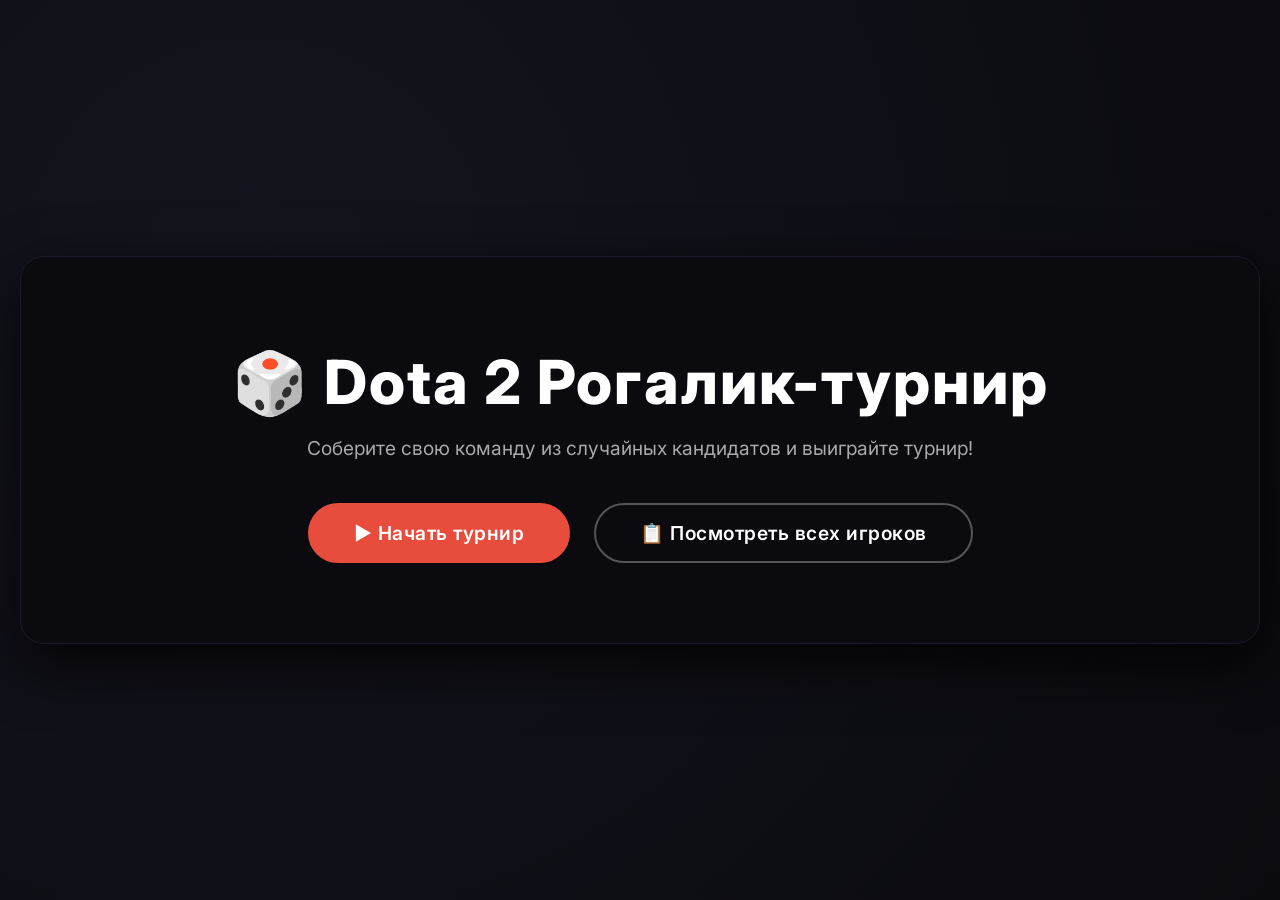
<file: index.html>
<!DOCTYPE html>
<html lang="ru">
<head>
    <meta charset="UTF-8">
    <meta name="viewport" content="width=device-width, initial-scale=1.0">
    <title>Dota 2 Рогалик-турнир</title>
    <link rel="stylesheet" href="css/style.css">
</head>
<body>
<div class="app">

    <!-- ===== ЗАГРУЗКА ===== -->
    <div id="loading">
        <h2>Загрузка данных...</h2>
        <div id="progress">0%</div>
    </div>

    <!-- ===== НАЧАЛЬНЫЙ ЭКРАН ===== -->
    <div id="start-screen" class="start-screen" style="display:none;">
        <h1>🎲 Dota 2 Рогалик-турнир</h1>
        <p>Соберите свою команду из случайных кандидатов и выиграйте турнир!</p>
        <div class="btn-group">
            <button class="btn-big" id="btn-start">▶ Начать турнир</button>
            <button class="btn-big secondary" id="btn-view-players">📋 Посмотреть всех игроков</button>


            
        </div>
    </div>

    <!-- ===== МОДАЛЬНОЕ ОКНО (список игроков) ===== -->
    <div class="modal-overlay" id="modal-players">
        <div class="modal">
            <button class="modal-close" id="modal-close">&times;</button>
            <h2>Все игроки по ролям</h2>
            <div id="modal-content"></div>
        </div>
    </div>

    <!-- ===== ОСНОВНОЙ ИНТЕРФЕЙС (пентагон + выбор) ===== -->
    <div id="main-interface" style="display:none;">
        <div class="main-layout">
            <div class="pentagon-container">
                <div class="pentagon">
                    <svg viewBox="0 0 200 200">
                        <polygon points="100,10 185,70 155,175 45,175 15,70" />
                        <circle cx="100" cy="10" r="4" />
                        <circle cx="185" cy="70" r="4" />
                        <circle cx="155" cy="175" r="4" />
                        <circle cx="45" cy="175" r="4" />
                        <circle cx="15" cy="70" r="4" />
                    </svg>
                    <div id="avg-rating">
                        <span id="avg-rating-value">—</span>
                        <div id="avg-rating-label">средний рейтинг</div>
                    </div>
                    <div class="vertex-player pos-carry empty" id="slot-carry">
                        <span class="player-name">—</span>
                        <span class="player-rating"></span>
                    </div>
                    <div class="vertex-player pos-mid empty" id="slot-mid">
                        <span class="player-name">—</span>
                        <span class="player-rating"></span>
                    </div>
                    <div class="vertex-player pos-offlane empty" id="slot-offlane">
                        <span class="player-name">—</span>
                        <span class="player-rating"></span>
                    </div>
                    <div class="vertex-player pos-semi empty" id="slot-semi">
                        <span class="player-name">—</span>
                        <span class="player-rating"></span>
                    </div>
                    <div class="vertex-player pos-full empty" id="slot-full">
                        <span class="player-name">—</span>
                        <span class="player-rating"></span>
                    </div>
                </div>
            </div>
            <div class="selection-area">
                <h3 id="step-title">Выберите <span id="role-name">Carry</span>
                    <span class="step-info" id="step-counter">1 / 5</span>
                </h3>
                <div class="cards-grid" id="cards-container"></div>
                <div class="action-row">
                    <button class="btn" id="reroll-btn">🔄 Реролл (1 раз)</button>
                    <span class="spacer"></span>
                    <button class="btn btn-cancel" id="btn-cancel-draft">❌ Рестарт</button>
                    <button class="btn btn-success" id="start-tournament-btn" disabled>🏆 Запустить турнир</button>
                    <button class="btn btn-random" id="btn-random-teams" disabled>🔀 Случайные команды</button>
                </div>
                <div class="status-text" id="status-text">Выберите игрока на позицию Carry</div>
                <div id="synergy-details">
                    <h4>Синергии команды</h4>
                    <div id="synergy-list"></div>
                </div>
            </div>
        </div>
    </div>

    <!-- ===== ТАБЛИЦА КОМАНД ===== -->
    <div id="team-table-container" style="display:none;">
        <h2>🏆 Команды турнира</h2>
        <p>Команда пользователя отмечена ⭐. Состав указан в порядке: Carry, Mid, Offlane, Semi-Support, Full-Support.</p>
        <div class="table-wrapper">
            <table>
                <thead>
                    <tr>
                        <th>#</th>
                        <th style="text-align:left;">Команда</th>
                    </tr>
                </thead>
                <tbody id="team-table-body"></tbody>
            </table>
        </div>
        <div class="action-center">
            <button class="btn btn-success btn-start-final" id="btn-start-tournament-final">🏆 Начать турнир</button>
        </div>
    </div>

    <!-- ===== ГРУППОВАЯ СТАДИЯ И МАТЧИ ===== -->
    <div id="group-stage-wrapper" style="display:none;">
        <div id="group-stage-container" class="group-table"></div>
        <div id="matches-container" class="matches-list">
            <div id="history-matches"></div>
            <div id="current-matches"></div>
        </div>
    </div>

    <!-- ===== ЭТАП НА ВЫБЫВАНИЕ ===== -->
    <div id="elimination-wrapper" style="display:none;">
        <div id="elimination-bracket" class="elimination-bracket">
            <h3>Этап на выбывание</h3>
            <div id="bracket-container"></div>
        </div>
        <div id="elimination-matches" class="elimination-matches">
            <div id="elim-history-matches"></div>
            <div id="elim-current-matches"></div>
        </div>
    </div>

    <!-- ===== ПЛЕЙ-ОФФ ===== -->
    <div id="playoff-wrapper" style="display:none;">
        <h3>Плей-офф</h3>
        <div id="playoff-bracket"></div>
    </div>

    <!-- ===== МОДАЛЬНОЕ ОКНО ДРАФТА ===== -->
    <div id="draft-modal" style="display:none;">
        <div class="draft-modal-content">
            <button id="draft-close">&times;</button>
            <h2>Драфт</h2>
            <div id="draft-stage-label"></div>
            <div id="draft-content"></div>
            <div id="draft-result" style="display:none;">
                <div class="draft-status">Игра симулируется...</div>
                <div class="draft-score">
                    <span id="draft-score-teamA">0</span>
                    <span class="dash">-</span>
                    <span id="draft-score-teamB">0</span>
                </div>
                <div id="draft-game-result"></div>
            </div>
        </div>
    </div>

    <!-- ===== ТУЛТИП ===== -->
    <div id="team-tooltip" style="display:none;"></div>

    <!-- ===== РЕЗУЛЬТАТЫ ТУРНИРА ===== -->
    <div class="tournament-results" id="tournament-results">
        <h2>Результаты турнира</h2>
        <div id="tournament-status"></div>
        <div id="results-grid">
            <div id="placements-container">
                <h3>Итоговые места</h3>
                <div id="placements-list"></div>
            </div>
            <div id="user-card-container">
                <h3>Ваша команда</h3>
                <div id="user-card"></div>
            </div>
        </div>
        <div class="action-center">
            <button class="btn btn-reset" id="btn-reset-tournament">🔄 Перезапустить турнир</button>
        </div>
    </div>

</div>

<script type="importmap">
{
    "imports": {
        "./js/": "./js/"
    }
}
</script>
<script type="module" src="js/app.js"></script>
</body>
</html>
</file>
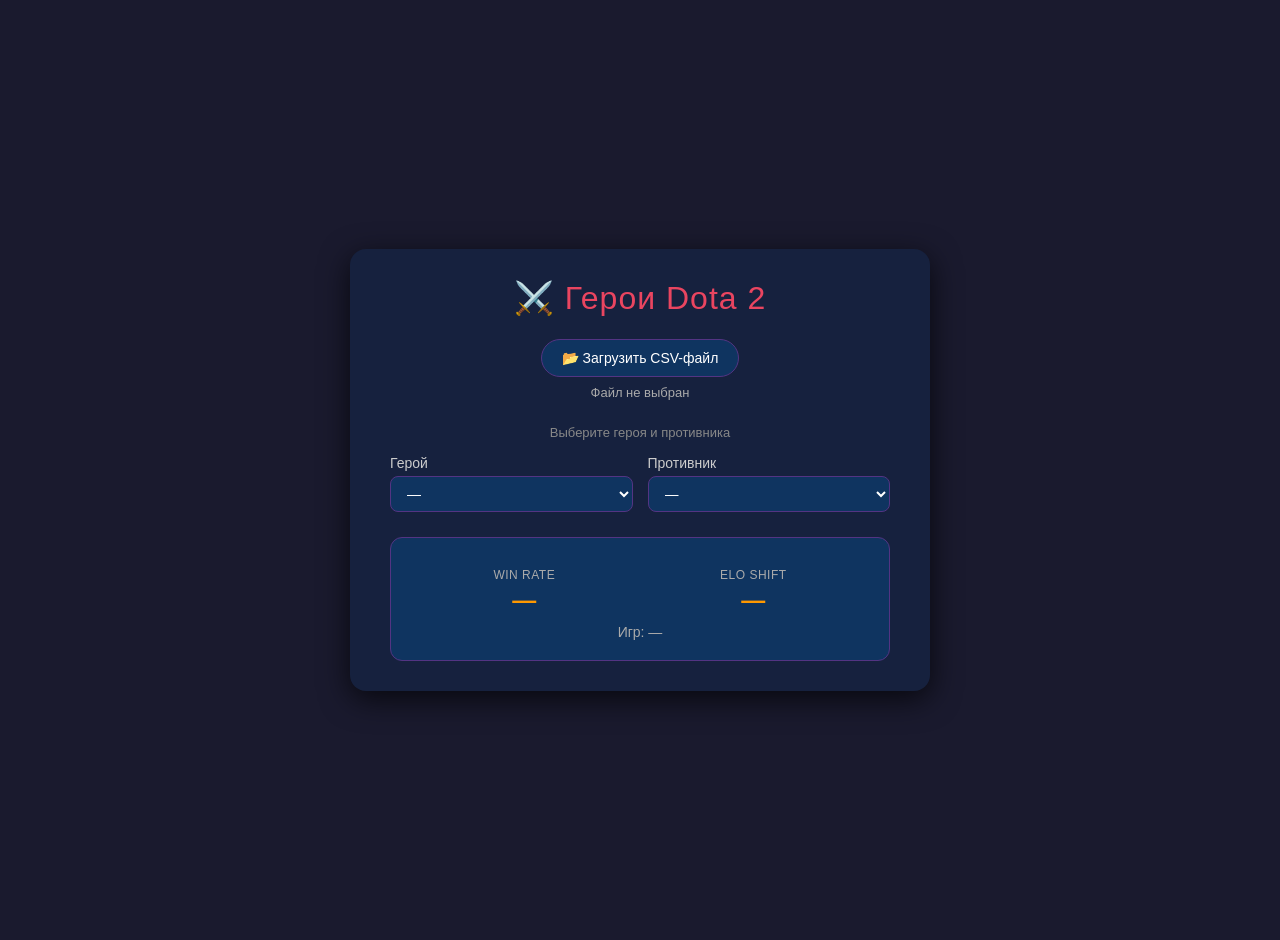
<file: всякое/1.html>
<!DOCTYPE html>
<html lang="ru">
<head>
    <meta charset="UTF-8">
    <meta name="viewport" content="width=device-width, initial-scale=1.0">
    <title>Winrate по героям Dota 2</title>
    <style>
        body {
            font-family: 'Segoe UI', Tahoma, Geneva, Verdana, sans-serif;
            background: #1a1a2e;
            color: #e0e0e0;
            padding: 20px;
            display: flex;
            justify-content: center;
            align-items: center;
            min-height: 100vh;
            margin: 0;
        }
        .container {
            background: #16213e;
            padding: 30px 40px;
            border-radius: 16px;
            box-shadow: 0 8px 30px rgba(0,0,0,0.7);
            width: 500px;
            max-width: 100%;
        }
        h1 {
            text-align: center;
            margin-top: 0;
            color: #e94560;
            font-weight: 300;
            letter-spacing: 1px;
        }
        .file-upload {
            display: flex;
            flex-direction: column;
            align-items: center;
            margin-bottom: 25px;
        }
        .file-upload label {
            background: #0f3460;
            padding: 10px 20px;
            border-radius: 30px;
            cursor: pointer;
            transition: 0.3s;
            border: 1px solid #533483;
            color: #fff;
            font-size: 14px;
        }
        .file-upload label:hover {
            background: #533483;
        }
        .file-upload input[type="file"] {
            display: none;
        }
        .file-upload .filename {
            margin-top: 8px;
            font-size: 13px;
            color: #aaa;
        }
        .select-group {
            display: flex;
            gap: 15px;
            flex-wrap: wrap;
            justify-content: center;
            margin-bottom: 25px;
        }
        .select-group label {
            display: flex;
            flex-direction: column;
            font-size: 14px;
            color: #ccc;
            flex: 1;
            min-width: 140px;
        }
        .select-group select {
            margin-top: 5px;
            padding: 8px 12px;
            border-radius: 8px;
            border: 1px solid #533483;
            background: #0f3460;
            color: #fff;
            font-size: 14px;
            outline: none;
            transition: 0.2s;
        }
        .select-group select:focus {
            border-color: #e94560;
        }
        .select-group select option {
            background: #16213e;
        }
        .result-box {
            background: #0f3460;
            border-radius: 12px;
            padding: 20px;
            text-align: center;
            border: 1px solid #533483;
        }
        .result-box .stat {
            display: flex;
            justify-content: space-around;
            margin: 10px 0;
        }
        .result-box .stat div {
            display: flex;
            flex-direction: column;
        }
        .result-box .stat .label {
            font-size: 12px;
            color: #aaa;
            text-transform: uppercase;
            letter-spacing: 0.5px;
        }
        .result-box .stat .value {
            font-size: 24px;
            font-weight: 600;
            margin-top: 4px;
        }
        .value.positive {
            color: #4caf50;
        }
        .value.negative {
            color: #f44336;
        }
        .value.neutral {
            color: #ff9800;
        }
        .no-data {
            color: #f44336;
            font-size: 18px;
            margin: 15px 0;
        }
        .games-info {
            font-size: 14px;
            color: #aaa;
            margin-top: 8px;
        }
        .hint {
            font-size: 13px;
            color: #888;
            text-align: center;
            margin-bottom: 15px;
        }
        hr {
            border: 0.5px solid #533483;
            margin: 20px 0;
        }
    </style>
</head>
<body>
<div class="container">
    <h1>⚔️ Герои Dota 2</h1>

    <div class="file-upload">
        <label for="csvFile">📂 Загрузить CSV-файл</label>
        <input type="file" id="csvFile" accept=".csv">
        <div class="filename" id="fileName">Файл не выбран</div>
    </div>

    <div class="hint">Выберите героя и противника</div>

    <div class="select-group">
        <label>
            Герой
            <select id="heroSelect">
                <option value="">—</option>
            </select>
        </label>
        <label>
            Противник
            <select id="vsSelect">
                <option value="">—</option>
            </select>
        </label>
    </div>

    <div class="result-box" id="resultBox">
        <div class="stat" id="statWinrate">
            <div>
                <span class="label">Win Rate</span>
                <span class="value neutral" id="winrateValue">—</span>
            </div>
            <div>
                <span class="label">Elo Shift</span>
                <span class="value neutral" id="eloValue">—</span>
            </div>
        </div>
        <div class="games-info" id="gamesInfo">Игр: —</div>
        <div id="noDataMessage" style="display:none;" class="no-data">❌ Данных для этой пары нет</div>
    </div>
</div>

<script>
    (function() {
        // DOM-элементы
        const fileInput = document.getElementById('csvFile');
        const fileNameDisplay = document.getElementById('fileName');
        const heroSelect = document.getElementById('heroSelect');
        const vsSelect = document.getElementById('vsSelect');
        const winrateValue = document.getElementById('winrateValue');
        const eloValue = document.getElementById('eloValue');
        const gamesInfo = document.getElementById('gamesInfo');
        const noDataMessage = document.getElementById('noDataMessage');

        let data = [];          // массив объектов с полями: Hero, Vs, Games, W, L, Win %, Elo Shift
        let heroes = [];        // уникальные имена героев

        // Парсер CSV с поддержкой кавычек
        function parseCSV(text) {
            const lines = text.split('\n').filter(line => line.trim() !== '');
            if (lines.length === 0) return [];

            // Заголовки
            const headerLine = lines[0];
            const headers = [];
            let cell = '';
            let inQuotes = false;
            for (let i = 0; i < headerLine.length; i++) {
                const ch = headerLine[i];
                if (ch === '"') {
                    if (inQuotes && headerLine[i+1] === '"') {
                        cell += '"';
                        i++;
                    } else {
                        inQuotes = !inQuotes;
                    }
                } else if (ch === ',' && !inQuotes) {
                    headers.push(cell.trim());
                    cell = '';
                } else {
                    cell += ch;
                }
            }
            headers.push(cell.trim());
            // Удаляем кавычки у заголовков
            const cleanHeaders = headers.map(h => h.replace(/^"|"$/g, '').trim());

            const result = [];
            for (let r = 1; r < lines.length; r++) {
                const line = lines[r];
                const cells = [];
                let c = '';
                let inQ = false;
                for (let i = 0; i < line.length; i++) {
                    const ch = line[i];
                    if (ch === '"') {
                        if (inQ && line[i+1] === '"') {
                            c += '"';
                            i++;
                        } else {
                            inQ = !inQ;
                        }
                    } else if (ch === ',' && !inQ) {
                        cells.push(c.trim());
                        c = '';
                    } else {
                        c += ch;
                    }
                }
                cells.push(c.trim());
                // Если ячеек меньше, чем заголовков – пропускаем (возможно, пустая строка)
                if (cells.length < cleanHeaders.length) continue;

                const entry = {};
                cleanHeaders.forEach((h, idx) => {
                    let val = cells[idx] || '';
                    val = val.replace(/^"|"$/g, '').trim();
                    // Преобразуем числовые поля
                    if (h === 'Games' || h === 'W' || h === 'L') {
                        entry[h] = parseInt(val, 10) || 0;
                    } else if (h === 'Win %' || h === 'Elo Shift') {
                        entry[h] = parseFloat(val) || 0;
                    } else {
                        entry[h] = val;
                    }
                });
                result.push(entry);
            }
            return result;
        }

        // Заполнение select'ов уникальными героями
        function populateSelects(heroesList) {
            // Очищаем
            heroSelect.innerHTML = '<option value="">—</option>';
            vsSelect.innerHTML = '<option value="">—</option>';

            // Сортируем по алфавиту
            const sorted = heroesList.slice().sort((a, b) => a.localeCompare(b));

            sorted.forEach(name => {
                const opt1 = document.createElement('option');
                opt1.value = name;
                opt1.textContent = name;
                heroSelect.appendChild(opt1);

                const opt2 = document.createElement('option');
                opt2.value = name;
                opt2.textContent = name;
                vsSelect.appendChild(opt2);
            });
        }

        // Обновление результата
        function updateResult() {
            const hero = heroSelect.value;
            const vs = vsSelect.value;
            const resultBox = document.getElementById('resultBox');

            // Если не выбраны оба
            if (!hero || !vs) {
                winrateValue.textContent = '—';
                winrateValue.className = 'value neutral';
                eloValue.textContent = '—';
                eloValue.className = 'value neutral';
                gamesInfo.textContent = 'Игр: —';
                noDataMessage.style.display = 'none';
                return;
            }

            // Поиск в данных
            const found = data.find(row => row.Hero === hero && row.Vs === vs);

            if (found) {
                const winRatePercent = (found['Win %'] * 100);
                const elo = found['Elo Shift'];
                const games = found['Games'];

                winrateValue.textContent = winRatePercent.toFixed(2) + '%';
                winrateValue.className = 'value ' + (winRatePercent >= 50 ? 'positive' : 'negative');

                eloValue.textContent = (elo >= 0 ? '+' : '') + elo.toFixed(2);
                eloValue.className = 'value ' + (elo >= 0 ? 'positive' : 'negative');

                gamesInfo.textContent = `Игр: ${games}`;
                noDataMessage.style.display = 'none';
            } else {
                winrateValue.textContent = '—';
                winrateValue.className = 'value neutral';
                eloValue.textContent = '—';
                eloValue.className = 'value neutral';
                gamesInfo.textContent = 'Игр: —';
                noDataMessage.style.display = 'block';
            }
        }

        // Обработка загрузки файла
        fileInput.addEventListener('change', function(e) {
            const file = this.files[0];
            if (!file) {
                fileNameDisplay.textContent = 'Файл не выбран';
                return;
            }
            fileNameDisplay.textContent = file.name;

            const reader = new FileReader();
            reader.onload = function(ev) {
                try {
                    const csvText = ev.target.result;
                    const parsed = parseCSV(csvText);
                    if (parsed.length === 0) {
                        alert('Не удалось распарсить CSV. Проверьте формат.');
                        return;
                    }
                    data = parsed;

                    // Собираем уникальные имена из Hero и Vs
                    const nameSet = new Set();
                    data.forEach(row => {
                        if (row.Hero) nameSet.add(row.Hero);
                        if (row.Vs) nameSet.add(row.Vs);
                    });
                    heroes = Array.from(nameSet);
                    populateSelects(heroes);

                    // Автоматически обновить результат (если что-то выбрано)
                    updateResult();
                } catch (err) {
                    alert('Ошибка при чтении файла: ' + err.message);
                }
            };
            reader.readAsText(file, 'UTF-8');
        });

        // События при изменении select'ов
        heroSelect.addEventListener('change', updateResult);
        vsSelect.addEventListener('change', updateResult);

        // Инициализация: select'ы пусты, пока нет данных
        // Можно добавить сообщение о необходимости загрузить CSV
        winrateValue.textContent = '—';
        eloValue.textContent = '—';
        gamesInfo.textContent = 'Игр: —';
        noDataMessage.style.display = 'none';

        // Если пользователь загрузит файл повторно, всё обновится
        // Также можно разрешить drag&drop, но для простоты оставим так.

        // Небольшая подсказка в консоли
        console.log('Загрузите CSV-файл с данными Hero_hth.csv');
    })();
</script>
</body>
</html>
</file>
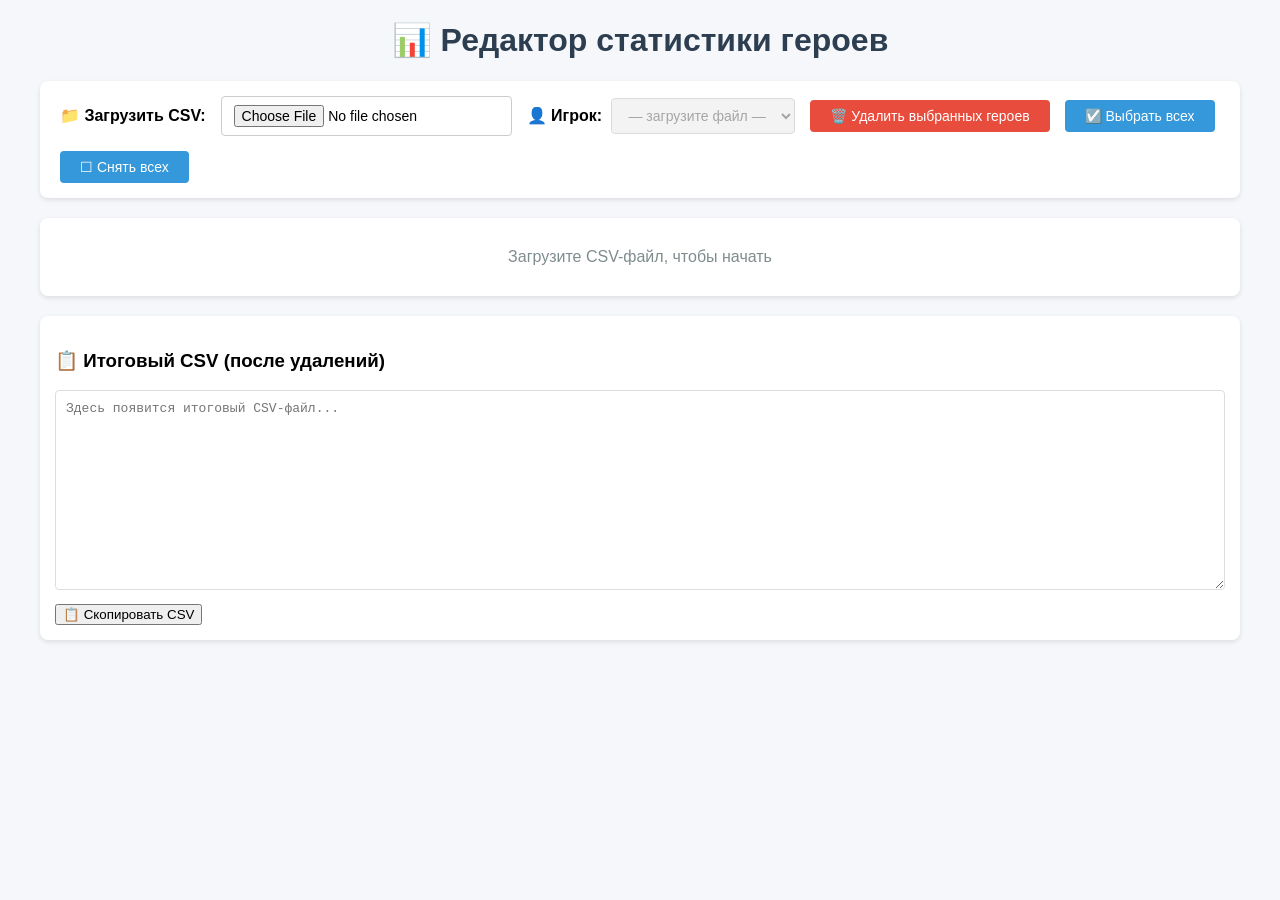
<file: всякое/123.html>
<!DOCTYPE html>
<html lang="ru">
<head>
    <meta charset="UTF-8">
    <meta name="viewport" content="width=device-width, initial-scale=1.0">
    <title>Редактор статистики героев</title>
    <style>
        body {
            font-family: 'Segoe UI', Tahoma, Geneva, Verdana, sans-serif;
            max-width: 1200px;
            margin: 20px auto;
            padding: 0 20px;
            background: #f5f7fa;
        }
        h1 {
            text-align: center;
            color: #2c3e50;
        }
        .controls {
            display: flex;
            flex-wrap: wrap;
            gap: 15px;
            align-items: center;
            margin: 20px 0;
            background: white;
            padding: 15px 20px;
            border-radius: 8px;
            box-shadow: 0 2px 5px rgba(0,0,0,0.1);
        }
        .controls label {
            font-weight: 600;
            margin-right: 5px;
        }
        .controls select, .controls input[type="file"] {
            padding: 8px 12px;
            border: 1px solid #ccc;
            border-radius: 4px;
            font-size: 14px;
        }
        .controls button {
            padding: 8px 20px;
            background: #3498db;
            color: white;
            border: none;
            border-radius: 4px;
            cursor: pointer;
            font-size: 14px;
            transition: background 0.2s;
        }
        .controls button:hover {
            background: #2980b9;
        }
        .controls button.danger {
            background: #e74c3c;
        }
        .controls button.danger:hover {
            background: #c0392b;
        }
        .controls button.success {
            background: #2ecc71;
        }
        .controls button.success:hover {
            background: #27ae60;
        }
        .table-container {
            overflow-x: auto;
            background: white;
            border-radius: 8px;
            box-shadow: 0 2px 5px rgba(0,0,0,0.1);
            margin-top: 20px;
        }
        table {
            width: 100%;
            border-collapse: collapse;
            font-size: 14px;
        }
        table th {
            background: #34495e;
            color: white;
            padding: 10px 12px;
            text-align: left;
            position: sticky;
            top: 0;
            z-index: 2;
        }
        table td {
            padding: 8px 12px;
            border-bottom: 1px solid #ecf0f1;
        }
        table tr:hover {
            background: #f1f9ff;
        }
        table th:first-child, table td:first-child {
            width: 40px;
            text-align: center;
        }
        .hero-name {
            font-weight: 500;
        }
        .no-data {
            text-align: center;
            padding: 30px;
            color: #7f8c8d;
        }
        .csv-output {
            margin-top: 20px;
            background: white;
            border-radius: 8px;
            box-shadow: 0 2px 5px rgba(0,0,0,0.1);
            padding: 15px;
        }
        .csv-output textarea {
            width: 100%;
            height: 200px;
            border: 1px solid #ddd;
            border-radius: 4px;
            padding: 10px;
            font-family: 'Courier New', monospace;
            font-size: 13px;
            resize: vertical;
            box-sizing: border-box;
        }
        .csv-output .copy-section {
            display: flex;
            gap: 10px;
            align-items: center;
            margin-top: 10px;
        }
        .checkbox-all {
            margin-left: 20px;
        }
        .stats-summary {
            margin: 5px 0 10px 0;
            font-size: 14px;
            color: #2c3e50;
        }
        .file-input-wrapper {
            display: flex;
            align-items: center;
            gap: 10px;
        }
        @media (max-width: 600px) {
            .controls {
                flex-direction: column;
                align-items: stretch;
            }
            .controls select, .controls button, .controls input[type="file"] {
                width: 100%;
            }
        }
    </style>
</head>
<body>

<h1>📊 Редактор статистики героев</h1>

<div class="controls">
    <div class="file-input-wrapper">
        <label for="csvFile">📁 Загрузить CSV:</label>
        <input type="file" id="csvFile" accept=".csv">
    </div>
    <div>
        <label for="playerSelect">👤 Игрок:</label>
        <select id="playerSelect" disabled>
            <option value="">— загрузите файл —</option>
        </select>
    </div>
    <button id="deleteBtn" class="danger" disabled>🗑️ Удалить выбранных героев</button>
    <button id="selectAllBtn">☑️ Выбрать всех</button>
    <button id="deselectAllBtn">☐ Снять всех</button>
</div>

<div class="table-container" id="tableContainer">
    <div class="no-data">Загрузите CSV-файл, чтобы начать</div>
</div>

<div class="csv-output">
    <h3>📋 Итоговый CSV (после удалений)</h3>
    <textarea id="csvResult" readonly placeholder="Здесь появится итоговый CSV-файл..."></textarea>
    <div class="copy-section">
        <button id="copyBtn" class="success">📋 Скопировать CSV</button>
        <span id="copyStatus" style="color: #27ae60;"></span>
    </div>
</div>

<script>
    (function() {
        // Глобальные данные
        let data = [];               // массив объектов { Hero, Player, TotalCount, Winrate, AvgKAL }
        let headers = [];
        let currentPlayer = '';
        let filteredData = [];       // данные для отображения (после фильтрации по игроку)

        // DOM элементы
        const fileInput = document.getElementById('csvFile');
        const playerSelect = document.getElementById('playerSelect');
        const tableContainer = document.getElementById('tableContainer');
        const deleteBtn = document.getElementById('deleteBtn');
        const selectAllBtn = document.getElementById('selectAllBtn');
        const deselectAllBtn = document.getElementById('deselectAllBtn');
        const csvResult = document.getElementById('csvResult');
        const copyBtn = document.getElementById('copyBtn');
        const copyStatus = document.getElementById('copyStatus');

        // Парсинг CSV с разделителем ;
        function parseCSV(text) {
            const lines = text.split(/\r?\n/).filter(line => line.trim() !== '');
            if (lines.length === 0) return { headers: [], rows: [] };

            // Определяем разделитель: первая строка содержит ; 
            const firstLine = lines[0];
            const delimiter = firstLine.includes(';') ? ';' : ','; 
            // Но у нас точно ';', но для универсальности оставим автоопределение.

            const headerLine = lines[0];
            const headers = headerLine.split(delimiter).map(h => h.trim());
            const rows = [];
            for (let i = 1; i < lines.length; i++) {
                const values = lines[i].split(delimiter);
                if (values.length !== headers.length) {
                    // Может быть случай с кавычками, но здесь нет, просто пропускаем
                    continue;
                }
                const row = {};
                headers.forEach((h, idx) => {
                    let val = values[idx] ? values[idx].trim() : '';
                    row[h] = val;
                });
                rows.push(row);
            }
            return { headers, rows };
        }

        // Преобразование данных в CSV строку
        function dataToCSV(dataArray, headers) {
            if (!dataArray || dataArray.length === 0) return headers.join(';') + '\n';
            const lines = [];
            lines.push(headers.join(';'));
            dataArray.forEach(row => {
                const vals = headers.map(h => row[h] !== undefined ? row[h] : '');
                lines.push(vals.join(';'));
            });
            return lines.join('\n');
        }

        // Обновить выпадающий список игроков
        function updatePlayerSelect(players) {
            playerSelect.innerHTML = '';
            if (players.length === 0) {
                playerSelect.innerHTML = '<option value="">— нет игроков —</option>';
                playerSelect.disabled = true;
                return;
            }
            players.sort();
            players.forEach(p => {
                const opt = document.createElement('option');
                opt.value = p;
                opt.textContent = p;
                playerSelect.appendChild(opt);
            });
            playerSelect.disabled = false;
            // Выбрать первого
            playerSelect.value = players[0];
            currentPlayer = players[0];
            filterAndRender(currentPlayer);
        }

        // Фильтрация по игроку и отрисовка таблицы
        function filterAndRender(player) {
            currentPlayer = player;
            filteredData = data.filter(row => row.Player === player);
            renderTable(filteredData);
            updateDeleteButtonState();
            updateCSVOutput();
        }

        // Отрисовка таблицы с чекбоксами
        function renderTable(rows) {
            if (!rows || rows.length === 0) {
                tableContainer.innerHTML = `<div class="no-data">Нет данных для выбранного игрока</div>`;
                return;
            }

            let html = `<table>
                <thead>
                    <tr>
                        <th><input type="checkbox" id="selectAllCheckbox"></th>
                        <th>Герой</th>
                        <th>Всего игр</th>
                        <th>Винрейт</th>
                        <th>Ср. KAL</th>
                    </tr>
                </thead>
                <tbody>`;
            rows.forEach((row, index) => {
                const hero = row.Hero;
                const total = row['Total Count'] || row['TotalCount'] || '';
                const winrate = row.Winrate || '';
                const kal = row['Avg. KAL'] || row['AvgKAL'] || '';
                html += `<tr>
                    <td><input type="checkbox" class="hero-checkbox" data-index="${index}" data-hero="${hero}"></td>
                    <td class="hero-name">${hero}</td>
                    <td>${total}</td>
                    <td>${winrate}</td>
                    <td>${kal}</td>
                </tr>`;
            });
            html += `</tbody></table>`;
            tableContainer.innerHTML = html;

            // Обработчик для чекбокса "выбрать все"
            const selectAll = document.getElementById('selectAllCheckbox');
            if (selectAll) {
                selectAll.addEventListener('change', function(e) {
                    const checkboxes = document.querySelectorAll('.hero-checkbox');
                    checkboxes.forEach(cb => cb.checked = this.checked);
                    updateDeleteButtonState();
                });
            }

            // При изменении любого чекбокса обновляем состояние кнопки удаления
            document.querySelectorAll('.hero-checkbox').forEach(cb => {
                cb.addEventListener('change', updateDeleteButtonState);
            });

            // Обновляем состояние кнопки удаления
            updateDeleteButtonState();
        }

        // Обновить активность кнопки удаления
        function updateDeleteButtonState() {
            const checked = document.querySelectorAll('.hero-checkbox:checked');
            deleteBtn.disabled = checked.length === 0;
        }

        // Обновить вывод итогового CSV
        function updateCSVOutput() {
            if (data.length === 0) {
                csvResult.value = '';
                return;
            }
            const csvString = dataToCSV(data, headers);
            csvResult.value = csvString;
        }

        // Обработка загрузки файла
        fileInput.addEventListener('change', function(e) {
            const file = this.files[0];
            if (!file) return;

            const reader = new FileReader();
            reader.onload = function(event) {
                const text = event.target.result;
                const parsed = parseCSV(text);
                if (parsed.rows.length === 0) {
                    alert('Не удалось распарсить CSV. Проверьте формат (разделитель ";").');
                    return;
                }
                data = parsed.rows;
                headers = parsed.headers;

                // Получаем уникальных игроков
                const players = [...new Set(data.map(row => row.Player))].filter(Boolean);
                if (players.length === 0) {
                    alert('В файле не найдены игроки (столбец Player).');
                    return;
                }

                // Обновляем выпадающий список
                updatePlayerSelect(players);

                // Активируем элементы
                deleteBtn.disabled = false;

                // Обновляем итоговый CSV
                updateCSVOutput();

                // Выводим сообщение
                console.log(`Загружено ${data.length} записей, игроков: ${players.length}`);
            };
            reader.readAsText(file);
        });

        // Удаление выбранных героев для текущего игрока
        deleteBtn.addEventListener('click', function() {
            const checkboxes = document.querySelectorAll('.hero-checkbox:checked');
            if (checkboxes.length === 0) return;

            const heroesToDelete = new Set();
            checkboxes.forEach(cb => {
                heroesToDelete.add(cb.dataset.hero);
            });

            // Подтверждение
            if (!confirm(`Удалить ${heroesToDelete.size} героев у игрока "${currentPlayer}"?`)) return;

            // Удаляем строки из data
            const newData = data.filter(row => {
                if (row.Player === currentPlayer && heroesToDelete.has(row.Hero)) {
                    return false; // удаляем
                }
                return true;
            });

            data = newData;

            // Обновить выпадающий список (возможно игроков стало меньше)
            const players = [...new Set(data.map(row => row.Player))].filter(Boolean);
            if (players.length === 0) {
                // Нет данных
                playerSelect.innerHTML = '<option value="">— нет игроков —</option>';
                playerSelect.disabled = true;
                tableContainer.innerHTML = `<div class="no-data">Нет данных</div>`;
                csvResult.value = '';
                deleteBtn.disabled = true;
                return;
            }

            // Обновить select, сохранив текущего игрока, если он ещё есть
            const currentPlayerExists = players.includes(currentPlayer);
            updatePlayerSelect(players);
            if (currentPlayerExists) {
                playerSelect.value = currentPlayer;
                filterAndRender(currentPlayer);
            } else {
                // выбрать первого
                playerSelect.value = players[0];
                filterAndRender(players[0]);
            }
            updateCSVOutput();
        });

        // Выбрать всех героев
        selectAllBtn.addEventListener('click', function() {
            document.querySelectorAll('.hero-checkbox').forEach(cb => cb.checked = true);
            updateDeleteButtonState();
        });

        // Снять всех героев
        deselectAllBtn.addEventListener('click', function() {
            document.querySelectorAll('.hero-checkbox').forEach(cb => cb.checked = false);
            updateDeleteButtonState();
        });

        // При смене игрока в select
        playerSelect.addEventListener('change', function() {
            const player = this.value;
            if (player) {
                filterAndRender(player);
            }
        });

        // Копирование CSV
        copyBtn.addEventListener('click', function() {
            const text = csvResult.value;
            if (!text) {
                copyStatus.textContent = 'Нет данных для копирования';
                return;
            }
            navigator.clipboard.writeText(text).then(() => {
                copyStatus.textContent = '✅ Скопировано!';
                setTimeout(() => copyStatus.textContent = '', 3000);
            }).catch(() => {
                // Fallback
                const textarea = document.createElement('textarea');
                textarea.value = text;
                document.body.appendChild(textarea);
                textarea.select();
                document.execCommand('copy');
                document.body.removeChild(textarea);
                copyStatus.textContent = '✅ Скопировано!';
                setTimeout(() => copyStatus.textContent = '', 3000);
            });
        });

        // Инициализация: по умолчанию ничего не загружено
        deleteBtn.disabled = true;

        // Обработка случая, когда пользователь загружает файл повторно — сбрасываем состояние
        // Уже реализовано через событие change.

        // Дополнительно: если пользователь захочет загрузить другой файл, старые данные очистятся автоматически.
    })();
</script>

</body>
</html>
</file>
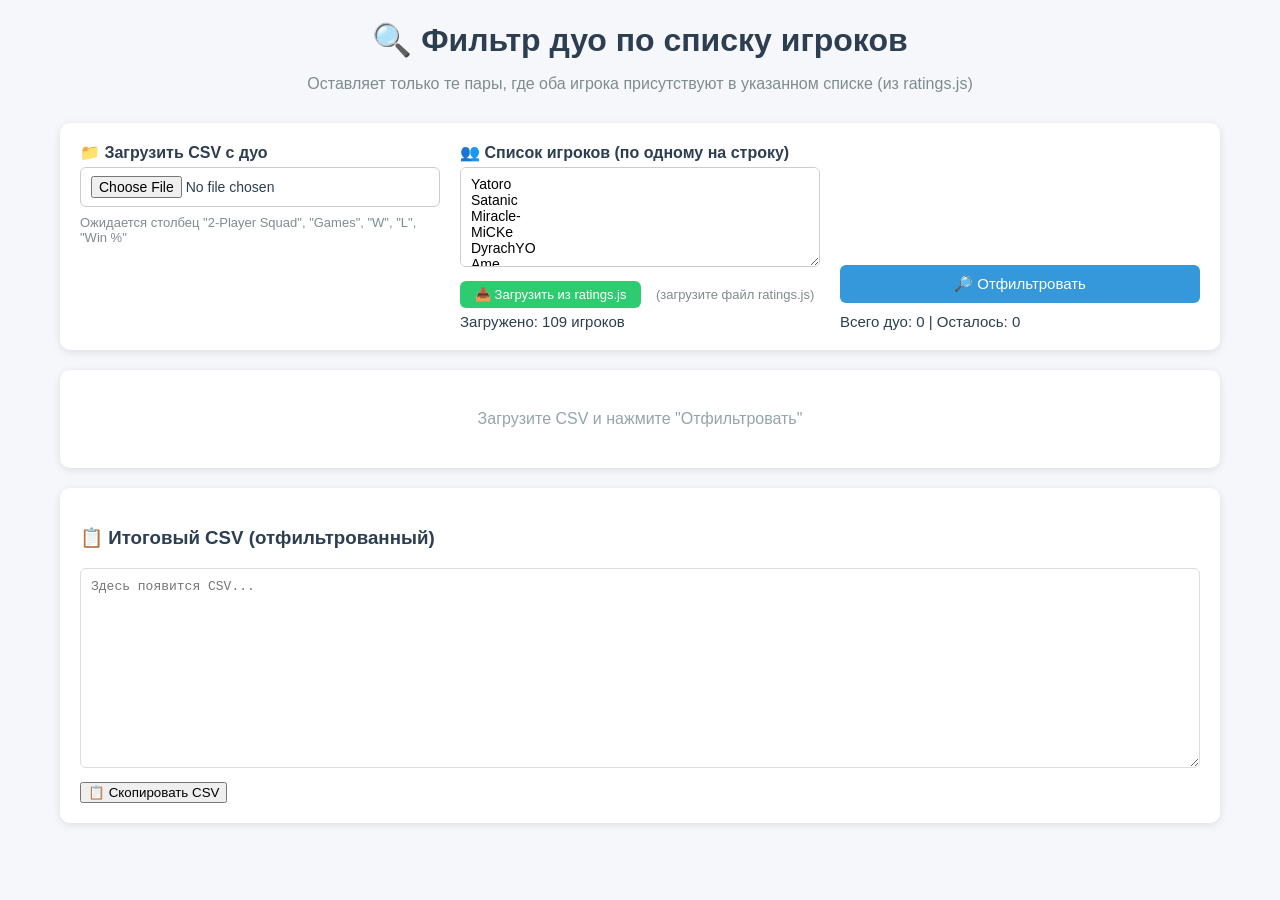
<file: всякое/2.html>
<!DOCTYPE html>
<html lang="ru">
<head>
    <meta charset="UTF-8">
    <meta name="viewport" content="width=device-width, initial-scale=1.0">
    <title>Фильтр дуо по списку игроков</title>
    <style>
        * { box-sizing: border-box; }
        body {
            font-family: 'Segoe UI', Tahoma, Geneva, Verdana, sans-serif;
            max-width: 1200px;
            margin: 20px auto;
            padding: 0 20px;
            background: #f5f7fa;
            color: #2c3e50;
        }
        h1 {
            text-align: center;
            margin-bottom: 10px;
        }
        .subtitle {
            text-align: center;
            color: #7f8c8d;
            margin-bottom: 30px;
        }
        .controls {
            display: flex;
            flex-wrap: wrap;
            gap: 20px;
            background: white;
            padding: 20px;
            border-radius: 10px;
            box-shadow: 0 2px 8px rgba(0,0,0,0.1);
            margin-bottom: 20px;
        }
        .controls > div {
            flex: 1 1 250px;
        }
        .controls label {
            display: block;
            font-weight: 600;
            margin-bottom: 5px;
        }
        .controls input[type="file"],
        .controls textarea {
            width: 100%;
            padding: 8px 10px;
            border: 1px solid #ccc;
            border-radius: 6px;
            font-size: 14px;
            font-family: inherit;
        }
        .controls textarea {
            height: 100px;
            resize: vertical;
        }
        .controls button {
            padding: 10px 25px;
            background: #3498db;
            color: white;
            border: none;
            border-radius: 6px;
            cursor: pointer;
            font-size: 15px;
            transition: background 0.2s;
            margin-top: 5px;
        }
        .controls button:hover {
            background: #2980b9;
        }
        .controls button.success {
            background: #2ecc71;
        }
        .controls button.success:hover {
            background: #27ae60;
        }
        .controls button.danger {
            background: #e74c3c;
        }
        .controls button.danger:hover {
            background: #c0392b;
        }
        .stats {
            font-size: 15px;
            margin-top: 10px;
            font-weight: 500;
        }
        .table-container {
            overflow-x: auto;
            background: white;
            border-radius: 10px;
            box-shadow: 0 2px 8px rgba(0,0,0,0.1);
            margin: 20px 0;
        }
        table {
            width: 100%;
            border-collapse: collapse;
            font-size: 14px;
        }
        table th {
            background: #34495e;
            color: white;
            padding: 12px 15px;
            text-align: left;
            position: sticky;
            top: 0;
            z-index: 2;
        }
        table td {
            padding: 10px 15px;
            border-bottom: 1px solid #ecf0f1;
        }
        table tr:hover {
            background: #f1f9ff;
        }
        .no-data {
            text-align: center;
            padding: 40px;
            color: #95a5a6;
        }
        .csv-output {
            background: white;
            border-radius: 10px;
            box-shadow: 0 2px 8px rgba(0,0,0,0.1);
            padding: 20px;
            margin-top: 20px;
        }
        .csv-output textarea {
            width: 100%;
            height: 200px;
            border: 1px solid #ddd;
            border-radius: 6px;
            padding: 10px;
            font-family: 'Courier New', monospace;
            font-size: 13px;
            resize: vertical;
            box-sizing: border-box;
        }
        .copy-section {
            display: flex;
            gap: 10px;
            align-items: center;
            margin-top: 10px;
        }
        .copy-status {
            color: #27ae60;
            font-weight: 500;
        }
        .player-count-badge {
            display: inline-block;
            background: #ecf0f1;
            padding: 2px 12px;
            border-radius: 20px;
            font-size: 13px;
            margin-left: 10px;
        }
        @media (max-width: 600px) {
            .controls > div {
                flex: 1 1 100%;
            }
        }
        .file-input-wrapper {
            display: flex;
            gap: 10px;
            align-items: center;
        }
        .file-input-wrapper input[type="file"] {
            flex: 1;
        }
        .file-input-wrapper button {
            flex-shrink: 0;
        }
        .badge {
            background: #3498db;
            color: white;
            border-radius: 20px;
            padding: 2px 12px;
            font-size: 13px;
            margin-left: 8px;
        }
        .badge-filtered {
            background: #2ecc71;
        }
    </style>
</head>
<body>

<h1>🔍 Фильтр дуо по списку игроков</h1>
<p class="subtitle">Оставляет только те пары, где оба игрока присутствуют в указанном списке (из ratings.js)</p>

<div class="controls">
    <div>
        <label for="csvFile">📁 Загрузить CSV с дуо</label>
        <input type="file" id="csvFile" accept=".csv">
        <div style="margin-top:8px; font-size:13px; color:#7f8c8d;">Ожидается столбец "2-Player Squad", "Games", "W", "L", "Win %"</div>
    </div>
    <div>
        <label for="playerList">👥 Список игроков (по одному на строку)</label>
        <textarea id="playerList" placeholder="Вставьте имена игроков из ratings.js...">Yatoro
Satanic
Miracle-
MiCKe
DyrachYO
Ame
Pure
RAMZES666
skiter
Nightfall
Watson
XBOCT
Arteezy
Crystallis
Parker
Timado
Monet
TA2000
23savage
MATUMBAMAN
Kiritych~
Smiling Knight
Shiro
gotthejuice
Pakazs
Nisha
Malr1ne
Gpk
bzm
Noone
Larl
SumaiL
NothingToSay
CHIRA JUNIOR
Quinn
kiyotaka
MidOne
Dendi
Abed
Lorenof
Yopaj
Darkmago
4nalog
Topson
Stormstormer
W33
ATF
Collapse
Zai
MinD ContRoL
S4
Faith bian
33
DM
Ace
Daxak
MieRo'
Resolut1on
TORONTOTOKYO
Funn1k
SabeRLight-
Noticed
Wisper
BOOM
No!ob
Jabz
Davai Lama
YapzOr
Save-
Nine
Cr1t-
9Class
tOfu
Boxi
XinQ
GH
Saksa
rue
Mira
RodjER
Zayac
Antares
Thiolicor
Tims
Scofield
OmaR
PlAnet
Puppey
KuroKy
Sneyking
Miposhka
Solo
INSaNiA
Y`
Ppd
Whitemon
Kataomi
Seleri
Dukalis
Kaori
Malady
Fly
SoNNeikO
Tobi
XNova
Matthew
Fng
pantomem
Jaunuel</textarea>
        <div style="margin-top:5px;">
            <button id="loadPlayersBtn" class="success" style="padding:6px 15px; font-size:13px;">📥 Загрузить из ratings.js</button>
            <span style="margin-left:10px; font-size:13px; color:#7f8c8d;">(загрузите файл ratings.js)</span>
        </div>
        <div id="playerCount" class="stats" style="margin-top:5px;">Загружено: <span id="playerCountNum">0</span> игроков</div>
    </div>
    <div style="display: flex; flex-direction: column; justify-content: flex-end;">
        <button id="filterBtn">🔎 Отфильтровать</button>
        <div id="filterStats" class="stats">Всего дуо: <span id="totalDuo">0</span> | Осталось: <span id="filteredDuo">0</span></div>
    </div>
</div>

<div class="table-container" id="tableContainer">
    <div class="no-data">Загрузите CSV и нажмите "Отфильтровать"</div>
</div>

<div class="csv-output">
    <h3>📋 Итоговый CSV (отфильтрованный)</h3>
    <textarea id="csvResult" readonly placeholder="Здесь появится CSV..."></textarea>
    <div class="copy-section">
        <button id="copyBtn" class="success">📋 Скопировать CSV</button>
        <span id="copyStatus" class="copy-status"></span>
    </div>
</div>

<script>
    (function() {
        // === DOM ===
        const csvFileInput = document.getElementById('csvFile');
        const playerListTextarea = document.getElementById('playerList');
        const playerCountSpan = document.getElementById('playerCountNum');
        const filterBtn = document.getElementById('filterBtn');
        const totalDuoSpan = document.getElementById('totalDuo');
        const filteredDuoSpan = document.getElementById('filteredDuo');
        const tableContainer = document.getElementById('tableContainer');
        const csvResult = document.getElementById('csvResult');
        const copyBtn = document.getElementById('copyBtn');
        const copyStatus = document.getElementById('copyStatus');
        const loadPlayersBtn = document.getElementById('loadPlayersBtn');

        // Данные
        let duoData = [];          // массив объектов { squad, games, w, l, winrate, player1, player2 }
        let playerSet = new Set(); // множество имён игроков (из списка)

        // === Парсер CSV с поддержкой кавычек ===
        function parseCSV(text) {
            const lines = text.split(/\r?\n/).filter(line => line.trim() !== '');
            if (lines.length === 0) return { headers: [], rows: [] };

            // Определяем разделитель (запятая или точка с запятой)
            const firstLine = lines[0];
            const delimiter = firstLine.includes(',') ? ',' : ';';

            function parseLine(line) {
                const result = [];
                let current = '';
                let inQuotes = false;
                for (let i = 0; i < line.length; i++) {
                    const ch = line[i];
                    if (inQuotes) {
                        if (ch === '"' && (i+1 < line.length && line[i+1] === '"')) {
                            current += '"';
                            i++;
                        } else if (ch === '"') {
                            inQuotes = false;
                        } else {
                            current += ch;
                        }
                    } else {
                        if (ch === '"') {
                            inQuotes = true;
                        } else if (ch === delimiter) {
                            result.push(current.trim());
                            current = '';
                        } else {
                            current += ch;
                        }
                    }
                }
                result.push(current.trim());
                return result;
            }

            const headers = parseLine(lines[0]);
            const rows = [];
            for (let i = 1; i < lines.length; i++) {
                const values = parseLine(lines[i]);
                while (values.length < headers.length) values.push('');
                const row = {};
                headers.forEach((h, idx) => {
                    row[h] = values[idx] || '';
                });
                rows.push(row);
            }
            return { headers, rows };
        }

        // === Загрузка CSV ===
        function loadCSV(file) {
            const reader = new FileReader();
            reader.onload = function(e) {
                const text = e.target.result;
                const parsed = parseCSV(text);
                if (parsed.rows.length === 0) {
                    alert('Не удалось распарсить CSV. Проверьте формат.');
                    return;
                }

                // Ищем нужные столбцы
                const headers = parsed.headers;
                const squadIdx = headers.findIndex(h => h.includes('2-Player Squad') || h.includes('Squad'));
                const gamesIdx = headers.findIndex(h => h.toLowerCase().includes('games'));
                const wIdx = headers.findIndex(h => h === 'W' || h.toLowerCase().includes('wins'));
                const lIdx = headers.findIndex(h => h === 'L' || h.toLowerCase().includes('losses'));
                const winrateIdx = headers.findIndex(h => h.includes('Win %') || h.includes('Winrate'));

                if (squadIdx === -1) {
                    alert('Не найден столбец "2-Player Squad".');
                    return;
                }

                duoData = parsed.rows.map(row => {
                    const squad = row[headers[squadIdx]] || '';
                    const games = row[headers[gamesIdx]] || '';
                    const w = row[headers[wIdx]] || '';
                    const l = row[headers[lIdx]] || '';
                    const winrate = row[headers[winrateIdx]] || '';

                    // Разбиваем squad на двух игроков (разделитель ", ")
                    let p1 = '', p2 = '';
                    if (squad) {
                        const parts = squad.split(',').map(s => s.trim());
                        if (parts.length >= 2) {
                            p1 = parts[0];
                            p2 = parts[1];
                        }
                    }

                    return { squad, games, w, l, winrate, player1: p1, player2: p2 };
                });

                // Обновляем статистику
                totalDuoSpan.textContent = duoData.length;
                filteredDuoSpan.textContent = '0';
                tableContainer.innerHTML = `<div class="no-data">Данные загружены. Нажмите "Отфильтровать".</div>`;
                csvResult.value = '';
                updateFilteredStats();
            };
            reader.readAsText(file);
        }

        // === Обновление количества игроков в списке ===
        function updatePlayerCount() {
            const text = playerListTextarea.value;
            const names = text.split(/\n/).map(s => s.trim()).filter(s => s.length > 0);
            playerSet = new Set(names);
            playerCountSpan.textContent = playerSet.size;
        }

        // === Фильтрация ===
        function filterDuo() {
            if (duoData.length === 0) {
                alert('Сначала загрузите CSV с дуо.');
                return;
            }
            if (playerSet.size === 0) {
                alert('Список игроков пуст. Заполните его.');
                return;
            }

            const filtered = duoData.filter(row => {
                return playerSet.has(row.player1) && playerSet.has(row.player2);
            });

            // Обновляем статистику
            filteredDuoSpan.textContent = filtered.length;

            // Отрисовываем таблицу
            renderTable(filtered);

            // Генерируем CSV
            generateCSV(filtered);
        }

        // === Отрисовка таблицы ===
        function renderTable(rows) {
            if (rows.length === 0) {
                tableContainer.innerHTML = `<div class="no-data">Нет дуо, удовлетворяющих фильтру</div>`;
                return;
            }

            let html = `<table>
                <thead>
                    <tr>
                        <th>2-Player Squad</th>
                        <th>Games</th>
                        <th>W</th>
                        <th>L</th>
                        <th>Win %</th>
                    </tr>
                </thead>
                <tbody>`;
            rows.forEach(row => {
                html += `<tr>
                    <td>${row.squad}</td>
                    <td>${row.games}</td>
                    <td>${row.w}</td>
                    <td>${row.l}</td>
                    <td>${row.winrate}</td>
                </tr>`;
            });
            html += `</tbody></table>`;
            tableContainer.innerHTML = html;
        }

        // === Генерация CSV ===
        function generateCSV(rows) {
            if (rows.length === 0) {
                csvResult.value = '2-Player Squad,Games,W,L,Win %\n';
                return;
            }
            const lines = ['2-Player Squad,Games,W,L,Win %'];
            rows.forEach(row => {
                // Экранируем кавычки в squad
                let squad = row.squad;
                if (squad.includes(',') || squad.includes('"')) {
                    squad = `"${squad.replace(/"/g, '""')}"`;
                }
                lines.push(`${squad},${row.games},${row.w},${row.l},${row.winrate}`);
            });
            csvResult.value = lines.join('\n');
        }

        // === Обновление статистики на UI ===
        function updateFilteredStats() {
            // ничего не делаем, значения обновляются в filterDuo
        }

        // === Загрузка списка игроков из файла ratings.js ===
        function loadRatingsJS(file) {
            const reader = new FileReader();
            reader.onload = function(e) {
                const text = e.target.value;
                // Пытаемся извлечь имена игроков из объекта ratings
                // Ищем все вхождения вида 'Имя': число
                // Упрощённо: ищем строки вида 'Имя':  (с кавычками)
                const regex = /['"]([^'"]+)['"]\s*:\s*\d+/g;
                const matches = text.matchAll(regex);
                const names = new Set();
                for (const match of matches) {
                    const name = match[1].trim();
                    if (name && name.length > 1) {
                        names.add(name);
                    }
                }
                if (names.size === 0) {
                    alert('Не удалось извлечь имена из ratings.js. Проверьте, что файл содержит записи вида "Имя": число.');
                    return;
                }
                // Заполняем textarea
                const sorted = Array.from(names).sort();
                playerListTextarea.value = sorted.join('\n');
                updatePlayerCount();
                // Автоматически запускаем фильтрацию?
                // Не будем автоматически, чтобы пользователь мог отредактировать список.
                alert(`Извлечено ${sorted.length} имён. Нажмите "Отфильтровать" для применения.`);
            };
            reader.readAsText(file);
        }

        // === События ===

        // Загрузка CSV
        csvFileInput.addEventListener('change', function(e) {
            const file = this.files[0];
            if (file) {
                loadCSV(file);
            }
        });

        // Обновление счётчика игроков при вводе
        playerListTextarea.addEventListener('input', updatePlayerCount);

        // Кнопка "Загрузить из ratings.js"
        loadPlayersBtn.addEventListener('click', function() {
            const input = document.createElement('input');
            input.type = 'file';
            input.accept = '.js,.txt';
            input.onchange = function(e) {
                const file = this.files[0];
                if (file) {
                    loadRatingsJS(file);
                }
                this.remove();
            };
            input.click();
        });

        // Кнопка фильтрации
        filterBtn.addEventListener('click', filterDuo);

        // Копирование CSV
        copyBtn.addEventListener('click', function() {
            const text = csvResult.value;
            if (!text || text.trim() === '') {
                copyStatus.textContent = 'Нет данных для копирования';
                setTimeout(() => copyStatus.textContent = '', 2000);
                return;
            }
            navigator.clipboard.writeText(text).then(() => {
                copyStatus.textContent = '✅ Скопировано!';
                setTimeout(() => copyStatus.textContent = '', 3000);
            }).catch(() => {
                const textarea = document.createElement('textarea');
                textarea.value = text;
                document.body.appendChild(textarea);
                textarea.select();
                document.execCommand('copy');
                document.body.removeChild(textarea);
                copyStatus.textContent = '✅ Скопировано!';
                setTimeout(() => copyStatus.textContent = '', 3000);
            });
        });

        // Инициализация: обновляем счётчик при загрузке
        updatePlayerCount();

        // Также можно добавить автоматическую фильтрацию после загрузки CSV и списка игроков,
        // но оставим на усмотрение пользователя.

        // Если пользователь хочет автоматически после загрузки обоих - можно добавить,
        // но в данном случае просто ждём нажатия кнопки.
    })();
</script>

</body>
</html>
</file>
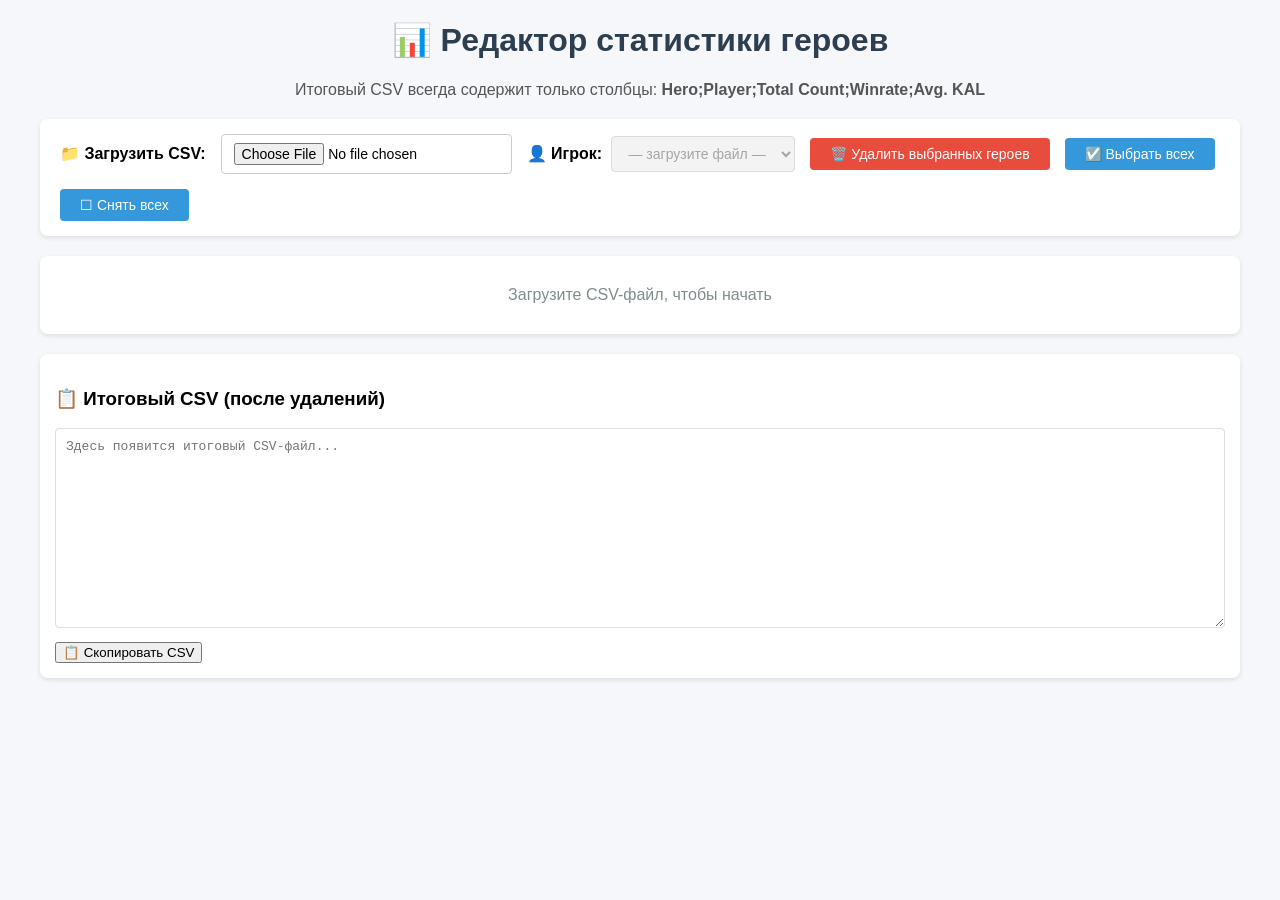
<file: всякое/4.html>
<!DOCTYPE html>
<html lang="ru">
<head>
    <meta charset="UTF-8">
    <meta name="viewport" content="width=device-width, initial-scale=1.0">
    <title>Редактор статистики героев</title>
    <style>
        body {
            font-family: 'Segoe UI', Tahoma, Geneva, Verdana, sans-serif;
            max-width: 1200px;
            margin: 20px auto;
            padding: 0 20px;
            background: #f5f7fa;
        }
        h1 {
            text-align: center;
            color: #2c3e50;
        }
        .controls {
            display: flex;
            flex-wrap: wrap;
            gap: 15px;
            align-items: center;
            margin: 20px 0;
            background: white;
            padding: 15px 20px;
            border-radius: 8px;
            box-shadow: 0 2px 5px rgba(0,0,0,0.1);
        }
        .controls label {
            font-weight: 600;
            margin-right: 5px;
        }
        .controls select, .controls input[type="file"] {
            padding: 8px 12px;
            border: 1px solid #ccc;
            border-radius: 4px;
            font-size: 14px;
        }
        .controls button {
            padding: 8px 20px;
            background: #3498db;
            color: white;
            border: none;
            border-radius: 4px;
            cursor: pointer;
            font-size: 14px;
            transition: background 0.2s;
        }
        .controls button:hover {
            background: #2980b9;
        }
        .controls button.danger {
            background: #e74c3c;
        }
        .controls button.danger:hover {
            background: #c0392b;
        }
        .controls button.success {
            background: #2ecc71;
        }
        .controls button.success:hover {
            background: #27ae60;
        }
        .table-container {
            overflow-x: auto;
            background: white;
            border-radius: 8px;
            box-shadow: 0 2px 5px rgba(0,0,0,0.1);
            margin-top: 20px;
        }
        table {
            width: 100%;
            border-collapse: collapse;
            font-size: 14px;
        }
        table th {
            background: #34495e;
            color: white;
            padding: 10px 12px;
            text-align: left;
            position: sticky;
            top: 0;
            z-index: 2;
        }
        table td {
            padding: 8px 12px;
            border-bottom: 1px solid #ecf0f1;
        }
        table tr:hover {
            background: #f1f9ff;
        }
        table th:first-child, table td:first-child {
            width: 40px;
            text-align: center;
        }
        .hero-name {
            font-weight: 500;
        }
        .no-data {
            text-align: center;
            padding: 30px;
            color: #7f8c8d;
        }
        .csv-output {
            margin-top: 20px;
            background: white;
            border-radius: 8px;
            box-shadow: 0 2px 5px rgba(0,0,0,0.1);
            padding: 15px;
        }
        .csv-output textarea {
            width: 100%;
            height: 200px;
            border: 1px solid #ddd;
            border-radius: 4px;
            padding: 10px;
            font-family: 'Courier New', monospace;
            font-size: 13px;
            resize: vertical;
            box-sizing: border-box;
        }
        .csv-output .copy-section {
            display: flex;
            gap: 10px;
            align-items: center;
            margin-top: 10px;
        }
        .stats-summary {
            margin: 5px 0 10px 0;
            font-size: 14px;
            color: #2c3e50;
        }
        .file-input-wrapper {
            display: flex;
            align-items: center;
            gap: 10px;
        }
        @media (max-width: 600px) {
            .controls {
                flex-direction: column;
                align-items: stretch;
            }
            .controls select, .controls button, .controls input[type="file"] {
                width: 100%;
            }
        }
        .warning {
            color: #e67e22;
            font-weight: 600;
            margin-left: 10px;
        }
    </style>
</head>
<body>

<h1>📊 Редактор статистики героев</h1>
<p style="text-align:center; color:#555;">Итоговый CSV всегда содержит только столбцы: <strong>Hero;Player;Total Count;Winrate;Avg. KAL</strong></p>

<div class="controls">
    <div class="file-input-wrapper">
        <label for="csvFile">📁 Загрузить CSV:</label>
        <input type="file" id="csvFile" accept=".csv">
    </div>
    <div>
        <label for="playerSelect">👤 Игрок:</label>
        <select id="playerSelect" disabled>
            <option value="">— загрузите файл —</option>
        </select>
    </div>
    <button id="deleteBtn" class="danger" disabled>🗑️ Удалить выбранных героев</button>
    <button id="selectAllBtn">☑️ Выбрать всех</button>
    <button id="deselectAllBtn">☐ Снять всех</button>
    <span id="warningMsg" class="warning"></span>
</div>

<div class="table-container" id="tableContainer">
    <div class="no-data">Загрузите CSV-файл, чтобы начать</div>
</div>

<div class="csv-output">
    <h3>📋 Итоговый CSV (после удалений)</h3>
    <textarea id="csvResult" readonly placeholder="Здесь появится итоговый CSV-файл..."></textarea>
    <div class="copy-section">
        <button id="copyBtn" class="success">📋 Скопировать CSV</button>
        <span id="copyStatus" style="color: #27ae60;"></span>
    </div>
</div>

<script>
    (function() {
        // Глобальные данные
        let data = [];               // массив объектов { Hero, Player, TotalCount, Winrate, AvgKAL }
        let currentPlayer = '';
        let filteredData = [];
        let warningMessage = '';

        // DOM элементы
        const fileInput = document.getElementById('csvFile');
        const playerSelect = document.getElementById('playerSelect');
        const tableContainer = document.getElementById('tableContainer');
        const deleteBtn = document.getElementById('deleteBtn');
        const selectAllBtn = document.getElementById('selectAllBtn');
        const deselectAllBtn = document.getElementById('deselectAllBtn');
        const csvResult = document.getElementById('csvResult');
        const copyBtn = document.getElementById('copyBtn');
        const copyStatus = document.getElementById('copyStatus');
        const warningMsg = document.getElementById('warningMsg');

        // === Улучшенный парсер CSV с поддержкой кавычек ===
        function parseCSV(text) {
            const lines = text.split(/\r?\n/).filter(line => line.trim() !== '');
            if (lines.length === 0) return { headers: [], rows: [] };

            const firstLine = lines[0];
            const delimiter = firstLine.includes(';') ? ';' : ',';

            function parseLine(line) {
                const result = [];
                let current = '';
                let inQuotes = false;
                for (let i = 0; i < line.length; i++) {
                    const ch = line[i];
                    if (inQuotes) {
                        if (ch === '"' && (i+1 < line.length && line[i+1] === '"')) {
                            current += '"';
                            i++;
                        } else if (ch === '"') {
                            inQuotes = false;
                        } else {
                            current += ch;
                        }
                    } else {
                        if (ch === '"') {
                            inQuotes = true;
                        } else if (ch === delimiter) {
                            result.push(current.trim());
                            current = '';
                        } else {
                            current += ch;
                        }
                    }
                }
                result.push(current.trim());
                return result;
            }

            const headers = parseLine(lines[0]);
            const rows = [];
            for (let i = 1; i < lines.length; i++) {
                const values = parseLine(lines[i]);
                while (values.length < headers.length) values.push('');
                const row = {};
                headers.forEach((h, idx) => {
                    row[h] = values[idx] || '';
                });
                rows.push(row);
            }
            return { headers, rows };
        }

        // === Поиск индексов нужных столбцов по заголовкам ===
        function findColumns(headers) {
            const map = {
                Hero: null,
                Player: null,
                TotalCount: null,
                Winrate: null,
                AvgKAL: null
            };
            const lowerHeaders = headers.map(h => h.toLowerCase().trim());

            lowerHeaders.forEach((h, idx) => {
                if (h.includes('hero')) map.Hero = idx;
                else if (h.includes('player')) map.Player = idx;
                else if (h.includes('total') || h.includes('games') || h.includes('count')) map.TotalCount = idx;
                else if (h.includes('win') || h.includes('winrate') || h.includes('win %')) map.Winrate = idx;
                else if (h.includes('kal') || h.includes('avg. kal') || h.includes('kda')) map.AvgKAL = idx;
            });

            if (map.TotalCount === null) {
                const idx = headers.findIndex(h => h.toLowerCase().includes('games'));
                if (idx !== -1) map.TotalCount = idx;
            }
            if (map.Winrate === null) {
                const idx = headers.findIndex(h => h.toLowerCase().includes('win %'));
                if (idx !== -1) map.Winrate = idx;
            }

            return map;
        }

        // === Преобразование данных в CSV с нужными столбцами ===
        function dataToCSV(dataArray) {
            if (!dataArray || dataArray.length === 0) {
                return 'Hero;Player;Total Count;Winrate;Avg. KAL\n';
            }
            const lines = ['Hero;Player;Total Count;Winrate;Avg. KAL'];
            dataArray.forEach(row => {
                const hero = row.Hero || '';
                const player = row.Player || '';
                const total = row.TotalCount || '';
                const winrate = row.Winrate || '';
                const avgKal = row.AvgKAL || '';
                lines.push(`${hero};${player};${total};${winrate};${avgKal}`);
            });
            return lines.join('\n');
        }

        // === Обновление выпадающего списка игроков с указанием количества героев ===
        function updatePlayerSelect() {
            if (data.length === 0) {
                playerSelect.innerHTML = '<option value="">— нет игроков —</option>';
                playerSelect.disabled = true;
                return;
            }

            // Получаем уникальных игроков и считаем для каждого количество записей
            const playerMap = new Map();
            data.forEach(row => {
                const p = row.Player;
                if (p) {
                    playerMap.set(p, (playerMap.get(p) || 0) + 1);
                }
            });

            // Сортируем по имени
            const sortedPlayers = Array.from(playerMap.keys()).sort();

            playerSelect.innerHTML = '';
            sortedPlayers.forEach(p => {
                const count = playerMap.get(p);
                const opt = document.createElement('option');
                opt.value = p;
                opt.textContent = `${p} (${count} героев)`;
                playerSelect.appendChild(opt);
            });
            playerSelect.disabled = false;

            // Если текущий игрок еще есть в списке, выбираем его, иначе первого
            if (currentPlayer && sortedPlayers.includes(currentPlayer)) {
                playerSelect.value = currentPlayer;
            } else {
                playerSelect.value = sortedPlayers[0];
                currentPlayer = sortedPlayers[0];
            }
            filterAndRender(currentPlayer);
        }

        // === Фильтрация и отрисовка ===
        function filterAndRender(player) {
            currentPlayer = player;
            filteredData = data.filter(row => row.Player === player);
            renderTable(filteredData);
            updateDeleteButtonState();
            updateCSVOutput();
        }

        // === Отрисовка таблицы ===
        function renderTable(rows) {
            if (!rows || rows.length === 0) {
                tableContainer.innerHTML = `<div class="no-data">Нет данных для выбранного игрока</div>`;
                return;
            }

            let html = `<table>
                <thead>
                    <tr>
                        <th><input type="checkbox" id="selectAllCheckbox"></th>
                        <th>Герой</th>
                        <th>Всего игр</th>
                        <th>Винрейт</th>
                        <th>Ср. KAL</th>
                    </tr>
                </thead>
                <tbody>`;
            rows.forEach((row, index) => {
                const hero = row.Hero || '';
                const total = row.TotalCount || '';
                const winrate = row.Winrate || '';
                const kal = row.AvgKAL || '';
                html += `<tr>
                    <td><input type="checkbox" class="hero-checkbox" data-index="${index}" data-hero="${hero}"></td>
                    <td class="hero-name">${hero}</td>
                    <td>${total}</td>
                    <td>${winrate}</td>
                    <td>${kal}</td>
                </tr>`;
            });
            html += `</tbody></table>`;
            tableContainer.innerHTML = html;

            const selectAll = document.getElementById('selectAllCheckbox');
            if (selectAll) {
                selectAll.addEventListener('change', function(e) {
                    document.querySelectorAll('.hero-checkbox').forEach(cb => cb.checked = this.checked);
                    updateDeleteButtonState();
                });
            }
            document.querySelectorAll('.hero-checkbox').forEach(cb => {
                cb.addEventListener('change', updateDeleteButtonState);
            });
            updateDeleteButtonState();
        }

        function updateDeleteButtonState() {
            const checked = document.querySelectorAll('.hero-checkbox:checked');
            deleteBtn.disabled = checked.length === 0;
        }

        function updateCSVOutput() {
            if (data.length === 0) {
                csvResult.value = '';
                return;
            }
            csvResult.value = dataToCSV(data);
        }

        // === Обработка загрузки файла ===
        fileInput.addEventListener('change', function(e) {
            const file = this.files[0];
            if (!file) return;

            const reader = new FileReader();
            reader.onload = function(event) {
                const text = event.target.result;
                const parsed = parseCSV(text);
                if (parsed.rows.length === 0) {
                    alert('Не удалось распарсить CSV. Проверьте формат.');
                    return;
                }

                const headers = parsed.headers;
                const colMap = findColumns(headers);
                let missing = [];
                if (colMap.Hero === null) missing.push('Hero');
                if (colMap.Player === null) missing.push('Player');
                if (colMap.TotalCount === null) missing.push('Total Count (или Games)');
                if (colMap.Winrate === null) missing.push('Winrate (или Win %)');

                if (colMap.AvgKAL === null) {
                    warningMsg.textContent = '⚠️ Столбец "Avg. KAL" не найден, будет пустым.';
                } else {
                    warningMsg.textContent = '';
                }

                if (missing.length > 0) {
                    alert(`Не найдены обязательные столбцы: ${missing.join(', ')}. Проверьте заголовки.`);
                    return;
                }

                const newData = parsed.rows.map(row => {
                    const hero = row[headers[colMap.Hero]] || '';
                    const player = row[headers[colMap.Player]] || '';
                    let total = row[headers[colMap.TotalCount]] || '';
                    let winrate = row[headers[colMap.Winrate]] || '';
                    let avgKal = '';
                    if (colMap.AvgKAL !== null) {
                        avgKal = row[headers[colMap.AvgKAL]] || '';
                    }
                    return { Hero: hero, Player: player, TotalCount: total, Winrate: winrate, AvgKAL: avgKal };
                });

                if (newData.length === 0) {
                    alert('Нет данных после парсинга.');
                    return;
                }

                data = newData;

                // Обновляем выпадающий список (с количеством героев)
                updatePlayerSelect();
                deleteBtn.disabled = false;
                updateCSVOutput();
                console.log(`Загружено ${data.length} записей, игроков: ${new Set(data.map(r => r.Player)).size}`);
            };
            reader.readAsText(file);
        });

        // === Удаление выбранных героев ===
        deleteBtn.addEventListener('click', function() {
            const checkboxes = document.querySelectorAll('.hero-checkbox:checked');
            if (checkboxes.length === 0) return;

            const heroesToDelete = new Set();
            checkboxes.forEach(cb => heroesToDelete.add(cb.dataset.hero));

            if (!confirm(`Удалить ${heroesToDelete.size} героев у игрока "${currentPlayer}"?`)) return;

            const newData = data.filter(row => {
                if (row.Player === currentPlayer && heroesToDelete.has(row.Hero)) {
                    return false;
                }
                return true;
            });

            data = newData;

            if (data.length === 0) {
                playerSelect.innerHTML = '<option value="">— нет игроков —</option>';
                playerSelect.disabled = true;
                tableContainer.innerHTML = `<div class="no-data">Нет данных</div>`;
                csvResult.value = '';
                deleteBtn.disabled = true;
                return;
            }

            // Обновляем список игроков (с пересчётом количества героев)
            updatePlayerSelect();
            // После обновления списка, currentPlayer может измениться, но filterAndRender вызывается внутри updatePlayerSelect
            // Дополнительно обновим вывод
            updateCSVOutput();
        });

        // === Выбрать / снять всех ===
        selectAllBtn.addEventListener('click', function() {
            document.querySelectorAll('.hero-checkbox').forEach(cb => cb.checked = true);
            updateDeleteButtonState();
        });
        deselectAllBtn.addEventListener('click', function() {
            document.querySelectorAll('.hero-checkbox').forEach(cb => cb.checked = false);
            updateDeleteButtonState();
        });

        // === Смена игрока ===
        playerSelect.addEventListener('change', function() {
            const player = this.value;
            if (player) filterAndRender(player);
        });

        // === Копирование CSV ===
        copyBtn.addEventListener('click', function() {
            const text = csvResult.value;
            if (!text) {
                copyStatus.textContent = 'Нет данных для копирования';
                return;
            }
            navigator.clipboard.writeText(text).then(() => {
                copyStatus.textContent = '✅ Скопировано!';
                setTimeout(() => copyStatus.textContent = '', 3000);
            }).catch(() => {
                const textarea = document.createElement('textarea');
                textarea.value = text;
                document.body.appendChild(textarea);
                textarea.select();
                document.execCommand('copy');
                document.body.removeChild(textarea);
                copyStatus.textContent = '✅ Скопировано!';
                setTimeout(() => copyStatus.textContent = '', 3000);
            });
        });

        // Инициализация
        deleteBtn.disabled = true;
    })();
</script>

</body>
</html>
</file>
<file: css/style.css>
/* ============================================================
   style.css – единый файл стилей
   Все блоки прозрачные, фон виден через них.
   ============================================================ */

@import url('https://fonts.googleapis.com/css2?family=Inter:opsz,wght@14..32,400;14..32,500;14..32,600;14..32,700;14..32,800&display=swap');

:root {
    --font-family: 'Inter', 'Segoe UI', sans-serif;
    --color-bg: #0a0a0f;
    --color-surface: #0a0a0f;
    --color-surface-light: #14141e;
    --color-surface-card: #1a1a2a;
    --color-border: #1a1a2a;
    --color-text: #eee;
    --color-text-secondary: #aaa;
    --color-text-muted: #888;
    --color-accent: #e74c3c;
    --color-accent-hover: #c0392b;
    --color-success: #4caf50;
    --color-warning: #ffd93d;
    --color-danger: #f44336;
}

* {
    box-sizing: border-box;
    margin: 0;
    padding: 0;
}

body {
    font-family: var(--font-family);
    background: #0a0a0f;
    color: var(--color-text);
    min-height: 100vh;
    display: flex;
    justify-content: center;
    align-items: center;
    padding: 20px;
    background-image: radial-gradient(circle at 20% 30%, #14141e 0%, #0a0a0f 100%);
    font-weight: 400;
    font-size: 16px;
    line-height: 1.5;
}

.app {
    max-width: 1400px;
    width: 100%;
}

/* ===== БАЗОВАЯ ТИПОГРАФИКА ===== */
h1 {
    font-size: 3.8em;
    font-weight: 800;
    letter-spacing: 2px;
    color: #fff;
    margin-bottom: 6px;
}
h2 {
    font-size: 1.8em;
    font-weight: 700;
    letter-spacing: -0.5px;
    color: var(--color-text);
    margin-bottom: 16px;
}
h3 {
    font-size: 1.4em;
    font-weight: 600;
    letter-spacing: 0.5px;
    color: var(--color-text);
    margin-bottom: 12px;
}
h4 {
    font-size: 1.1em;
    font-weight: 600;
    letter-spacing: 0.5px;
    color: var(--color-text-secondary);
    margin-bottom: 8px;
}
p {
    font-size: 1em;
    font-weight: 400;
    color: var(--color-text-secondary);
    margin-bottom: 16px;
}
small, .small {
    font-size: 0.8em;
    font-weight: 400;
    color: var(--color-text-muted);
}
strong, .strong {
    font-weight: 700;
}
.uppercase {
    text-transform: uppercase;
    letter-spacing: 1px;
}

/* ===== АНИМАЦИИ ===== */
@keyframes fadeIn {
    from { opacity: 0; transform: translateY(10px); }
    to   { opacity: 1; transform: translateY(0); }
}
@keyframes slideUp {
    from { opacity: 0; transform: translateY(30px); }
    to   { opacity: 1; transform: translateY(0); }
}
@keyframes pulse {
    0%   { box-shadow: 0 0 0 0 rgba(231, 76, 60, 0.4); }
    70%  { box-shadow: 0 0 0 10px rgba(231, 76, 60, 0); }
    100% { box-shadow: 0 0 0 0 rgba(231, 76, 60, 0); }
}
@keyframes scaleIn {
    from { transform: scale(0.9); opacity: 0; }
    to   { transform: scale(1); opacity: 1; }
}

/* ===== ЗАГРУЗКА ===== */
#loading {
    text-align: center;
    padding: 60px 20px;
    animation: fadeIn 0.6s ease;
}
#loading h2 {
    font-weight: 600;
    color: #fff;
    letter-spacing: 1px;
}
#progress {
    font-size: 1.4em;
    font-weight: 700;
    margin-top: 16px;
    color: var(--color-accent);
    background: var(--color-surface-light);
    display: inline-block;
    padding: 8px 30px;
    border-radius: 40px;
    border: 1px solid var(--color-accent);
    min-width: 80px;
    font-variant-numeric: tabular-nums;
}

/* ===== НАЧАЛЬНЫЙ ЭКРАН ===== */
.start-screen {
    text-align: center;
    padding: 80px 30px;
    background: var(--color-surface);
    border-radius: 24px;
    box-shadow: 0 20px 60px rgba(0, 0, 0, 0.8);
    border: 1px solid var(--color-border);
    animation: fadeIn 0.8s ease;
}
.start-screen h1 {
    font-size: 3.8em;
    font-weight: 800;
    color: #fff;
    margin-bottom: 6px;
    letter-spacing: 2px;
}
.start-screen h1 span { color: var(--color-accent); }
.start-screen p {
    font-size: 1.2em;
    font-weight: 400;
    color: var(--color-text-secondary);
    margin-bottom: 40px;
}
.btn-group {
    display: flex;
    gap: 24px;
    justify-content: center;
    flex-wrap: wrap;
}
.btn-big {
    font-family: var(--font-family);
    font-size: 1.2em;
    font-weight: 600;
    letter-spacing: 0.5px;
    background: var(--color-accent);
    border: 2px solid var(--color-accent);
    color: #fff;
    padding: 16px 44px;
    border-radius: 60px;
    cursor: pointer;
    transition: all 0.25s ease;
    min-width: 200px;
}
.btn-big:hover {
    transform: translateY(-3px) scale(1.02);
    box-shadow: 0 12px 30px rgba(231, 76, 60, 0.4);
    background: var(--color-accent-hover);
    border-color: var(--color-accent-hover);
}
.btn-big.secondary {
    background: transparent;
    color: #fff;
    border-color: #555;
}
.btn-big.secondary:hover {
    background: var(--color-surface-light);
    border-color: var(--color-text-secondary);
    box-shadow: 0 8px 20px rgba(255, 255, 255, 0.05);
}

/* ===== МОДАЛЬНЫЕ ОКНА ===== */
.modal-overlay {
    display: none;
    position: fixed;
    top: 0; left: 0;
    width: 100%; height: 100%;
    background: rgba(0, 0, 0, 0.85);
    z-index: 1000;
    justify-content: center;
    align-items: center;
    padding: 20px;
    backdrop-filter: blur(4px);
}
.modal-overlay.active,
.modal-overlay[style*="display: flex"] {
    display: flex !important;
}
.modal {
    background: #0a0a0f;
    max-width: 1200px;
    width: 100%;
    max-height: 90vh;
    border-radius: 20px;
    padding: 30px;
    overflow-y: auto;
    position: relative;
    box-shadow: 0 30px 80px rgba(0, 0, 0, 0.9);
    border: 1px solid var(--color-border);
}
.modal-close {
    position: absolute;
    top: 16px; right: 24px;
    background: none;
    border: none;
    color: var(--color-text-secondary);
    font-size: 32px;
    cursor: pointer;
    transition: color 0.2s;
}
.modal-close:hover { color: var(--color-accent); }
.modal h2 {
    font-size: 1.8em;
    font-weight: 700;
    color: var(--color-accent);
    letter-spacing: -0.5px;
    margin-top: 0;
    margin-bottom: 16px;
}
.modal table {
    width: 100%;
    border-collapse: collapse;
    font-size: 14px;
    color: var(--color-text);
}
.modal table th {
    font-weight: 600;
    color: var(--color-accent);
    border-bottom: 2px solid var(--color-accent);
    padding: 8px 6px;
    text-align: left;
}
.modal table td {
    padding: 6px 6px;
    border-bottom: 1px solid var(--color-border);
}
.modal table tr:hover td {
    background: var(--color-surface-light);
}
.modal table .player-name {
    font-weight: 500;
    color: #fff;
}
.modal table .role {
    color: var(--color-text-secondary);
}
.modal table .player-rating {
    text-align: right;
    font-weight: 600;
    color: var(--color-accent);
}
.teammates-modal-content {
    max-width: 600px;
    max-height: 80vh;
}
#modal-players .players-table-wrapper {
    display: flex;
    flex-wrap: nowrap;
    gap: 14px;
    justify-content: flex-start;
    overflow-x: auto;
    padding: 4px 0;
}
#modal-players .players-table-block {
    flex: 1 1 auto;
    min-width: 180px;
    background: var(--color-surface-card);
    padding: 12px 14px;
    border-radius: 12px;
    border: 1px solid var(--color-border);
}
#modal-players .players-table-block h4 {
    font-size: 1.1em;
    font-weight: 600;
    letter-spacing: 0.5px;
    color: var(--color-accent);
    margin: 0 0 10px 0;
    text-align: center;
    border-bottom: 1px solid var(--color-border);
    padding-bottom: 6px;
}
#modal-players .players-table-block table {
    font-size: 0.95em;
}
#modal-players .players-table-block table th {
    font-weight: 500;
    color: var(--color-text-secondary);
    border-bottom: 1px solid var(--color-border);
}

/* ===== МОДАЛЬНОЕ ОКНО ДРАФТА ===== */
#draft-modal {
    display: none;
    position: fixed;
    top: 0; left: 0;
    width: 100%; height: 100%;
    background: rgba(0, 0, 0, 0.85);
    z-index: 9999;
    justify-content: center;
    align-items: center;
    padding: 20px;
    overflow-y: auto;
}
.draft-modal-content {
    background: #0a0a0f;
    max-width: 1200px;
    width: 100%;
    border-radius: 20px;
    padding: 20px;
    box-shadow: 0 0 50px rgba(0, 0, 0, 0.9);
    position: relative;
}
#draft-close {
    position: absolute;
    top: 10px; right: 20px;
    background: none;
    border: none;
    color: #fff;
    font-size: 30px;
    cursor: pointer;
    display: none;
}
#draft-modal h2 {
    font-size: 1.8em;
    font-weight: 700;
    color: var(--color-accent);
    text-align: center;
    margin: 0 0 10px 0;
}
#draft-stage-label {
    font-size: 1.1em;
    font-weight: 400;
    color: var(--color-text-secondary);
    text-align: center;
    margin-bottom: 10px;
}
#draft-content {
    display: flex;
    flex-direction: column;
    gap: 20px;
}
#draft-result {
    display: none;
    text-align: center;
    margin-top: 10px;
}
#draft-result .draft-status {
    font-size: 1.2em;
    font-weight: 600;
    color: var(--color-accent);
}
#draft-result .draft-score {
    display: flex;
    justify-content: center;
    gap: 30px;
    margin: 10px 0;
    font-size: 1.2em;
    font-weight: 600;
}
#draft-score-teamA, #draft-score-teamB {
    color: var(--color-text);
}
.dash { color: var(--color-text-secondary); }
#draft-game-result {
    font-weight: 700;
    font-size: 1.1em;
    color: var(--color-success);
}

/* ===== ТУЛТИП ===== */
#team-tooltip {
    display: none;
    position: fixed;
    background: var(--color-surface-light);
    border: 1px solid var(--color-accent);
    border-radius: 10px;
    padding: 12px 16px;
    box-shadow: 0 8px 24px rgba(0, 0, 0, 0.8);
    z-index: 10001;
    max-width: 280px;
    pointer-events: none;
    color: var(--color-text);
    font-size: 14px;
    font-weight: 400;
}

/* ===== ОСНОВНОЙ ИНТЕРФЕЙС ===== */
.main-layout {
    display: flex;
    flex-wrap: wrap;
    gap: 40px;
    align-items: center;
    justify-content: center;
    background: var(--color-surface);
    padding: 30px;
    border-radius: 24px;
    border: 1px solid var(--color-border);
    box-shadow: 0 20px 60px rgba(0, 0, 0, 0.6);
    animation: fadeIn 0.6s ease;
}

.pentagon-container {
    flex: 0 0 380px;
    min-width: 320px;
    position: relative;
    height: 380px;
    display: flex;
    justify-content: center;
    align-items: center;
}
.pentagon {
    position: relative;
    width: 100%;
    height: 100%;
    max-width: 380px;
    max-height: 380px;
}
.pentagon svg {
    width: 100%;
    height: 100%;
    display: block;
    filter: drop-shadow(0 0 8px rgba(231, 76, 60, 0.2));
}
.pentagon polygon {
    stroke: var(--color-accent);
    stroke-width: 3;
    fill: none;
}
.pentagon circle {
    fill: var(--color-accent);
    opacity: 0.6;
}

#avg-rating {
    position: absolute;
    top: 50%;
    left: 50%;
    transform: translate(-50%, -50%);
    font-size: 28px;
    font-weight: 700;
    color: #fff;
    text-shadow: 0 0 30px rgba(231, 76, 60, 0.3);
    pointer-events: none;
    text-align: center;
    line-height: 1.2;
    background: rgba(10, 10, 15, 0.8);
    padding: 10px 20px;
    border-radius: 16px;
    border: 1px solid var(--color-accent);
    transition: all 0.3s ease;
    backdrop-filter: blur(4px);
}
#avg-rating-value {
    display: block;
    font-size: 34px;
    font-weight: 700;
    color: var(--color-accent);
    font-variant-numeric: tabular-nums;
}
#avg-rating-label {
    font-size: 11px;
    font-weight: 400;
    text-transform: uppercase;
    letter-spacing: 1px;
    color: var(--color-text-secondary);
}

.vertex-player {
    position: absolute;
    display: flex;
    flex-direction: column;
    align-items: center;
    justify-content: center;
    background: rgba(20, 20, 30, 0.9);
    border: 2px solid #444;
    border-radius: 20px;
    padding: 6px 14px;
    min-width: 80px;
    max-width: 120px;
    box-shadow: 0 4px 20px rgba(0, 0, 0, 0.6);
    text-align: center;
    transform: translate(-50%, -50%);
    white-space: nowrap;
    overflow: hidden;
    text-overflow: ellipsis;
    pointer-events: auto !important;
    cursor: pointer;
    transition: border-color 0.3s, border-width 0.3s, transform 0.3s, box-shadow 0.3s;
    backdrop-filter: blur(4px);
}
.vertex-player .player-name {
    font-size: 16px;
    font-weight: 600;
    color: #fff;
    text-shadow: 0 2px 8px rgba(0, 0, 0, 0.8);
    line-height: 1.2;
}
.vertex-player .player-rating {
    font-size: 12px;
    font-weight: 600;
    color: var(--color-accent);
    line-height: 1.2;
    margin-top: -2px;
}
.vertex-player.empty .player-name { color: #666; }
.vertex-player.empty .player-rating { display: none; }
.vertex-player:not(.empty) {
    border-color: var(--color-accent);
    border-width: 3px;
    animation: pulse 2s infinite;
}
.vertex-player:not(.empty):hover {
    transform: translate(-50%, -50%) scale(1.05);
    box-shadow: 0 0 30px rgba(231, 76, 60, 0.3);
}
.pos-carry   { left: 92.5%; top: 35%; }
.pos-mid     { left: 50%;   top: 5%;  }
.pos-offlane { left: 7.5%;  top: 35%; }
.pos-semi    { left: 22.5%; top: 87.5%; }
.pos-full    { left: 77.5%; top: 87.5%; }

.pentagon line.synergy-line {
    stroke-width: 4;
    stroke-linecap: round;
    opacity: 0.8;
    transition: stroke 0.3s;
}
.pentagon line.synergy-line.inactive {
    stroke: #444;
    stroke-dasharray: 6 6;
    opacity: 0.3;
}
.pentagon line.synergy-line.active {
    stroke: var(--color-accent);
    stroke-width: 4;
    opacity: 0.9;
}

.selection-area {
    flex: 1 1 400px;
    min-width: 280px;
    background: var(--color-surface-light);
    padding: 24px;
    border-radius: 20px;
    border: 1px solid var(--color-border);
    animation: slideUp 0.5s ease;
}
.selection-area h3 {
    font-size: 1.2em;
    font-weight: 600;
    color: #fff;
    border-bottom: 1px solid var(--color-border);
    padding-bottom: 12px;
    display: flex;
    justify-content: space-between;
    align-items: center;
}
.selection-area h3 #role-name { color: var(--color-accent); }
.selection-area h3 .step-info {
    font-size: 0.8em;
    font-weight: 400;
    color: var(--color-text-muted);
}
.spacer { flex: 1; }

.cards-grid {
    display: grid;
    grid-template-columns: repeat(5, 1fr);
    gap: 12px;
    margin: 16px 0;
}
.card {
    background: var(--color-surface-card);
    padding: 16px 8px;
    border-radius: 12px;
    cursor: pointer;
    border: 2px solid transparent;
    transition: all 0.2s ease;
    text-align: center;
    font-weight: 500;
    font-size: 1em;
    color: var(--color-text-secondary);
    position: relative;
    animation: scaleIn 0.3s ease;
    display: flex;
    flex-direction: column;
    align-items: center;
    justify-content: center;
    min-height: 80px;
}
.card:hover {
    background: #2a2a40;
    border-color: var(--color-accent);
    transform: translateY(-2px);
    box-shadow: 0 8px 25px rgba(231, 76, 60, 0.15);
}
.card.selected {
    border-color: var(--color-accent);
    background: #2a1a1a;
}
.card .role-label {
    font-size: 0.85em;
    font-weight: 400;
    color: var(--color-text-secondary);
    margin-top: 2px;
}
.card .rating-label {
    font-size: 0.9em;
    font-weight: 600;
    color: var(--color-warning);
    margin-top: 2px;
}
.card .winrate {
    font-size: 0.8em;
    font-weight: 400;
    color: var(--color-text-muted);
    display: block;
    margin-top: 4px;
}
.card .source-tag {
    font-size: 0.7em;
    font-weight: 400;
    color: #666;
}
.card.disabled {
    opacity: 0.4;
    cursor: not-allowed;
}
.no-candidates {
    font-weight: 400;
    color: var(--color-danger);
    text-align: center;
    padding: 20px;
}

.action-row {
    display: flex;
    gap: 12px;
    flex-wrap: wrap;
    align-items: center;
    margin-top: 12px;
}
.btn {
    font-family: var(--font-family);
    font-size: 0.95em;
    font-weight: 600;
    background: transparent;
    border: 2px solid #555;
    color: var(--color-text);
    padding: 10px 20px;
    border-radius: 40px;
    cursor: pointer;
    transition: all 0.2s ease;
}
.btn:hover {
    background: var(--color-surface-light);
    border-color: var(--color-text-secondary);
    transform: translateY(-2px);
}
.btn:disabled {
    opacity: 0.4;
    cursor: not-allowed;
    transform: none !important;
}
.btn-success {
    background: var(--color-accent);
    border-color: var(--color-accent);
    color: #fff;
}
.btn-success:hover {
    background: var(--color-accent-hover);
    border-color: var(--color-accent-hover);
    box-shadow: 0 8px 25px rgba(231, 76, 60, 0.3);
}
.btn-success:disabled {
    background: #444;
    border-color: #444;
    box-shadow: none;
}
.btn-cancel {
    background: transparent;
    border-color: #555;
    color: var(--color-text-secondary);
}
.btn-cancel:hover {
    background: var(--color-surface-light);
    border-color: var(--color-text-secondary);
    color: #fff;
}
.btn-random {
    background: transparent;
    border-color: #555;
    color: var(--color-text);
    margin-left: 10px;
}
.btn-random:hover {
    background: var(--color-surface-light);
    border-color: var(--color-text-secondary);
}
.btn-reset {
    background: var(--color-accent);
    border-color: var(--color-accent);
    color: #fff;
    font-size: 1.1em;
    font-weight: 600;
    padding: 12px 30px;
}
.btn-reset:hover {
    background: var(--color-accent-hover);
    border-color: var(--color-accent-hover);
}
.btn-start-final {
    font-size: 1.2em;
    font-weight: 600;
    padding: 14px 40px;
}
.action-center {
    text-align: center;
    margin-top: 20px;
}

.status-text {
    margin-top: 16px;
    padding: 12px 16px;
    background: var(--color-surface-light);
    border-radius: 12px;
    font-size: 0.95em;
    font-weight: 400;
    min-height: 50px;
    border-left: 4px solid var(--color-accent);
    color: var(--color-text-secondary);
}
#synergy-details {
    margin-top: 16px;
    padding: 12px 16px;
    background: var(--color-surface-light);
    border-radius: 12px;
    max-height: 200px;
    overflow-y: auto;
    border: 1px solid var(--color-border);
}
#synergy-details h4 {
    font-size: 1em;
    font-weight: 600;
    letter-spacing: 0.5px;
    color: var(--color-accent);
    margin: 0 0 10px 0;
}
#synergy-list {
    font-size: 0.9em;
    font-weight: 400;
    color: var(--color-text-secondary);
}
#synergy-list table {
    width: 100%;
    border-collapse: collapse;
}
#synergy-list table td {
    padding: 4px 4px;
    border-bottom: 1px solid #1a2a3e;
}
#synergy-list .synergy-players {
    color: var(--color-text-secondary);
}
#synergy-list .synergy-bonus {
    font-weight: 600;
    color: var(--color-warning);
    text-align: right;
}
#synergy-list .synergy-bonus.negative {
    color: var(--color-danger);
}
#synergy-list .synergy-separator td {
    padding: 6px 0 4px 0;
    border-bottom: 1px solid #2a4a6e;
}
#synergy-list .synergy-player-negative {
    color: var(--color-text);
}
.synergy-empty {
    color: var(--color-text-muted);
}

.match-card {
    background: var(--color-surface-light);
    padding: 6px 12px;
    border-radius: 6px;
    margin: 4px 0;
    border-left: 3px solid var(--color-accent);
    animation: slideUp 0.3s ease;
    display: flex;
    justify-content: space-between;
    align-items: center;
    font-size: 0.85em;
    font-weight: 400;
}
.match-card .winner {
    color: var(--color-accent);
    font-weight: 700;
}
.match-card .score {
    font-weight: 600;
    color: #fff;
    font-variant-numeric: tabular-nums;
}
.match-card .team-name {
    color: var(--color-text);
    font-weight: 500;
}
.match-card .team-name.winner {
    color: var(--color-accent);
    font-weight: 700;
}
.matches-list-inner {
    display: flex;
    flex-direction: column;
    gap: 4px;
}
.no-matches {
    color: var(--color-text-muted);
    font-style: italic;
    font-weight: 400;
}

.table-wrapper {
    overflow-x: auto;
}
table {
    width: 100%;
    border-collapse: collapse;
    color: var(--color-text);
    font-size: 14px;
}
th {
    font-weight: 600;
    color: var(--color-accent);
    border-bottom: 2px solid var(--color-accent);
    padding: 8px 6px;
    text-align: center;
    letter-spacing: 0.5px;
}
td {
    padding: 6px 4px;
    border-bottom: 1px solid var(--color-border);
    font-weight: 400;
}
tr:hover td {
    background: var(--color-surface-light);
}

.group-table table tr {
    background: transparent;
}
.group-table table td.highlight-green {
    background: #1a2a1a;
}
.group-table table td.highlight-yellow {
    background: #2a2a1a;
}
.group-table table td.highlight-red {
    background: #2a1a1a;
}
.group-table table tr:hover td {
    background: var(--color-surface-light);
}
.group-table table tr:hover td.highlight-green {
    background: #1a3a1a;
}
.group-table table tr:hover td.highlight-yellow {
    background: #3a3a1a;
}
.group-table table tr:hover td.highlight-red {
    background: #3a1a1a;
}

#group-stage-wrapper,
#elimination-wrapper {
    display: none;
    flex-wrap: wrap;
    gap: 20px;
    margin-top: 30px;
    align-items: flex-start;
    animation: fadeIn 0.5s ease;
}
.group-table,
.elimination-bracket,
.matches-list,
.elimination-matches,
#team-table-container,
#playoff-wrapper,
.tournament-results {
    padding: 16px;
    border-radius: 16px;
    border: 1px solid #1a1a2a;
    box-shadow: 0 10px 40px rgba(0, 0, 0, 0.5);
    background: transparent;
}
.group-table {
    flex: 2;
    min-width: 300px;
}
.matches-list {
    flex: 1;
    min-width: 250px;
    max-height: 1450px;
    overflow-y: auto;
}
.elimination-bracket {
    flex: 2;
    min-width: 300px;
}
.elimination-matches {
    flex: 1;
    min-width: 250px;
    max-height: 560px;
    overflow-y: auto;
}
#team-table-container {
    margin-top: 30px;
}
#team-table-container h2 {
    font-weight: 700;
    color: var(--color-accent);
}
#team-table-container p {
    font-weight: 400;
    color: var(--color-text-secondary);
}

.elimination-grid {
    display: flex;
    flex-direction: column;
    gap: 8px;
    width: 100%;
    max-width: 700px;
    margin: 0 auto;
}
.elimination-header {
    display: flex;
    justify-content: space-between;
    align-items: center;
    padding: 6px 12px;
    background: var(--color-surface-light);
    border-radius: 8px;
    font-weight: 600;
    color: var(--color-accent);
    border-bottom: 2px solid var(--color-accent);
    margin-bottom: 4px;
    font-size: 0.9em;
}
.elimination-match-label {
    flex: 3;
    text-align: left;
}
.elimination-winner-label {
    flex: 1;
    text-align: center;
    font-size: 0.85em;
}
.elimination-match {
    display: flex;
    justify-content: space-between;
    align-items: center;
    background: var(--color-surface-light);
    padding: 8px 14px;
    border-radius: 8px;
    border-left: 4px solid var(--color-accent);
    gap: 12px;
    animation: slideUp 0.3s ease;
}
.elimination-teams {
    flex: 3;
    display: flex;
    flex-direction: column;
    gap: 4px;
}
.elimination-team {
    display: flex;
    align-items: center;
    gap: 8px;
    padding: 4px 8px;
    border-radius: 4px;
    font-size: 0.9em;
    font-weight: 400;
}
.elimination-team .team-logo--large {
    width: 55px;
    height: 55px;
    object-fit: contain;
    flex-shrink: 0;
}
.elimination-team-name {
    flex: 1;
    text-align: left;
    font-weight: 500;
}
.elimination-team.winner {
    background: #1a2a1a;
    color: var(--color-accent);
    font-weight: 600;
}
.elimination-team.winner .elimination-team-name {
    color: var(--color-accent);
    font-weight: 700;
}
.elimination-score {
    font-weight: 700;
    color: var(--color-accent);
    min-width: 28px;
    text-align: center;
    font-variant-numeric: tabular-nums;
    margin-left: auto;
}
.elimination-winner {
    flex: 1;
    text-align: center;
    font-weight: 600;
    font-size: 0.9em;
    color: var(--color-accent);
    background: var(--color-surface-light);
    padding: 4px 10px;
    border-radius: 12px;
    min-width: 60px;
    border: 1px solid var(--color-accent);
}
.elimination-empty {
    color: var(--color-text-muted);
    font-style: italic;
    padding: 20px;
    text-align: center;
}
.match-card .team-logo--large {
    width: 55px;
    height: 55px;
    object-fit: contain;
    flex-shrink: 0;
}

#playoff-wrapper {
    display: none;
    margin-top: 30px;
    animation: fadeIn 0.5s ease;
}
.playoff-main {
    display: flex;
    flex-direction: row;
    gap: 40px;
    align-items: stretch;
    justify-content: flex-start;
}
.playoff-left {
    flex: 1 1 auto;
    display: flex;
    flex-direction: column;
    justify-content: center;
    gap: 20px;
}
.playoff-right {
    flex: 0 0 auto;
    display: flex;
    align-items: center;
}
.playoff-section { width: 100%; }
.playoff-section-grid {
    display: flex;
    flex-wrap: nowrap;
    gap: 30px;
    justify-content: center;
    align-items: stretch;
    overflow-x: auto;
    padding: 10px 0;
}
.playoff-col {
    flex: 1 1 0;
    min-width: 200px;
    display: flex;
    flex-direction: column;
    justify-content: center;
    align-items: stretch;
    gap: 8px;
}
.playoff-stage-label {
    font-size: 0.85em;
    font-weight: 600;
    color: var(--color-text-secondary);
    text-align: center;
    border-bottom: 1px solid var(--color-border);
    padding-bottom: 4px;
    margin-bottom: 4px;
    flex-shrink: 0;
    letter-spacing: 0.5px;
}
.playoff-match {
    background: var(--color-surface-light);
    padding: 4px 8px;
    border-radius: 8px;
    border-left: 3px solid var(--color-accent);
    width: 200px;
    flex-shrink: 0;
    animation: slideUp 0.3s ease;
    transition: background 0.2s;
    display: flex;
    flex-direction: column;
    align-items: stretch;
    justify-content: center;
    min-height: 50px;
}
.playoff-match .teams {
    display: flex;
    flex-direction: column;
    gap: 2px;
    width: 100%;
}
.playoff-match .team {
    display: flex;
    justify-content: space-between;
    align-items: center;
    padding: 2px 4px;
    border-radius: 4px;
    font-size: 0.85em;
    font-weight: 400;
    transition: background 0.2s, color 0.2s;
    gap: 4px;
}
.playoff-match .team .team-logo-wrapper {
    display: flex;
    align-items: center;
    flex-shrink: 0;
}
.playoff-match .team .team-logo-wrapper .team-logo--large {
    width: 32px;
    height: 32px;
    object-fit: contain;
}
.playoff-match .team .team-name {
    flex: 1;
    text-align: center;
    font-weight: 500;
    white-space: nowrap;
}
.playoff-match .team .score {
    font-weight: 700;
    color: var(--color-accent);
    min-width: 20px;
    text-align: center;
    font-variant-numeric: tabular-nums;
    flex-shrink: 0;
}
.playoff-match .team.winner {
    background: #1a2a1a;
    color: var(--color-accent);
    font-weight: 600;
}
.playoff-match .team.winner .team-name {
    color: var(--color-accent);
    font-weight: 700;
}
.playoff-grand {
    display: flex;
    flex-direction: column;
    align-items: center;
    justify-content: center;
}

.tournament-results {
    margin-top: 30px;
    display: none;
    animation: fadeIn 0.6s ease;
}
.tournament-results.visible { display: block; }
#results-grid {
    display: flex;
    flex-wrap: wrap;
    gap: 30px;
    margin-top: 16px;
}
#placements-container {
    flex: 2;
    min-width: 350px;
}
#placements-container h3 {
    font-weight: 600;
    color: var(--color-accent);
    margin: 0 0 12px 0;
}
#placements-list {
    font-size: 1.05em;
    display: grid;
    grid-template-columns: 1fr 1fr;
    gap: 2px 15px;
}
#placements-list .placement-item {
    display: flex;
    justify-content: space-between;
    padding: 5px 8px;
    border-bottom: 1px solid #1a1a2a;
    font-size: 1em;
    font-weight: 400;
    background: transparent;
}
#placements-list .placement-item .place {
    font-weight: 700;
    color: var(--color-accent);
    min-width: 50px;
}
#placements-list .placement-item .team-name {
    color: var(--color-text);
}
#placements-list .placement-item.user-team .team-name {
    color: var(--color-accent);
    font-weight: 600;
}
#placements-list .placement-item.user-team {
    background: transparent;
    border-radius: 0;
}
#placements-list .placement-item.empty {
    visibility: hidden;
}
.placement-grid {
    display: grid;
    grid-template-columns: 1fr 1fr;
    gap: 2px 15px;
}
#user-card-container {
    flex: 1;
    min-width: 320px;
}
#user-card-container h3 {
    font-weight: 600;
    color: var(--color-accent);
    margin: 0 0 12px 0;
}
#user-card {
    background: var(--color-surface-light);
    padding: 20px;
    border-radius: 16px;
    border: 2px solid var(--color-accent);
    box-shadow: 0 8px 30px rgba(231, 76, 60, 0.1);
}
#user-card .user-team-name {
    font-size: 1.3em;
    font-weight: 700;
    color: var(--color-accent);
    text-align: center;
    margin-bottom: 14px;
    letter-spacing: 0.5px;
}
.user-players-grid {
    display: grid;
    grid-template-columns: 1.5fr 2.5fr 1fr;
    gap: 6px 12px;
    margin-bottom: 12px;
    font-size: 0.95em;
}
.user-player-row { display: contents; }
.user-player-row .role {
    font-weight: 500;
    color: var(--color-text-secondary);
    text-align: left;
    white-space: nowrap;
}
.user-player-row .name {
    font-weight: 500;
    color: #fff;
    text-align: left;
}
.user-player-row .rating {
    font-weight: 700;
    color: var(--color-accent);
    text-align: right;
}
#user-card .user-stats {
    margin-top: 12px;
    padding-top: 10px;
    border-top: 2px solid var(--color-border);
    display: flex;
    flex-direction: column;
    gap: 4px;
    font-size: 0.95em;
}
#user-card .user-stats .stat {
    display: flex;
    justify-content: space-between;
}
#user-card .user-stats .stat .label {
    font-weight: 400;
    color: var(--color-text-secondary);
}
#user-card .user-stats .stat .value {
    font-weight: 600;
    color: #fff;
}
#user-card .user-stats .stat .value.bonus {
    color: var(--color-accent);
}
#user-card .user-stats .stat .value.total {
    color: var(--color-accent);
    font-size: 1.1em;
}
#user-card .error {
    font-weight: 400;
    color: var(--color-danger);
    text-align: center;
}

#team-table-container table td {
    padding: 8px 12px;
    background: transparent;
}
#team-table-container table th {
    background: transparent;
}
#team-table-container .team-logo--large {
    width: 55px;
    height: 55px;
    object-fit: contain;
    display: inline-block;
}
.team-name-cell {
    display: flex;
    justify-content: space-between;
    align-items: center;
    font-weight: 600;
    font-size: 1.1em;
    color: var(--color-text);
}
.team-name-cell.user-team {
    color: var(--color-warning);
}
.team-rating-cell {
    font-weight: 500;
    color: var(--color-text-muted);
    font-size: 0.9em;
}
.team-rating-cell.high {
    color: var(--color-success);
}
.team-players-cell {
    font-weight: 400;
    font-size: 0.9em;
    color: var(--color-text-secondary);
    margin-top: 6px;
    padding-left: 4px;
    border-top: 1px dashed #1a1a2a;
    padding-top: 6px;
}

.team-logo {
    display: inline-block;
    vertical-align: middle;
    flex-shrink: 0;
    object-fit: contain;
    background: transparent;
}
.team-logo--small,
.team-logo--medium,
.team-logo--large {
    width: 55px;
    height: 55px;
}
.team-logo--unknown {
    background-color: #2a2a3a;
    border: 1px solid #555;
    border-radius: 4px;
}
.team-logo-wrapper {
    display: flex;
    align-items: center;
    justify-content: center;
    gap: 8px;
}

.round-cell {
    display: flex;
    flex-direction: column;
    align-items: center;
    justify-content: center;
    gap: 2px;
    min-width: 50px;
}
.round-cell .round-score {
    font-weight: 600;
    font-size: 0.8em;
    line-height: 1.2;
}
.round-cell .team-logo--large {
    width: 55px;
    height: 55px;
    object-fit: contain;
}

/* ===== АДАПТИВНОСТЬ ===== */
@media (max-width: 900px) {
    .playoff-main { flex-direction: column; align-items: center; }
    .playoff-left { width: 100%; }
    .playoff-right { width: 100%; justify-content: center; }
    .playoff-section-grid { flex-wrap: wrap; justify-content: flex-start; }
    .playoff-col { flex: 0 0 160px; }
    #group-stage-wrapper,
    #elimination-wrapper { flex-direction: column; align-items: stretch; }
    .group-table,
    .elimination-bracket { flex: none; width: 100%; }
    .matches-list,
    .elimination-matches { flex: none; width: 100%; max-height: 400px; }
    #results-grid { flex-direction: column; }
    #placements-list { font-size: 1em; }
    .user-players-grid { grid-template-columns: 1.2fr 2.2fr 1fr; gap: 4px 8px; }
    .modal { max-width: 95%; padding: 20px; }
    #modal-players .players-table-wrapper { flex-wrap: wrap; }
    #modal-players .players-table-block { min-width: 150px; flex: 1 1 45%; }
}
@media (max-width: 800px) {
    .main-layout { flex-direction: column; align-items: center; }
    .pentagon-container { flex: 0 0 300px; height: 300px; }
    .cards-grid { grid-template-columns: 1fr; }
    .btn-big { min-width: 150px; padding: 14px 25px; }
    #modal-players .players-table-block { min-width: 100%; flex: 1 1 100%; }
}
@media (max-width: 600px) {
    .playoff-col { flex: 0 0 100%; }
    .playoff-match { min-width: auto; }
    .modal { max-width: 100%; padding: 15px; }
    #modal-players .players-table-block table { font-size: 13px; }
    #user-card-container { min-width: 100%; }
    .user-players-grid { grid-template-columns: 1.2fr 2fr 1fr; gap: 4px 6px; font-size: 0.9em; }
    .user-player-row .role { white-space: normal; word-break: break-word; }
    #placements-list { grid-template-columns: 1fr; gap: 2px; }
    #placements-list .placement-item { gap: 8px; }
}

.placement-item.user-team .team-logo--large {
    width: 64px;
    height: 64px;
    object-fit: contain;
}
.placement-item.user-team {
    display: flex;
    align-items: center;
    gap: 8px;
    background: transparent;
    border-radius: 0;
    justify-content: center;
}
.placement-item.user-team .place {
    font-weight: 700;
    color: var(--color-accent);
    min-width: 50px;
    font-size: 1.1em;
}
.placement-item.user-team .team-name {
    color: var(--color-accent);
    font-weight: 700;
    font-size: 1.1em;
    text-align: center;
}
.placement-item {
    display: flex;
    align-items: center;
    gap: 8px;
    justify-content: center;
}
.placement-item .place {
    font-weight: 700;
    color: var(--color-accent);
    min-width: 50px;
}
.placement-item .team-name {
    color: var(--color-text);
    text-align: center;
}
.user-team-header {
    display: flex;
    align-items: center;
    justify-content: center;
    gap: 12px;
    margin-bottom: 14px;
}
.user-team-header .team-logo--large {
    width: 64px;
    height: 64px;
    object-fit: contain;
    flex-shrink: 0;
}
.user-team-name {
    font-size: 1.3em;
    font-weight: 700;
    color: var(--color-accent);
    text-align: center;
    letter-spacing: 0.5px;
}

.placement-item {
    display: flex;
    align-items: center;
    gap: 8px;
    justify-content: flex-start;
    white-space: nowrap;
}
.placement-item .place {
    font-weight: 700;
    color: var(--color-accent);
    min-width: 50px;
}
.placement-item .team-name {
    color: var(--color-text);
    text-align: left;
}
#placements-list {
    width: 100%;
    max-width: 800px;
    margin: 0 auto;
}
.placement-grid {
    display: grid;
    grid-template-columns: 1fr 1fr;
    gap: 2px 15px;
    width: 100%;
    margin: 0 auto;
}
.placement-item {
    display: flex;
    justify-content: space-between;
    align-items: center;
    padding: 5px 8px;
    border-bottom: 1px solid #1a1a2a;
    font-size: 1em;
    font-weight: 400;
    background: transparent;
    width: 100%;
}
.placement-item .place {
    font-weight: 700;
    color: var(--color-accent);
    min-width: 50px;
    text-align: left;
}
.placement-item .team-name {
    color: var(--color-text);
    text-align: right;
    flex: 1;
    margin-left: 8px;
}
.placement-item.user-team .team-logo--large {
    width: 64px;
    height: 64px;
    object-fit: contain;
}
.placement-item.user-team .team-name {
    color: var(--color-accent);
    font-weight: 700;
}
.placement-item.empty {
    visibility: hidden;
}
.group-table td:nth-child(3) {
    text-align: center;
}
.group-table th:nth-child(3) {
    text-align: center;
}
.group-table td {
    text-align: center;
    vertical-align: middle;
}
.group-table td:nth-child(2) {
    text-align: left;
}
.group-table th {
    text-align: center;
}
#placements-list {
    width: 100%;
    max-width: 800px;
    margin: 0 auto;
}
.placement-grid {
    display: grid;
    grid-template-columns: 1fr 1fr;
    gap: 2px 15px;
    width: 100%;
    margin: 0 auto;
}
.placement-item {
    display: flex;
    align-items: center;
    padding: 4px 8px;
    border-bottom: 1px solid #1a1a2a;
    font-size: 1em;
    font-weight: 400;
    background: transparent;
    width: 100%;
    gap: 8px;
}
.placement-item .place {
    font-weight: 700;
    color: var(--color-accent);
    min-width: 50px;
    text-align: left;
    flex-shrink: 0;
}
.placement-item .team-logo {
    width: 55px !important;
    height: 55px !important;
    object-fit: contain;
    flex-shrink: 0;
}
.placement-item .team-name {
    color: var(--color-text);
    text-align: left;
    flex: 1;
    margin-left: 4px;
}
.placement-item.user-team .team-name {
    color: var(--color-accent);
    font-weight: 600;
}
.placement-item.user-team .team-logo {
    width: 55px !important;
    height: 55px !important;
}
.placement-item.empty {
    visibility: hidden;
}

/* ============================================================
   СТИЛИ ДЛЯ ДРАФТА (draft-wrapper)
   ============================================================ */

.draft-wrapper {
    display: block;
    font-family: 'Segoe UI', 'Arial', sans-serif;
    color: #e8edf5;
    background: transparent;
}

.draft-wrapper .draft-container {
    max-width: 1400px;
    width: 100%;
    background: #131a24;
    border-radius: 28px;
    padding: 24px 28px 28px;
    box-shadow: 0 20px 60px rgba(0, 0, 0, 0.85);
    border: 1px solid #2a3a4e;
    box-sizing: border-box;
}

.draft-wrapper .draft-title {
    font-size: 20px;
    font-weight: 700;
    letter-spacing: 1.5px;
    text-transform: uppercase;
    color: #f5c842;
    text-align: center;
    margin-bottom: 16px;
    display: flex;
    align-items: center;
    justify-content: center;
    gap: 14px;
    flex-wrap: wrap;
}

.draft-wrapper .draft-title .badge {
    background: #1f2d3d;
    padding: 2px 16px;
    border-radius: 30px;
    font-size: 13px;
    color: #b0c4de;
    font-weight: 400;
}

.draft-wrapper .series-control {
    display: flex;
    justify-content: center;
    align-items: center;
    gap: 20px;
    margin-bottom: 16px;
    padding: 10px 20px;
    background: #0f1822;
    border-radius: 12px;
    border: 1px solid #253244;
    flex-wrap: wrap;
}

.draft-wrapper .series-control label {
    font-size: 14px;
    font-weight: 600;
    color: #b0c4de;
}

.draft-wrapper .series-control select {
    background: #1a2532;
    color: #d0dcec;
    border: 1px solid #2e4058;
    padding: 6px 14px;
    border-radius: 8px;
    font-size: 14px;
    cursor: pointer;
}

.draft-wrapper .series-control select:hover {
    border-color: #f5c842;
}

.draft-wrapper .series-score {
    display: flex;
    align-items: center;
    gap: 16px;
    font-size: 16px;
    font-weight: 700;
}

.draft-wrapper .series-score .score-team {
    display: flex;
    align-items: center;
    gap: 6px;
}

.draft-wrapper .series-score .score-team.dire {
    color: #e74c3c;
}

.draft-wrapper .series-score .score-team.radiant {
    color: #4caf50;
}

.draft-wrapper .series-score .score-slots {
    display: flex;
    gap: 4px;
}

.draft-wrapper .series-score .score-slot {
    width: 14px;
    height: 14px;
    border-radius: 4px;
    border: 2px solid #2e4058;
    background: transparent;
    transition: all 0.3s;
}

.draft-wrapper .series-score .score-slot.won {
    background: #f5c842;
    border-color: #f5c842;
    box-shadow: 0 0 10px rgba(245, 200, 66, 0.3);
}

.draft-wrapper .series-score .score-slot.dire-won {
    background: #e74c3c;
    border-color: #e74c3c;
    box-shadow: 0 0 10px rgba(231, 76, 60, 0.3);
}

.draft-wrapper .series-score .score-slot.radiant-won {
    background: #4caf50;
    border-color: #4caf50;
    box-shadow: 0 0 10px rgba(76, 175, 80, 0.3);
}

.draft-wrapper .series-score .vs {
    color: #4a637f;
    font-weight: 400;
}

.draft-wrapper .game-counter {
    font-size: 13px;
    color: #7a8aa0;
    background: #1a2532;
    padding: 2px 14px;
    border-radius: 20px;
}

.draft-wrapper .progress-bar {
    display: flex;
    justify-content: space-between;
    align-items: center;
    background: #0f1822;
    padding: 6px 16px;
    border-radius: 40px;
    margin-bottom: 18px;
    border: 1px solid #253244;
    flex-wrap: wrap;
    gap: 6px;
}

.draft-wrapper .progress-step {
    font-size: 13px;
    font-weight: 600;
    color: #7a8aa0;
}

.draft-wrapper .progress-step .highlight {
    color: #f5c842;
}

.draft-wrapper .progress-indicator {
    display: flex;
    gap: 4px;
    align-items: center;
    flex-wrap: wrap;
}

.draft-wrapper .progress-dot {
    width: 16px;
    height: 16px;
    border-radius: 4px;
    transition: all 0.3s ease;
    border: 1px solid transparent;
    position: relative;
    flex-shrink: 0;
}

.draft-wrapper .progress-dot .dot-label {
    position: absolute;
    top: -14px;
    left: 50%;
    transform: translateX(-50%);
    font-size: 7px;
    color: #4a637f;
    font-weight: 700;
    opacity: 0;
    transition: opacity 0.2s;
    white-space: nowrap;
}

.draft-wrapper .progress-dot:hover .dot-label {
    opacity: 1;
}

.draft-wrapper .progress-dot.ban {
    background: #c0392b;
    border-color: #c0392b;
}

.draft-wrapper .progress-dot.pick {
    background: #d0dcec;
    border-color: #d0dcec;
}

.draft-wrapper .progress-dot.done {
    opacity: 1;
    box-shadow: 0 0 8px rgba(255, 255, 255, 0.15);
}

.draft-wrapper .progress-dot.done.ban {
    background: #e74c3c;
    border-color: #ff6b6b;
    box-shadow: 0 0 12px rgba(231, 76, 60, 0.4);
}

.draft-wrapper .progress-dot.done.pick {
    background: #ffffff;
    border-color: #ffffff;
    box-shadow: 0 0 12px rgba(255, 255, 255, 0.3);
}

.draft-wrapper .progress-dot.future {
    opacity: 0.25;
    filter: saturate(0.5);
}

.draft-wrapper .progress-dot.future.ban {
    background: #7a2a2a;
    border-color: #5a1a1a;
}

.draft-wrapper .progress-dot.future.pick {
    background: #4a4a5a;
    border-color: #3a3a4a;
}

.draft-wrapper .progress-dot.active {
    opacity: 1;
    transform: scale(1.2);
    box-shadow: 0 0 16px rgba(245, 200, 66, 0.5);
    border-color: #f5c842;
    animation: pulse-dot 1.2s ease-in-out infinite;
}

.draft-wrapper .progress-dot.active.ban {
    background: #ff4444;
    border-color: #ff6666;
}

.draft-wrapper .progress-dot.active.pick {
    background: #ffffff;
    border-color: #ffffff;
}

@keyframes pulse-dot {
    0%, 100% { transform: scale(1.2); box-shadow: 0 0 16px rgba(245, 200, 66, 0.5); }
    50% { transform: scale(1); box-shadow: 0 0 8px rgba(245, 200, 66, 0.2); }
}

.draft-wrapper .progress-labels {
    display: flex;
    gap: 12px;
    font-size: 9px;
    color: #6a7f9a;
    justify-content: center;
    padding-top: 4px;
}

.draft-wrapper .progress-labels .label-item {
    display: flex;
    align-items: center;
    gap: 4px;
}

.draft-wrapper .progress-labels .label-color {
    width: 10px;
    height: 10px;
    border-radius: 2px;
    display: inline-block;
}

.draft-wrapper .progress-labels .label-color.ban {
    background: #e74c3c;
}

.draft-wrapper .progress-labels .label-color.pick {
    background: #ffffff;
}

.draft-wrapper .team-row {
    display: flex;
    align-items: stretch;
    gap: 14px;
    margin-top: 6px;
    padding: 12px 16px;
    border-radius: 18px;
    background: #101820;
    border: 1px solid #253244;
    min-height: 140px;
}

.draft-wrapper .team-row.top-team {
    border-bottom: 2px solid #3f5a7a;
}

.draft-wrapper .team-row.bottom-team {
    border-top: 2px solid #3f5a7a;
    margin-top: 10px;
}

.draft-wrapper .team-row.user-team {
    border-color: #f5c842;
    box-shadow: 0 0 0 1px #f5c84255;
}

.draft-wrapper .bans-section {
    flex: 0 0 100px;
    display: flex;
    flex-direction: column;
    gap: 4px;
    padding-right: 10px;
    border-right: 1px solid #253244;
}

.draft-wrapper .bans-label {
    font-size: 10px;
    text-transform: uppercase;
    letter-spacing: 1px;
    color: #6a7f9a;
    font-weight: 600;
}

.draft-wrapper .ban-slots {
    display: flex;
    flex-direction: column;
    gap: 3px;
}

.draft-wrapper .ban-slot {
    width: 100%;
    height: 26px;
    background: #1a2532;
    border-radius: 6px;
    border: 1px dashed #2e4058;
    display: flex;
    align-items: center;
    padding: 0 6px;
    font-size: 10px;
    color: #4e647e;
    transition: all 0.15s;
    position: relative;
}

.draft-wrapper .ban-slot.filled {
    border-style: solid;
    border-color: #c0392b;
    background: #1e2a38;
    color: #e8b4b4;
    font-weight: 500;
}

.draft-wrapper .ban-slot .ban-order {
    font-size: 8px;
    color: #4a637f;
    font-weight: 700;
    margin-right: 4px;
}

.draft-wrapper .ban-slot .ban-name {
    font-size: 10px;
    white-space: nowrap;
    overflow: hidden;
    text-overflow: ellipsis;
}

.draft-wrapper .picks-section {
    flex: 1;
    display: flex;
    flex-direction: column;
    gap: 4px;
    padding: 0 6px;
    min-width: 0;
}

.draft-wrapper .picks-label {
    font-size: 10px;
    text-transform: uppercase;
    letter-spacing: 1px;
    color: #6a7f9a;
    font-weight: 600;
}

.draft-wrapper .picks-slots {
    display: flex;
    flex-wrap: nowrap;
    gap: 6px;
    width: 100%;
}

.draft-wrapper .pick-wrapper {
    flex: 1 1 0;
    min-width: 80px;
    max-width: 170px;
    display: flex;
    flex-direction: column;
    align-items: stretch;
}

.draft-wrapper .pick-slot {
    display: flex;
    flex-direction: column;
    align-items: center;
    background: rgba(0, 0, 0, 0.4);
    border: 1px solid #2a3a5a;
    border-radius: 6px;
    padding: 4px 6px;
    min-height: 65px;
    max-height: 65px;
    height: 65px;
    overflow: hidden;
    box-sizing: border-box;
    width: 100%;
    transition: all 0.2s;
    justify-content: center;
}

.draft-wrapper .pick-slot.filled {
    border-color: #f5c842;
    background: rgba(245, 200, 66, 0.08);
    height: 65px !important;
}

.draft-wrapper .pick-hero-name {
    font-weight: bold;
    color: #ffffff;
    white-space: nowrap;
    overflow: hidden;
    text-overflow: ellipsis;
    display: block;
    max-width: 100%;
    text-align: center;
    line-height: 1.2;
    font-size: 10px; /* базовый, но переопределяется JS */
}

.draft-wrapper .pick-order,
.draft-wrapper .pick-player,
.draft-wrapper .pick-games,
.draft-wrapper .pick-stage {
    font-size: 8px;
    color: #b0c4de;
    line-height: 1.3;
    text-align: center;
}

.draft-wrapper .pick-player {
    color: #7ec8e3;
}

.draft-wrapper .pick-stage.Early { color: #4caf50; }
.draft-wrapper .pick-stage.Mid { color: #ff9800; }
.draft-wrapper .pick-stage.Late { color: #e74c3c; }
.draft-wrapper .pick-stage.Balanced { color: #f5c842; }

.draft-wrapper .pick-strong-enemies {
    font-size: 9px;
    color: #b0c4de;
    margin-top: 2px;
    padding: 1px 4px;
    background: rgba(0, 20, 40, 0.7);
    border-radius: 4px;
    border-left: 2px solid #f5c842;
    white-space: normal;
    word-break: break-word;
    line-height: 1.2;
    width: 100%;
    box-sizing: border-box;
}

.draft-wrapper .pick-strong-enemies .enemy-list {
    color: #7ec8e3;
    font-weight: 500;
}

.draft-wrapper .team-info {
    flex: 0 0 200px;
    padding-left: 12px;
    border-left: 1px solid #253244;
    display: flex;
    flex-direction: column;
    justify-content: center;
    gap: 1px;
}

.draft-wrapper .team-name {
    font-size: 16px;
    font-weight: 800;
    color: #f5c842;
    display: flex;
    align-items: center;
    gap: 8px;
    flex-wrap: wrap;
}

.draft-wrapper .team-name .tag {
    font-size: 10px;
    font-weight: 400;
    color: #7a8aa0;
    background: #1f2d3d;
    padding: 0 10px;
    border-radius: 12px;
}

.draft-wrapper .team-name .user-badge {
    font-size: 9px;
    background: #f5c842;
    color: #0b0e14;
    padding: 0 10px;
    border-radius: 12px;
    font-weight: 700;
}

.draft-wrapper .team-rating {
    font-size: 13px;
    font-weight: 600;
    color: #b0c4de;
    margin-left: auto;
    background: #1a2532;
    padding: 2px 12px;
    border-radius: 20px;
    border: 1px solid #2e4058;
    display: flex;
    flex-direction: column;
    align-items: center;
    line-height: 1.3;
    min-width: 60px;
}

.draft-wrapper .team-rating .rating-value {
    font-size: 18px;
    color: #f5c842;
}

.draft-wrapper .team-rating .rating-label {
    font-size: 9px;
    color: #6a7f9a;
    text-transform: uppercase;
    letter-spacing: 0.5px;
}

.draft-wrapper .team-direction {
    font-size: 11px;
    color: #b0c4de;
    background: #1a2532;
    padding: 2px 10px;
    border-radius: 12px;
    border: 1px solid #2e4058;
    display: inline-block;
    margin-top: 2px;
}

.draft-wrapper .team-direction .dir-label {
    color: #6a7f9a;
    margin-right: 4px;
}

.draft-wrapper .team-direction .dir-value {
    font-weight: 600;
}
.draft-wrapper .team-direction .dir-value.Early { color: #f5c842; }
.draft-wrapper .team-direction .dir-value.Mid { color: #6bcbff; }
.draft-wrapper .team-direction .dir-value.Late { color: #ff6b6b; }
.draft-wrapper .team-direction .dir-value.Balanced { color: #a29bfe; }

.draft-wrapper .player-list {
    display: flex;
    flex-direction: column;
    gap: 1px;
}

.draft-wrapper .player-item {
    display: flex;
    align-items: center;
    gap: 6px;
    font-size: 12px;
    padding: 2px 0;
    border-bottom: 1px solid #1a2633;
    flex-wrap: wrap;
}

.draft-wrapper .player-item:last-child {
    border-bottom: none;
}

.draft-wrapper .player-role {
    font-size: 9px;
    color: #7a8aa0;
    width: 60px;
    flex-shrink: 0;
    font-weight: 500;
    letter-spacing: 0.3px;
}

.draft-wrapper .player-name {
    font-weight: 500;
    color: #d0dcec;
    font-size: 12px;
}

.draft-wrapper .player-name.highlight {
    color: #f5c842;
}

.draft-wrapper .player-hero-pool {
    font-size: 8px;
    color: #6a7f9a;
    margin-left: auto;
    opacity: 0.7;
}

.draft-wrapper .player-item.picked {
    opacity: 0.5;
    text-decoration: line-through;
}
.draft-wrapper .player-item.picked .player-name {
    color: #6a7f9a;
}

.draft-wrapper .action-area {
    margin: 12px 0 8px;
    padding: 12px 18px;
    background: #0f1822;
    border-radius: 16px;
    border: 1px solid #2a3f55;
    display: flex;
    flex-direction: column;
    gap: 10px;
}

.draft-wrapper .action-header {
    display: flex;
    align-items: center;
    gap: 16px;
    flex-wrap: wrap;
}

.draft-wrapper .action-header .turn {
    font-size: 14px;
    font-weight: 700;
    color: #f5c842;
}

.draft-wrapper .action-header .action-type {
    font-size: 13px;
    background: #1f2d3d;
    padding: 2px 14px;
    border-radius: 30px;
    color: #b0c4de;
}

.draft-wrapper .action-header .action-desc {
    font-size: 12px;
    color: #8aa0bc;
}

.draft-wrapper .candidates {
    display: flex;
    gap: 10px;
    flex-wrap: wrap;
    justify-content: center;
}

.draft-wrapper .candidate-card {
    background: #1a2532;
    border: 2px solid #2e4058;
    border-radius: 10px;
    padding: 6px 12px;
    cursor: pointer;
    transition: all 0.15s;
    display: flex;
    flex-direction: column;
    align-items: center;
    min-width: 70px;
    font-size: 12px;
    color: #d0dcec;
    position: relative;
}

.draft-wrapper .candidate-card:hover {
    border-color: #f5c842;
    background: #1f2d3d;
    transform: scale(1.04);
}

.draft-wrapper .candidate-card .hero-name {
    font-weight: 600;
}

.draft-wrapper .candidate-card .hero-pool-info {
    font-size: 9px;
    color: #7a8aa0;
    margin-top: 2px;
}

.draft-wrapper .candidate-card.disabled {
    opacity: 0.4;
    cursor: not-allowed;
    pointer-events: none;
}

.draft-wrapper .player-select {
    display: flex;
    flex-wrap: wrap;
    gap: 8px;
    justify-content: center;
    margin-top: 4px;
}

.draft-wrapper .player-option {
    background: #1a2532;
    border: 1px solid #2e4058;
    border-radius: 8px;
    padding: 4px 12px;
    cursor: pointer;
    transition: all 0.15s;
    font-size: 12px;
    display: flex;
    align-items: center;
    gap: 6px;
}

.draft-wrapper .player-option:hover {
    border-color: #f5c842;
    background: #1f2d3d;
}

.draft-wrapper .player-option .games {
    font-size: 10px;
    color: #7ac47a;
}

.draft-wrapper .hero-tooltip {
    position: fixed;
    background: #0f1822;
    border: 1px solid #3f5a7a;
    border-radius: 10px;
    padding: 10px 14px;
    box-shadow: 0 8px 30px rgba(0, 0, 0, 0.9);
    z-index: 9999;
    min-width: 200px;
    max-width: 350px;
    pointer-events: none;
    display: none;
}

.draft-wrapper .hero-tooltip table {
    width: 100%;
    border-collapse: collapse;
    font-size: 12px;
    color: #d0dcec;
}

.draft-wrapper .hero-tooltip th {
    text-align: left;
    color: #f5c842;
    font-weight: 600;
    padding: 3px 4px;
    border-bottom: 1px solid #253244;
}

.draft-wrapper .hero-tooltip td {
    padding: 3px 4px;
    border-bottom: 1px solid #1a2633;
}

.draft-wrapper .hero-tooltip .winrate {
    font-weight: 500;
}
.draft-wrapper .hero-tooltip .winrate.good { color: #4caf50; }
.draft-wrapper .hero-tooltip .winrate.bad { color: #e74c3c; }
.draft-wrapper .hero-tooltip .player-falcons {
    font-weight: 700;
    color: #f5c842;
}

.draft-wrapper .controls {
    display: flex;
    justify-content: center;
    gap: 12px;
    margin-top: 14px;
    flex-wrap: wrap;
}

.draft-wrapper .btn {
    background: #1f2d3d;
    border: none;
    color: #d0dcec;
    padding: 8px 22px;
    border-radius: 30px;
    font-weight: 600;
    font-size: 13px;
    cursor: pointer;
    transition: all 0.2s;
    border: 1px solid #2e4058;
    letter-spacing: 0.3px;
}

.draft-wrapper .btn:hover {
    background: #2a3f55;
    border-color: #4a6a8a;
    transform: translateY(-1px);
}

.draft-wrapper .btn-primary {
    background: #f5c842;
    color: #0b0e14;
    border-color: #f5c842;
}

.draft-wrapper .btn-primary:hover {
    background: #ffd95e;
    border-color: #ffd95e;
}

.draft-wrapper .btn-danger {
    background: #c0392b;
    color: #fff;
    border-color: #c0392b;
}

.draft-wrapper .btn-danger:hover {
    background: #e74c3c;
    border-color: #e74c3c;
}

.draft-wrapper .btn:disabled {
    opacity: 0.4;
    cursor: not-allowed;
    transform: none;
}

.draft-wrapper .lanes-results {
    margin-top: 10px;
    padding: 8px 10px;
    background: #0a121c;
    border-radius: 12px;
    border: 1px solid #1f2d3d;
    display: none;
    width: 100%;
}

.draft-wrapper .lanes-results.visible {
    display: flex;
    flex-wrap: wrap;
    align-items: stretch;
    gap: 10px;
}

.draft-wrapper .lanes-list {
    flex: 2;
    min-width: 200px;
}

.draft-wrapper .lanes-summary {
    flex: 0 0 auto;
    min-width: 140px;
    display: flex;
    flex-direction: column;
    justify-content: center;
    align-items: flex-start;
    padding-left: 12px;
    border-left: 1px solid #1a2633;
    background: #0f1822;
    border-radius: 8px;
    padding: 8px 14px;
}

.draft-wrapper .lanes-summary .summary-label {
    font-size: 11px;
    color: #7a8aa0;
    text-transform: uppercase;
    letter-spacing: 0.5px;
}

.draft-wrapper .lanes-summary .summary-result {
    font-size: 16px;
    font-weight: 700;
}
.draft-wrapper .lanes-summary .summary-result.win { color: #4caf50; }
.draft-wrapper .lanes-summary .summary-result.loss { color: #e74c3c; }
.draft-wrapper .lanes-summary .summary-result.draw { color: #f5c842; }
.draft-wrapper .lanes-summary .summary-score {
    font-size: 13px;
    color: #b0c4de;
}

.draft-wrapper .lanes-results .result-row {
    display: flex;
    justify-content: space-between;
    align-items: center;
    padding: 3px 0;
    border-bottom: 1px solid #1a2633;
    font-size: 11px;
    flex-wrap: wrap;
    gap: 4px;
}
.draft-wrapper .lanes-results .result-row:last-child { border-bottom: none; }
.draft-wrapper .lanes-results .lane-name {
    color: #7a8aa0;
    font-weight: 500;
    min-width: 80px;
    font-size: 11px;
}
.draft-wrapper .lanes-results .lane-players {
    color: #b0c4de;
    font-size: 10px;
    flex: 1;
    min-width: 100px;
}
.draft-wrapper .lanes-results .lane-players .dire { color: #e74c3c; }
.draft-wrapper .lanes-results .lane-players .radiant { color: #4caf50; }
.draft-wrapper .lanes-results .lane-result {
    font-weight: 600;
    white-space: nowrap;
    font-size: 11px;
}
.draft-wrapper .lanes-results .lane-result.win { color: #4caf50; }
.draft-wrapper .lanes-results .lane-result.loss { color: #e74c3c; }
.draft-wrapper .lanes-results .lane-result.draw { color: #f5c842; }
.draft-wrapper .lanes-results .lane-result.crush { color: #ff6b6b; }
.draft-wrapper .lanes-results .lane-diff {
    color: #7a8aa0;
    font-size: 10px;
    margin-left: 4px;
}

.draft-wrapper .game-result {
    margin-top: 8px;
    padding: 10px 14px;
    background: #0f1822;
    border-radius: 10px;
    border: 2px solid #2a3f55;
    display: flex;
    justify-content: space-between;
    align-items: center;
    flex-wrap: wrap;
    gap: 10px;
}

.draft-wrapper .game-result .winner {
    font-size: 16px;
    font-weight: 700;
}
.draft-wrapper .game-result .winner.dire { color: #e74c3c; }
.draft-wrapper .game-result .winner.radiant { color: #4caf50; }
.draft-wrapper .game-result .time {
    font-size: 14px;
    color: #b0c4de;
}
.draft-wrapper .game-result .stage {
    font-size: 13px;
    color: #f5c842;
    background: #1a2532;
    padding: 2px 12px;
    border-radius: 12px;
}
.draft-wrapper .game-result .prob {
    font-size: 11px;
    color: #7a8aa0;
}

.draft-wrapper .game-result .next-btn {
    background: #f5c842;
    color: #0b0e14;
    border: none;
    padding: 6px 18px;
    border-radius: 20px;
    font-weight: 600;
    font-size: 13px;
    cursor: pointer;
    transition: all 0.2s;
}
.draft-wrapper .game-result .next-btn:hover {
    background: #ffd95e;
    transform: scale(1.05);
}
.draft-wrapper .game-result .next-btn.finish-btn {
    background: #c0392b;
    color: #fff;
}
.draft-wrapper .game-result .next-btn.finish-btn:hover {
    background: #e74c3c;
}

.draft-wrapper .series-final {
    display: none;
    text-align: center;
    padding: 20px;
    margin-top: 10px;
    background: #0f1822;
    border-radius: 16px;
    border: 2px solid #f5c842;
}
.draft-wrapper .series-final.visible { display: block; }
.draft-wrapper .series-final .final-title {
    font-size: 28px;
    font-weight: 800;
    color: #f5c842;
    margin-bottom: 8px;
}
.draft-wrapper .series-final .final-score {
    font-size: 48px;
    font-weight: 900;
    margin: 12px 0;
}
.draft-wrapper .series-final .final-score .dire { color: #e74c3c; }
.draft-wrapper .series-final .final-score .radiant { color: #4caf50; }
.draft-wrapper .series-final .final-score .vs {
    color: #4a637f;
    font-weight: 400;
}
.draft-wrapper .series-final .final-winner {
    font-size: 22px;
    font-weight: 700;
}
.draft-wrapper .series-final .final-winner.dire { color: #e74c3c; }
.draft-wrapper .series-final .final-winner.radiant { color: #4caf50; }

/* Блок итогов карты (game-summary-block) */
.game-summary-block {
    margin-top: 20px;
    padding: 12px 20px;
    background: rgba(0, 0, 0, 0.7);
    border-radius: 8px;
    border: 1px solid #f5c842;
    display: flex;
    flex-direction: column;
    gap: 4px;
}
.summary-item {
    font-size: 14px;
    color: #b0c4de;
}
.summary-item .label {
    font-weight: bold;
    color: #f5c842;
}
.summary-item .dire { color: #e74c3c; }
.summary-item .radiant { color: #3498db; }
.summary-item .tie { color: #f5c842; }

/* ============================================================
   АДАПТИВНОСТЬ ДЛЯ ДРАФТА
   ============================================================ */

@media (max-width: 860px) {
    .draft-wrapper .draft-container { padding: 12px; }
    .draft-wrapper .team-row { flex-wrap: wrap; gap: 8px; padding: 8px; }
    .draft-wrapper .bans-section { flex: 0 0 70px; padding-right: 4px; }
    .draft-wrapper .ban-slot { height: 20px; font-size: 8px; }
    .draft-wrapper .team-info { flex: 1 1 100%; border-left: none; padding-left: 0; border-top: 1px solid #253244; padding-top: 8px; }
    .draft-wrapper .picks-section { flex: 1 1 100%; }
    .draft-wrapper .pick-slot { min-height: 50px; max-height: 50px; height: 50px; }
    .draft-wrapper .pick-hero-name { font-size: 9px; }
    .draft-wrapper .pick-order, .pick-player, .pick-games, .pick-stage { font-size: 7px; }
    .draft-wrapper .candidate-card { min-width: 56px; font-size: 10px; padding: 4px 8px; }
    .draft-wrapper .action-header .turn { font-size: 12px; }
    .draft-wrapper .player-role { width: 44px; font-size: 8px; }
    .draft-wrapper .player-name { font-size: 10px; }
    .draft-wrapper .team-name { font-size: 14px; }
    .draft-wrapper .team-rating { font-size: 11px; min-width: 50px; }
    .draft-wrapper .team-rating .rating-value { font-size: 15px; }
    .draft-wrapper .progress-step { font-size: 11px; }
    .draft-wrapper .hero-tooltip { max-width: 260px; font-size: 11px; }
    .draft-wrapper .lanes-results .result-row { font-size: 10px; }
    .draft-wrapper .lanes-results .lane-name { min-width: 60px; }
    .draft-wrapper .lanes-results .lane-players { min-width: 60px; font-size: 9px; }
    .draft-wrapper .lanes-summary { min-width: 100px; padding: 6px 10px; }
    .draft-wrapper .lanes-summary .summary-result { font-size: 14px; }
    .draft-wrapper .game-result { flex-direction: column; align-items: flex-start; }
    .draft-wrapper .progress-dot { width: 12px; height: 12px; }
    .draft-wrapper .progress-dot .dot-label { display: none; }
    .draft-wrapper .series-score { font-size: 14px; gap: 10px; }
    .draft-wrapper .series-score .score-slot { width: 12px; height: 12px; }
    .draft-wrapper .series-final .final-title { font-size: 22px; }
    .draft-wrapper .series-final .final-score { font-size: 36px; }
}

@media (max-width: 500px) {
    .draft-wrapper .lanes-results .result-row { flex-direction: column; align-items: flex-start; }
    .draft-wrapper .lanes-results .lane-name { min-width: auto; }
    .draft-wrapper .lanes-results .lane-players { min-width: auto; }
    .draft-wrapper .lanes-results.visible { flex-direction: column; }
    .draft-wrapper .lanes-summary { border-left: none; border-top: 1px solid #1a2633; padding-left: 0; padding-top: 8px; width: 100%; align-items: center; }
    .draft-wrapper .progress-indicator { gap: 2px; }
    .draft-wrapper .progress-dot { width: 10px; height: 10px; border-radius: 2px; }
    .draft-wrapper .series-score { font-size: 12px; gap: 6px; }
    .draft-wrapper .series-score .score-slot { width: 10px; height: 10px; }
    .draft-wrapper .series-final .final-title { font-size: 18px; }
    .draft-wrapper .series-final .final-score { font-size: 28px; }
    .draft-wrapper .pick-wrapper { min-width: 60px; max-width: 120px; }
    .draft-wrapper .pick-slot { min-height: 45px; max-height: 45px; height: 45px; }
    .draft-wrapper .pick-hero-name { font-size: 8px; }
}

.rating-detail {
    font-size: 9px;
    color: #6a7f9a;
    display: block;
    text-align: center;
    line-height: 1.2;
    margin-top: 2px;
}


.game-result-container {
    margin-top: 20px;
    padding: 12px 20px;
    background: rgba(0, 0, 0, 0.7);
    border-radius: 12px;
    border: 2px solid #f5c842;
}

.game-result-block {
    display: flex;
    flex-direction: column;
    gap: 8px;
}

.game-result-header {
    font-size: 18px;
    font-weight: 700;
    color: #f5c842;
    text-align: center;
}

.game-result-body {
    display: flex;
    justify-content: center;
    gap: 24px;
    flex-wrap: wrap;
    font-size: 16px;
    font-weight: 500;
    color: #b0c4de;
}

.game-result-body .winner {
    font-weight: 700;
}
.game-result-body .winner.dire { color: #e74c3c; }
.game-result-body .winner.radiant { color: #4caf50; }

.game-result-body .time,
.game-result-body .stage {
    color: #b0c4de;
}

.game-result-actions {
    display: flex;
    justify-content: center;
    margin-top: 6px;
}
.game-result-actions .next-btn {
    background: #f5c842;
    color: #0b0e14;
    border: none;
    padding: 6px 18px;
    border-radius: 20px;
    font-weight: 600;
    font-size: 13px;
    cursor: pointer;
    transition: all 0.2s;
}
.game-result-actions .next-btn:hover {
    background: #ffd95e;
    transform: scale(1.05);
}
.game-result-actions .next-btn.finish-btn {
    background: #c0392b;
    color: #fff;
}
.game-result-actions .next-btn.finish-btn:hover {
    background: #e74c3c;
}

/* Центрированный блок итога карты в action-area */
.game-summary-center {
    display: flex;
    flex-direction: column;
    align-items: center;
    justify-content: center;
    padding: 12px 20px;
    background: rgba(0, 0, 0, 0.5);
    border-radius: 12px;
    border: 1px solid #f5c842;
    width: 100%;
    text-align: center;
    gap: 6px;
}

.game-summary-center .summary-header {
    font-size: 18px;
    font-weight: 700;
    color: #f5c842;
    letter-spacing: 0.5px;
}

.game-summary-center .summary-winner {
    font-size: 24px;
    font-weight: 800;
}

.game-summary-center .summary-winner.dire {
    color: #e74c3c;
}

.game-summary-center .summary-winner.radiant {
    color: #4caf50;
}

.game-summary-center .summary-details {
    display: flex;
    gap: 20px;
    font-size: 16px;
    color: #b0c4de;
    margin: 4px 0;
}

.game-summary-center .summary-details .time {
    color: #b0c4de;
}

.game-summary-center .summary-details .stage {
    color: #f5c842;
    font-weight: 600;
}

.game-summary-center .next-btn {
    margin-top: 6px;
    background: #f5c842;
    color: #0b0e14;
    border: none;
    padding: 8px 28px;
    border-radius: 30px;
    font-weight: 600;
    font-size: 15px;
    cursor: pointer;
    transition: all 0.2s;
}

.game-summary-center .next-btn:hover {
    background: #ffd95e;
    transform: scale(1.04);
}

.game-summary-center .next-btn.finish-btn {
    background: #c0392b;
    color: #fff;
}

.game-summary-center .next-btn.finish-btn:hover {
    background: #e74c3c;
}

/* Центрированный блок итога карты */
.game-summary-center {
    display: flex;
    flex-direction: column;
    align-items: center;
    justify-content: center;
    padding: 16px 24px;
    background: rgba(0, 0, 0, 0.6);
    border-radius: 16px;
    border: 2px solid #f5c842;
    width: 100%;
    text-align: center;
    gap: 8px;
    box-shadow: 0 8px 30px rgba(0,0,0,0.5);
}
.game-summary-center .summary-header {
    font-size: 20px;
    font-weight: 700;
    color: #f5c842;
    letter-spacing: 0.5px;
}
.game-summary-center .summary-winner {
    font-size: 28px;
    font-weight: 800;
}
.game-summary-center .summary-winner.dire { color: #e74c3c; }
.game-summary-center .summary-winner.radiant { color: #4caf50; }
.game-summary-center .summary-details {
    display: flex;
    gap: 24px;
    font-size: 16px;
    color: #b0c4de;
    margin: 4px 0;
}
.game-summary-center .summary-details .time { color: #b0c4de; }
.game-summary-center .summary-details .stage { color: #f5c842; font-weight: 600; }

.game-summary-center .summary-extra {
    width: 100%;
    display: flex;
    flex-direction: column;
    gap: 6px;
    margin-top: 6px;
    padding-top: 10px;
    border-top: 1px solid #2a3f55;
}
.game-summary-center .extra-item {
    font-size: 14px;
    color: #b0c4de;
    display: flex;
    justify-content: center;
    align-items: center;
    gap: 6px;
    flex-wrap: wrap;
}
.game-summary-center .extra-item .label {
    font-weight: 600;
    color: #f5c842;
}
.game-summary-center .extra-item .dire { color: #e74c3c; font-weight: 700; }
.game-summary-center .extra-item .radiant { color: #4caf50; font-weight: 700; }
.game-summary-center .extra-item .tie { color: #f5c842; font-weight: 700; }
.game-summary-center .extra-item .vs {
    color: #6a7f9a;
    font-weight: 400;
    margin: 0 4px;
}

.game-summary-center .ratings-detail {
    display: flex;
    gap: 30px;
    justify-content: center;
    flex-wrap: wrap;
    margin-top: 4px;
    padding: 8px 12px;
    background: rgba(0, 0, 0, 0.4);
    border-radius: 8px;
}
.game-summary-center .team-rating-detail {
    display: flex;
    align-items: center;
    gap: 6px;
    font-size: 13px;
}
.game-summary-center .team-rating-detail .team-name {
    font-weight: 600;
    color: #b0c4de;
}
.game-summary-center .team-rating-detail .rating-value {
    font-weight: 700;
    font-size: 16px;
}
.game-summary-center .team-rating-detail.dire .rating-value { color: #e74c3c; }
.game-summary-center .team-rating-detail.radiant .rating-value { color: #4caf50; }
.game-summary-center .team-rating-detail .rating-components {
    color: #6a7f9a;
    font-size: 12px;
}

.game-summary-center .next-btn {
    margin-top: 8px;
    background: #f5c842;
    color: #0b0e14;
    border: none;
    padding: 8px 32px;
    border-radius: 30px;
    font-weight: 600;
    font-size: 15px;
    cursor: pointer;
    transition: all 0.2s;
}
.game-summary-center .next-btn:hover {
    background: #ffd95e;
    transform: scale(1.04);
}
.game-summary-center .next-btn.finish-btn {
    background: #c0392b;
    color: #fff;
}
.game-summary-center .next-btn.finish-btn:hover {
    background: #e74c3c;
}

/* ============================================================
   Слоты пиков — жёсткое выравнивание (без переносов)
   ============================================================ */

.draft-wrapper .picks-section {
    flex: 1 1 auto;
    min-width: 0;
}

.draft-wrapper .picks-slots {
    display: flex;
    flex-direction: row;
    flex-wrap: nowrap;
    justify-content: space-evenly;
    gap: 6px;
    width: 100%;
}

.draft-wrapper .pick-wrapper {
    flex: 1 1 0;
    min-width: 80px;
    max-width: 160px;
    display: flex;
    flex-direction: column;
    align-items: stretch;
}

.draft-wrapper .pick-slot {
    display: flex;
    flex-direction: column;
    align-items: center;
    background: rgba(0, 0, 0, 0.4);
    border: 1px solid #2a3a5a;
    border-radius: 6px;
    padding: 4px 6px;
    min-height: 65px;
    max-height: 65px;
    height: 65px;
    overflow: hidden;
    box-sizing: border-box;
    width: 100%;
    justify-content: center;
}

.draft-wrapper .pick-slot.filled {
    border-color: #f5c842;
    background: rgba(245, 200, 66, 0.08);
}

.draft-wrapper .pick-strong-enemies {
    font-size: 9px;
    color: #b0c4de;
    margin-top: 2px;
    padding: 1px 4px;
    background: rgba(0, 20, 40, 0.7);
    border-radius: 4px;
    border-left: 2px solid #f5c842;
    white-space: normal;
    word-break: break-word;
    line-height: 1.2;
    width: 100%;
    box-sizing: border-box;
    text-align: center;
}


/* Дополнительные стили для компонентов шанса */
.game-summary-center .components {
    font-size: 13px;
    gap: 8px;
}
.game-summary-center .components .positive {
    color: #4caf50;
}
.game-summary-center .components .negative {
    color: #e74c3c;
}
.game-summary-center .components span {
    background: rgba(0, 0, 0, 0.3);
    padding: 0 8px;
    border-radius: 4px;
}


/* ============================================================
   Модальное окно выбора "Пропустить / Драфтить"
   ============================================================ */
.draft-choice-overlay {
    position: fixed;
    top: 0; left: 0;
    width: 100%; height: 100%;
    background: rgba(0, 0, 0, 0.75);
    z-index: 100000;
    display: flex;
    align-items: center;
    justify-content: center;
    backdrop-filter: blur(6px);
    animation: draftFadeIn 0.3s ease;
}

.draft-choice-modal {
    background: #131a24;
    border-radius: 28px;
    padding: 40px 50px;
    max-width: 520px;
    width: 100%;
    border: 2px solid #f5c842;
    box-shadow: 0 30px 80px rgba(0, 0, 0, 0.9);
    text-align: center;
    animation: draftSlideUp 0.4s ease;
}

.draft-choice-title {
    font-size: 28px;
    font-weight: 800;
    color: #f5c842;
    letter-spacing: 1px;
    margin-bottom: 12px;
}

.draft-choice-teams {
    font-size: 22px;
    font-weight: 700;
    color: #b0c4de;
    display: flex;
    justify-content: center;
    align-items: center;
    gap: 16px;
    margin: 20px 0 30px;
}
.draft-choice-teams .team-a { color: #e74c3c; }
.draft-choice-teams .team-b { color: #4caf50; }
.draft-choice-teams .vs {
    color: #4a637f;
    font-weight: 400;
}

.draft-choice-buttons {
    display: flex;
    gap: 16px;
    justify-content: center;
    flex-wrap: wrap;
}
.draft-choice-buttons .btn-choice {
    font-family: 'Inter', 'Segoe UI', sans-serif;
    font-size: 18px;
    font-weight: 700;
    padding: 14px 32px;
    border: none;
    border-radius: 60px;
    cursor: pointer;
    transition: all 0.25s;
    min-width: 180px;
    letter-spacing: 0.5px;
}
.draft-choice-buttons .btn-choice.skip {
    background: transparent;
    color: #b0c4de;
    border: 2px solid #4a637f;
}
.draft-choice-buttons .btn-choice.skip:hover {
    background: #1a2532;
    border-color: #b0c4de;
    transform: translateY(-3px);
}
.draft-choice-buttons .btn-choice.draft {
    background: #f5c842;
    color: #0b0e14;
    border: 2px solid #f5c842;
}
.draft-choice-buttons .btn-choice.draft:hover {
    background: #ffd95e;
    border-color: #ffd95e;
    transform: translateY(-3px);
    box-shadow: 0 12px 30px rgba(245, 200, 66, 0.3);
}
.draft-choice-hint {
    margin-top: 18px;
    font-size: 14px;
    color: #6a7f9a;
}

/* ============================================================
   Анимации для драфта
   ============================================================ */
@keyframes draftFadeIn {
    from { opacity: 0; }
    to { opacity: 1; }
}
@keyframes draftSlideUp {
    from { opacity: 0; transform: translateY(40px); }
    to { opacity: 1; transform: translateY(0); }
}
@keyframes scaleIn {
    from { transform: scale(0.9); opacity: 0; }
    to { transform: scale(1); opacity: 1; }
}

/* Кнопка "Перейти к турниру" */
.btn-go-tournament {
    margin-top: 20px;
    background: linear-gradient(135deg, #f5c842, #e6b800);
    color: #0b0e14;
    border: none;
    padding: 14px 44px;
    border-radius: 60px;
    font-weight: 700;
    font-size: 20px;
    cursor: pointer;
    transition: all 0.25s;
    box-shadow: 0 4px 20px rgba(245, 200, 66, 0.3);
    animation: scaleIn 0.4s ease;
}
.btn-go-tournament:hover {
    transform: scale(1.05);
    box-shadow: 0 8px 30px rgba(245, 200, 66, 0.6);
}

/* Улучшенный вид карточек кандидатов */
.draft-wrapper .candidate-card {
    background: #1a2532;
    border: 2px solid #2e4058;
    border-radius: 12px;
    padding: 10px 16px;
    cursor: pointer;
    transition: all 0.2s ease;
    display: flex;
    flex-direction: column;
    align-items: center;
    min-width: 80px;
    font-size: 14px;
    color: #d0dcec;
    box-shadow: 0 4px 12px rgba(0,0,0,0.3);
}
.draft-wrapper .candidate-card:hover {
    border-color: #f5c842;
    background: #1f2d3d;
    transform: scale(1.05) translateY(-4px);
    box-shadow: 0 8px 25px rgba(245, 200, 66, 0.15);
}
.draft-wrapper .candidate-card .hero-name {
    font-weight: 700;
    font-size: 16px;
    color: #fff;
}
.draft-wrapper .candidate-card .hero-pool-info {
    font-size: 11px;
    color: #7a8aa0;
    margin-top: 4px;
}

/* Слоты пиков — плавное появление */
.draft-wrapper .pick-slot.filled {
    animation: scaleIn 0.3s ease;
}

/* Стили для серии финал */
.draft-wrapper .series-final {
    display: none;
    text-align: center;
    padding: 30px 20px;
    margin-top: 10px;
    background: rgba(0, 0, 0, 0.7);
    border-radius: 20px;
    border: 2px solid #f5c842;
    backdrop-filter: blur(4px);
}
.draft-wrapper .series-final.visible {
    display: block;
    animation: draftSlideUp 0.5s ease;
}
.draft-wrapper .series-final .final-title {
    font-size: 28px;
    font-weight: 800;
    color: #f5c842;
    margin-bottom: 8px;
}
.draft-wrapper .series-final .final-score {
    font-size: 48px;
    font-weight: 900;
    margin: 12px 0;
}
.draft-wrapper .series-final .final-score .dire { color: #e74c3c; }
.draft-wrapper .series-final .final-score .radiant { color: #4caf50; }
.draft-wrapper .series-final .final-score .vs {
    color: #4a637f;
    font-weight: 400;
}
.draft-wrapper .series-final .final-winner {
    font-size: 22px;
    font-weight: 700;
}
.draft-wrapper .series-final .final-winner.dire { color: #e74c3c; }
.draft-wrapper .series-final .final-winner.radiant { color: #4caf50; }

/* Затемнение для тултипа */
.hero-tooltip {
    z-index: 100001 !important;
}

/* ============================================================
   Модальное окно выбора "Пропустить / Драфтить"
   ============================================================ */
.draft-choice-overlay {
    position: fixed;
    top: 0; left: 0;
    width: 100%; height: 100%;
    background: rgba(0, 0, 0, 0.75);
    z-index: 100000;
    display: flex;
    align-items: center;
    justify-content: center;
    backdrop-filter: blur(6px);
    animation: draftFadeIn 0.3s ease;
}

.draft-choice-modal {
    background: linear-gradient(145deg, #131a24, #1a2532);
    border-radius: 28px;
    padding: 40px 50px;
    max-width: 520px;
    width: 100%;
    border: 2px solid #f5c842;
    box-shadow: 0 30px 80px rgba(0, 0, 0, 0.9);
    text-align: center;
    animation: draftSlideUp 0.4s ease;
}

.draft-choice-title {
    font-size: 28px;
    font-weight: 800;
    color: #f5c842;
    letter-spacing: 1px;
    margin-bottom: 12px;
}

.draft-choice-teams {
    font-size: 22px;
    font-weight: 700;
    color: #b0c4de;
    display: flex;
    justify-content: center;
    align-items: center;
    gap: 16px;
    margin: 20px 0 30px;
}
.draft-choice-teams .team-a { color: #e74c3c; }
.draft-choice-teams .team-b { color: #4caf50; }
.draft-choice-teams .vs {
    color: #4a637f;
    font-weight: 400;
}

.draft-choice-buttons {
    display: flex;
    gap: 16px;
    justify-content: center;
    flex-wrap: wrap;
}
.draft-choice-buttons .btn-choice {
    font-family: 'Inter', 'Segoe UI', sans-serif;
    font-size: 18px;
    font-weight: 700;
    padding: 14px 32px;
    border: none;
    border-radius: 60px;
    cursor: pointer;
    transition: all 0.25s;
    min-width: 180px;
    letter-spacing: 0.5px;
}
.draft-choice-buttons .btn-choice.skip {
    background: transparent;
    color: #b0c4de;
    border: 2px solid #4a637f;
}
.draft-choice-buttons .btn-choice.skip:hover {
    background: #1a2532;
    border-color: #b0c4de;
    transform: translateY(-3px);
}
.draft-choice-buttons .btn-choice.draft {
    background: #f5c842;
    color: #0b0e14;
    border: 2px solid #f5c842;
}
.draft-choice-buttons .btn-choice.draft:hover {
    background: #ffd95e;
    border-color: #ffd95e;
    transform: translateY(-3px);
    box-shadow: 0 12px 30px rgba(245, 200, 66, 0.3);
}
.draft-choice-hint {
    margin-top: 18px;
    font-size: 14px;
    color: #6a7f9a;
}

/* ============================================================
   Блок завершения драфта (кнопка "Вернуться к турниру")
   ============================================================ */
.draft-finish-block {
    margin-top: 20px;
    padding: 20px;
    background: rgba(0, 0, 0, 0.6);
    border-radius: 16px;
    border: 2px solid #f5c842;
    text-align: center;
    animation: draftSlideUp 0.4s ease;
}
.finish-content {
    display: flex;
    flex-direction: column;
    align-items: center;
    gap: 12px;
}
.finish-title {
    font-size: 24px;
    font-weight: 800;
    color: #f5c842;
}
.finish-result {
    font-size: 20px;
    font-weight: 700;
    color: #b0c4de;
}
.finish-result .winner {
    color: #4caf50;
}
.finish-result .score {
    color: #f5c842;
    margin-left: 10px;
}
.btn-finish-tournament {
    font-family: 'Inter', 'Segoe UI', sans-serif;
    font-size: 18px;
    font-weight: 700;
    padding: 12px 40px;
    border: none;
    border-radius: 60px;
    cursor: pointer;
    background: linear-gradient(135deg, #4caf50, #2e7d32);
    color: #fff;
    transition: all 0.25s;
    margin-top: 8px;
}
.btn-finish-tournament:hover {
    transform: scale(1.05);
    box-shadow: 0 8px 30px rgba(76, 175, 80, 0.4);
}

/* ============================================================
   Анимации для драфта
   ============================================================ */
@keyframes draftFadeIn {
    from { opacity: 0; }
    to { opacity: 1; }
}
@keyframes draftSlideUp {
    from { opacity: 0; transform: translateY(40px); }
    to { opacity: 1; transform: translateY(0); }
}

.game-summary-center .next-btn.finish-btn {
    background: linear-gradient(135deg, #4caf50, #2e7d32);
    color: #fff;
}
.game-summary-center .next-btn.finish-btn:hover {
    box-shadow: 0 8px 30px rgba(76, 175, 80, 0.4);
}

/* ============================================================
   Этап на выбывание — таблица
   ============================================================ */
.elimination-table {
    width: 100%;
    border-collapse: collapse;
}
.elimination-table th {
    text-align: left;
    padding: 8px 12px;
    color: #f5c842;
    border-bottom: 2px solid #f5c842;
}
.elimination-table td {
    padding: 8px 12px;
    border-bottom: 1px solid #1a2633;
    vertical-align: middle;
}
.elimination-match-cell {
    display: flex;
    flex-direction: column;
    gap: 4px;
}
.elimination-team {
    display: flex;
    align-items: center;
    gap: 8px;
    padding: 4px 8px;
    border-radius: 4px;
}
.elimination-team .team-logo {
    font-size: 18px;
}
.elimination-team .team-name {
    font-weight: 500;
}
.elimination-team.winner {
    background: rgba(245, 200, 66, 0.1);
    color: #f5c842;
    font-weight: 600;
}
.elimination-score-cell {
    text-align: center;
    font-weight: 600;
}
.elimination-winner-cell {
    font-weight: 600;
    color: #4caf50;
}

/* ============================================================
   Плей-офф — сетка
   ============================================================ */
.playoff-upper-wrapper,
.playoff-lower-wrapper,
.playoff-grand-wrapper {
    margin-top: 20px;
}
.playoff-upper-wrapper h3,
.playoff-lower-wrapper h3,
.playoff-grand-wrapper h3 {
    color: #f5c842;
    font-weight: 700;
    font-size: 18px;
    margin-bottom: 12px;
    text-align: center;
}
.playoff-grid {
    display: flex;
    flex-wrap: nowrap;
    gap: 20px;
    overflow-x: auto;
    padding: 10px 0;
}
.playoff-col {
    flex: 1 1 0;
    min-width: 150px;
    display: flex;
    flex-direction: column;
    gap: 8px;
}
.playoff-stage-label {
    font-size: 13px;
    font-weight: 600;
    color: #b0c4de;
    text-align: center;
    border-bottom: 1px solid #2a3f55;
    padding-bottom: 4px;
    margin-bottom: 4px;
}
.playoff-match {
    background: rgba(15, 24, 34, 0.8);
    border-radius: 8px;
    border: 1px solid #2a3f55;
    padding: 8px 12px;
    display: flex;
    flex-direction: column;
    gap: 4px;
}
.playoff-match .team {
    display: flex;
    align-items: center;
    justify-content: space-between;
    padding: 4px 6px;
    border-radius: 4px;
    font-size: 14px;
}
.playoff-match .team .team-logo-wrapper {
    display: flex;
    align-items: center;
    gap: 6px;
}
.playoff-match .team .team-logo--large {
    font-size: 20px;
}
.playoff-match .team .team-name {
    flex: 1;
    font-weight: 500;
}
.playoff-match .team .score {
    font-weight: 700;
    color: #f5c842;
}
.playoff-match .team.winner {
    background: rgba(245, 200, 66, 0.08);
    border-left: 3px solid #f5c842;
}
.playoff-match .team.winner .team-name {
    color: #f5c842;
    font-weight: 600;
}
.playoff-winner {
    text-align: center;
    font-size: 14px;
    font-weight: 600;
    color: #4caf50;
    margin-top: 4px;
    padding-top: 4px;
    border-top: 1px solid #2a3f55;
}

.draft-choice-overlay {
    position: fixed;
    top: 0; left: 0;
    width: 100%; height: 100%;
    background: rgba(0,0,0,0.75);
    z-index: 100000;
    display: flex;
    align-items: center;
    justify-content: center;
    backdrop-filter: blur(6px);
}
.draft-choice-modal {
    background: #131a24;
    border-radius: 28px;
    padding: 40px 50px;
    max-width: 520px;
    width: 100%;
    border: 2px solid #f5c842;
    box-shadow: 0 30px 80px rgba(0,0,0,0.9);
    text-align: center;
}
.draft-choice-title {
    font-size: 28px;
    font-weight: 800;
    color: #f5c842;
}
.draft-choice-teams {
    font-size: 22px;
    font-weight: 700;
    color: #b0c4de;
    display: flex;
    justify-content: center;
    gap: 16px;
    margin: 20px 0 30px;
}
.draft-choice-teams .team-a { color: #e74c3c; }
.draft-choice-teams .team-b { color: #4caf50; }
.draft-choice-teams .vs { color: #4a637f; }
.draft-choice-buttons {
    display: flex;
    gap: 16px;
    justify-content: center;
}
.draft-choice-buttons .btn-choice {
    font-family: 'Inter', sans-serif;
    font-size: 18px;
    font-weight: 700;
    padding: 14px 32px;
    border: none;
    border-radius: 60px;
    cursor: pointer;
    min-width: 180px;
}
.draft-choice-buttons .btn-choice.skip {
    background: transparent;
    color: #b0c4de;
    border: 2px solid #4a637f;
}
.draft-choice-buttons .btn-choice.skip:hover {
    background: #1a2532;
    border-color: #b0c4de;
}
.draft-choice-buttons .btn-choice.draft {
    background: #f5c842;
    color: #0b0e14;
    border: 2px solid #f5c842;
}
.draft-choice-buttons .btn-choice.draft:hover {
    background: #ffd95e;
    box-shadow: 0 12px 30px rgba(245,200,66,0.3);
}
.draft-choice-hint {
    margin-top: 18px;
    font-size: 14px;
    color: #6a7f9a;
}

/* ===== МОДАЛЬНОЕ ОКНО СО СПИСКОМ ИГРОКОВ – АВТО-ШИРИНА ===== */
#modal-players .players-table-wrapper {
    display: flex;
    flex-wrap: wrap;          /* если блоки не помещаются – перенос */
    gap: 16px;
    justify-content: flex-start;
    align-items: flex-start;
}

#modal-players .players-table-block {
    flex: 0 0 auto;          /* ширина по содержимому */
    min-width: 160px;        /* минимальная для читаемости */
    max-width: 100%;
    width: auto;
    padding: 12px 16px;
    background: var(--color-surface-card);
    border-radius: 12px;
    border: 1px solid var(--color-border);
}

#modal-players .players-table-block h4 {
    text-align: center;
    font-size: 1em;
    font-weight: 600;
    color: var(--color-accent);
    margin: 0 0 8px 0;
    border-bottom: 1px solid var(--color-border);
    padding-bottom: 4px;
}

#modal-players .players-table-block table {
    width: auto;              /* таблица занимает только нужную ширину */
    table-layout: auto;       /* ширина колонок по содержимому */
    border-collapse: collapse;
    font-size: 0.95em;
}

#modal-players .players-table-block th,
#modal-players .players-table-block td {
    white-space: nowrap;      /* текст не переносится */
    padding: 4px 8px;
    text-align: left;
}

#modal-players .players-table-block th:first-child,
#modal-players .players-table-block td:first-child {
    text-align: center;
    min-width: 30px;
}

#modal-players .players-table-block th:nth-child(2),
#modal-players .players-table-block td:nth-child(2) {
    padding-right: 20px;      /* отступ между именем и рейтингом */
}

#modal-players .players-table-block th:last-child,
#modal-players .players-table-block td:last-child {
    text-align: right;
    padding-left: 8px;
}

/* Если нужно, чтобы блоки были в одной строке без переноса – раскомментируйте */

#modal-players .players-table-wrapper {
    flex-wrap: nowrap;
    overflow-x: auto;
}

/* ===== МОДАЛЬНОЕ ОКНО – РАСШИРЕННОЕ ===== */
.modal-overlay .modal {
    max-width: 1400px;       /* увеличиваем максимальную ширину */
    padding: 20px 30px;
    overflow-x: hidden;      /* отключаем горизонтальный скролл у модалки */
}

/* Контейнер с блоками ролей – занимает всю ширину */
#modal-players .players-table-wrapper {
    display: flex;
    flex-wrap: wrap;
    gap: 12px;
    justify-content: flex-start;
    align-items: stretch;
    width: 100%;
}

/* Каждый блок с ролью – адаптивная ширина */
#modal-players .players-table-block {
    flex: 1 1 auto;          /* занимает доступное место, но не меньше min-width */
    min-width: 140px;
    max-width: 100%;
    background: var(--color-surface-card);
    border-radius: 12px;
    border: 1px solid var(--color-border);
    padding: 10px 14px;
    box-sizing: border-box;
}

/* Заголовок роли */
#modal-players .players-table-block h4 {
    font-size: 1em;
    font-weight: 600;
    color: var(--color-accent);
    text-align: center;
    margin: 0 0 6px 0;
    border-bottom: 1px solid var(--color-border);
    padding-bottom: 4px;
}

/* Таблица внутри блока – подстраивается под ширину блока */
#modal-players .players-table-block table {
    width: 100%;
    border-collapse: collapse;
    font-size: 0.9em;
}

#modal-players .players-table-block th,
#modal-players .players-table-block td {
    white-space: nowrap;      /* текст в одной строке */
    padding: 3px 6px;
    text-align: left;
}

#modal-players .players-table-block th:first-child,
#modal-players .players-table-block td:first-child {
    text-align: center;
    min-width: 28px;
}

#modal-players .players-table-block th:last-child,
#modal-players .players-table-block td:last-child {
    text-align: right;
    padding-left: 10px;
}

/* Имя игрока – может быть длинным, но без переноса */
#modal-players .players-table-block .player-name {
    font-weight: 500;
    color: #fff;
}

/* Рейтинг – красный акцент */
#modal-players .players-table-block .player-rating {
    font-weight: 600;
    color: var(--color-accent);
}

/* Если блоки не помещаются в одну строку, они переносятся на следующую */
/* Модальное окно – на всю ширину */
.modal-overlay .modal {
    max-width: 100%;
    width: 100%;
    padding: 20px 30px;
    overflow-x: hidden;
    box-sizing: border-box;
}

/* Контейнер блоков – без переноса, с прокруткой при необходимости */
#modal-players .players-table-wrapper {
    display: flex;
    flex-wrap: nowrap;           /* не переносим */
    gap: 12px;
    overflow-x: auto;           /* скролл внутри, если не хватает */
    padding-bottom: 4px;        /* чтобы скролл не перекрывал */
    width: 100%;
    box-sizing: border-box;
}

/* Каждый блок – подстраивается по содержимому, но не меньше */
#modal-players .players-table-block {
    flex: 0 0 auto;            /* ширина по содержимому */
    min-width: 130px;
    background: var(--color-surface-card);
    border-radius: 12px;
    border: 1px solid var(--color-border);
    padding: 8px 12px;
    box-sizing: border-box;
}

/* Остальные стили как раньше */
#modal-players .players-table-block h4 {
    font-size: 0.9em;
    font-weight: 600;
    color: var(--color-accent);
    text-align: center;
    margin: 0 0 4px 0;
    border-bottom: 1px solid var(--color-border);
    padding-bottom: 3px;
}

#modal-players .players-table-block table {
    width: 100%;
    border-collapse: collapse;
    font-size: 0.85em;
}

#modal-players .players-table-block th,
#modal-players .players-table-block td {
    white-space: nowrap;
    padding: 2px 4px;
    text-align: left;
}

#modal-players .players-table-block th:first-child,
#modal-players .players-table-block td:first-child {
    text-align: center;
    min-width: 24px;
}

#modal-players .players-table-block th:last-child,
#modal-players .players-table-block td:last-child {
    text-align: right;
    padding-left: 8px;
}

#modal-players .players-table-block .player-name {
    font-weight: 500;
    color: #fff;
}

#modal-players .players-table-block .player-rating {
    font-weight: 600;
    color: var(--color-accent);
}

#modal-players .modal {
    width: 1300px;
    max-width: 96vw;
}


/* ============================================================
   ПЛЕЙ-ОФФ – единая цветовая гамма (чёрный + красный)
   ============================================================ */

/* Общий контейнер плей-офф */
#playoff-wrapper {
    background: transparent;
    padding: 10px 0;
}

#playoff-wrapper h3 {
    color: var(--color-accent);
    font-weight: 700;
    text-align: center;
    text-transform: uppercase;
    letter-spacing: 1px;
    border-bottom: 2px solid var(--color-accent);
    padding-bottom: 8px;
    margin-bottom: 16px;
}

#playoff-wrapper h4 {
    color: var(--color-accent);
    font-weight: 600;
    border-bottom: 2px solid var(--color-accent);
    padding-bottom: 4px;
    margin-bottom: 10px;
    display: inline-block;
}

.playoff-main {
    background: rgba(10, 10, 15, 0.6);
    border: 1px solid var(--color-border);
    border-radius: 16px;
    padding: 20px;
    backdrop-filter: blur(4px);
}

.playoff-stage-label {
    color: var(--color-text-secondary);
    border-bottom: 2px solid var(--color-accent);
    font-weight: 600;
    letter-spacing: 0.5px;
}

.playoff-match {
    background: rgba(15, 24, 34, 0.85);
    border: 1px solid var(--color-border);
    border-radius: 10px;
    transition: border-color 0.3s, transform 0.3s, box-shadow 0.3s;
}

.playoff-match:hover {
    border-color: var(--color-accent);
    box-shadow: 0 8px 24px rgba(231, 76, 60, 0.15);
}

.playoff-match .team .team-name {
    color: var(--color-text);
}

.playoff-match .team .score {
    color: var(--color-accent);
    font-weight: 700;
}

.playoff-match .team.winner {
    background: rgba(231, 76, 60, 0.12);
    border-left: 3px solid var(--color-accent);
}

.playoff-match .team.winner .team-name {
    color: var(--color-accent);
    font-weight: 700;
}

.playoff-grand {
    background: rgba(15, 24, 34, 0.7);
    border: 1px solid var(--color-accent);
    border-radius: 12px;
}

.playoff-grand h4 {
    color: var(--color-accent);
    border-bottom: 2px solid var(--color-accent);
}

/* Окно выбора драфта */
.draft-choice-modal {
    background: rgba(10, 10, 15, 0.92) !important;
    border: 1px solid var(--color-accent) !important;
    border-radius: 16px !important;
    box-shadow: 0 8px 32px rgba(0,0,0,0.7) !important;
    backdrop-filter: blur(4px) !important;
}

.draft-choice-modal .draft-choice-title {
    color: var(--color-accent);
}

.draft-choice-modal .draft-choice-teams .team-a {
    color: var(--color-accent);
}

.draft-choice-modal .draft-choice-teams .team-b {
    color: #4caf50; /* зелёный для второй команды, можно оставить или заменить на другой акцент */
}

.draft-choice-modal .btn-choice.skip {
    border-color: #555;
    color: var(--color-text-secondary);
}

.draft-choice-modal .btn-choice.skip:hover {
    border-color: var(--color-text);
    background: rgba(255,255,255,0.05);
    color: #fff;
}

.draft-choice-modal .btn-choice.draft {
    border-color: var(--color-accent);
    background: var(--color-accent);
    color: #fff;
}

.draft-choice-modal .btn-choice.draft:hover {
    background: var(--color-accent-hover);
    border-color: var(--color-accent-hover);
    box-shadow: 0 4px 16px rgba(231, 76, 60, 0.3);
}

.draft-choice-modal .draft-choice-hint {
    color: var(--color-text-muted);
}

/* ============================================================
   ПЛЕЙ-ОФФ И РЕЗУЛЬТАТЫ – единый стиль с групповым этапом
   ============================================================ */

/* Контейнеры плей-офф и результатов */
#playoff-wrapper,
.tournament-results {
    background: transparent;
    padding: 16px;
    border-radius: 16px;
    border: 1px solid var(--color-border);
    box-shadow: 0 10px 40px rgba(0, 0, 0, 0.5);
}

/* Заголовки – красный акцент, как в групповом этапе */
#playoff-wrapper h3,
.tournament-results h2 {
    color: var(--color-accent);
    font-weight: 700;
    text-align: center;
    text-transform: uppercase;
    letter-spacing: 1px;
    border-bottom: 2px solid var(--color-accent);
    padding-bottom: 8px;
    margin-bottom: 16px;
}

#playoff-wrapper h4,
#playoff-wrapper .playoff-section h4 {
    color: var(--color-accent);
    font-weight: 600;
    border-bottom: 2px solid var(--color-accent);
    padding-bottom: 4px;
    margin-bottom: 10px;
    display: inline-block;
}

/* Основной контейнер плей-офф – прозрачный, как групповой этап */
.playoff-main {
    background: transparent;
    border: none;
    padding: 0;
    backdrop-filter: none;
}

/* Секции плей-офф */
.playoff-section {
    background: transparent;
    padding: 0;
    margin-bottom: 20px;
}

/* Сетка плей-офф */
.playoff-section-grid {
    display: flex;
    flex-wrap: nowrap;
    gap: 20px;
    justify-content: flex-start;
    overflow-x: auto;
    padding: 55px 0;
}

.playoff-col {
    flex: 0 0 auto;
    min-width: 200px;
    max-width: 220px;
    display: flex;
    flex-direction: column;
    gap: 6px;
}

/* Названия стадий */
.playoff-stage-label {
    font-size: 0.85em;
    font-weight: 600;
    color: var(--color-text-secondary);
    text-align: center;
    border-bottom: 2px solid var(--color-accent);
    padding-bottom: 4px;
    margin-bottom: 6px;
    letter-spacing: 0.5px;
}

/* Карточка матча – лёгкий полупрозрачный фон, как у элементов групповой таблицы */
.playoff-match {
    background: rgba(0, 0, 0, 0.25);
    border: 1px solid var(--color-border);
    border-radius: 10px;
    padding: 8px 12px;
    transition: border-color 0.3s, transform 0.3s, box-shadow 0.3s;
    box-shadow: 0 4px 12px rgba(0,0,0,0.2);
}

.playoff-match:hover {
    border-color: var(--color-accent);
    transform: translateY(-2px);
    box-shadow: 0 8px 24px rgba(231, 76, 60, 0.15);
}

.playoff-match .teams {
    display: flex;
    flex-direction: column;
    gap: 4px;
}

.playoff-match .team {
    display: flex;
    justify-content: space-between;
    align-items: center;
    padding: 4px 6px;
    border-radius: 6px;
    font-size: 0.9em;
    font-weight: 400;
    transition: background 0.2s, color 0.2s;
    gap: 6px;
}

.playoff-match .team .team-name {
    flex: 1;
    text-align: left;
    font-weight: 500;
    color: var(--color-text);
    white-space: nowrap;
    overflow: hidden;
    text-overflow: ellipsis;
}

.playoff-match .team .score {
    font-weight: 700;
    color: var(--color-accent);
    min-width: 20px;
    text-align: right;
    font-variant-numeric: tabular-nums;
}

.playoff-match .team.winner {
    background: rgba(231, 76, 60, 0.12);
    border-radius: 6px;
    border-left: 3px solid var(--color-accent);
}

.playoff-match .team.winner .team-name {
    color: var(--color-accent);
    font-weight: 700;
}

/* Гранд-финал */
.playoff-grand {
    background: rgba(0, 0, 0, 0.25);
    border: 1px solid var(--color-accent);
    border-radius: 12px;
    padding: 16px;
    display: flex;
    flex-direction: column;
    align-items: center;
    justify-content: center;
    min-width: 180px;
}

.playoff-grand h4 {
    color: var(--color-accent);
    border-bottom: 2px solid var(--color-accent);
    padding-bottom: 6px;
    margin-bottom: 10px;
    text-align: center;
}

/* Результаты турнира (места) */
.tournament-results {
    margin-top: 30px;
}

#placements-list .placement-item {
    background: transparent;
    border-bottom: 1px solid var(--color-border);
}

#user-card {
    background: rgba(0, 0, 0, 0.25);
    border: 1px solid var(--color-border);
    border-radius: 16px;
    padding: 20px;
}

#user-card .user-team-name {
    color: var(--color-accent);
}

/* Окно выбора драфта – в углу, без затемнения */
.draft-choice-modal {
    background: rgba(10, 10, 15, 0.92) !important;
    border: 1px solid var(--color-accent) !important;
    border-radius: 16px !important;
    box-shadow: 0 8px 32px rgba(0,0,0,0.7) !important;
    backdrop-filter: blur(4px) !important;
}

.draft-choice-modal .draft-choice-title {
    color: var(--color-accent);
}

.draft-choice-modal .draft-choice-teams .team-a {
    color: var(--color-accent);
}

.draft-choice-modal .draft-choice-teams .team-b {
    color: #4caf50;
}

.draft-choice-modal .btn-choice.skip {
    border-color: #555;
    color: var(--color-text-secondary);
}

.draft-choice-modal .btn-choice.skip:hover {
    border-color: var(--color-text);
    background: rgba(255,255,255,0.05);
    color: #fff;
}

.draft-choice-modal .btn-choice.draft {
    border-color: var(--color-accent);
    background: var(--color-accent);
    color: #fff;
}

.draft-choice-modal .btn-choice.draft:hover {
    background: var(--color-accent-hover);
    border-color: var(--color-accent-hover);
    box-shadow: 0 4px 16px rgba(231, 76, 60, 0.3);
}

.draft-choice-modal .draft-choice-hint {
    color: var(--color-text-muted);
}

/* Адаптивность */
@media (max-width: 860px) {
    .playoff-main {
        flex-direction: column;
        align-items: center;
    }
    .playoff-right {
        width: 100%;
    }
    .playoff-grand {
        min-width: unset;
        width: 100%;
    }
    .playoff-section-grid {
        flex-wrap: wrap;
        justify-content: center;
    }
    .playoff-col {
        flex: 0 0 150px;
    }
}

.playoff-section-grid {
    display: flex;
    flex-direction: row;
    flex-wrap: wrap;
    gap: 24px;          /* было 12px – увеличили */
    justify-content: flex-start;
    align-items: stretch;
}


.playoff-left {
    flex: 0 1 70%;          /* не растёт, может сжиматься, базовый размер 70% */
    max-width: 80%;         /* жёсткое ограничение */
    display: flex;
    flex-direction: column;
    justify-content: center;
    gap: 20px;
    min-width: 300px;       /* чтобы не сжимался слишком сильно */
}

.playoff-right {
    flex: 0 1 30%;          /* занимает оставшиеся 30% */
    min-width: 250px;
}


/* ============================================================
   Свечение карточек кандидатов в драфте
   ============================================================ */

/* Анимации пульсации */
@keyframes glow-ban {
    0%   { box-shadow: 0 0 15px rgba(231, 76, 60, 0.3), inset 0 0 15px rgba(231, 76, 60, 0.1); }
    50%  { box-shadow: 0 0 30px rgba(231, 76, 60, 0.7), inset 0 0 30px rgba(231, 76, 60, 0.25); }
    100% { box-shadow: 0 0 15px rgba(231, 76, 60, 0.3), inset 0 0 15px rgba(231, 76, 60, 0.1); }
}
@keyframes glow-pick {
    0%   { box-shadow: 0 0 15px rgba(255, 255, 255, 0.3), inset 0 0 15px rgba(255, 255, 255, 0.1); }
    50%  { box-shadow: 0 0 30px rgba(255, 255, 255, 0.7), inset 0 0 30px rgba(255, 255, 255, 0.25); }
    100% { box-shadow: 0 0 15px rgba(255, 255, 255, 0.3), inset 0 0 15px rgba(255, 255, 255, 0.1); }
}

/* Классы для банов и пиков */
.candidate-card.ban {
    border-color: #e74c3c;
    animation: glow-ban 1.8s infinite ease-in-out;
}

.candidate-card.pick {
    border-color: #ffffff;
    animation: glow-pick 1.8s infinite ease-in-out;
}

/* Усиление свечения при наведении */
.candidate-card.ban:hover {
    box-shadow: 0 0 40px rgba(231, 76, 60, 0.9), inset 0 0 40px rgba(231, 76, 60, 0.3);
    transform: scale(1.05) translateY(-4px);
    border-color: #ff6b6b;
}

.candidate-card.pick:hover {
    box-shadow: 0 0 40px rgba(255, 255, 255, 0.9), inset 0 0 40px rgba(255, 255, 255, 0.3);
    transform: scale(1.05) translateY(-4px);
    border-color: #ffffff;
}

/* Цветовая индикация игроков в тултипе драфта */
.hero-tooltip .ally {
    color: #4caf50;  /* зелёный для союзников */
    font-weight: 600;
}

.hero-tooltip .enemy {
    color: #e74c3c;  /* красный для противников */
    font-weight: 600;
}

/* Цвета игроков в тултипе драфта */
.player-ally {
    color: #4caf50 !important;  /* зелёный – союзники */
    font-weight: 700;
}
.player-enemy {
    color: #e74c3c !important;  /* красный – противники */
    font-weight: 700;
}


/* ===== ТУЛТИП – ПРОЗРАЧНЫЙ РАЗМЫТЫЙ ФОН ===== */
.hero-tooltip {
    background: rgba(10, 10, 15, 0.65) !important;
    backdrop-filter: blur(12px) !important;
    -webkit-backdrop-filter: blur(12px) !important;
    border: 1px solid rgba(255, 255, 255, 0.12) !important;
    color: #e8edf5;
    font-family: 'Inter', 'Segoe UI', sans-serif;
}

/* Стили для содержимого тултипа (уже есть, но можно уточнить) */
.hero-tooltip table {
    width: 100%;
    border-collapse: collapse;
    font-size: 13px;
}

.hero-tooltip th {
    text-align: left;
    color: #f5c842;
    font-weight: 600;
    padding: 4px 6px;
    border-bottom: 1px solid rgba(255,255,255,0.1);
}

.hero-tooltip td {
    padding: 4px 6px;
    border-bottom: 1px solid rgba(255,255,255,0.05);
}

.hero-tooltip .winrate.good {
    color: #4caf50;
}

.hero-tooltip .winrate.bad {
    color: #e74c3c;
}

.hero-tooltip .player-ally {
    color: #4caf50 !important;
    font-weight: 700;
}

.hero-tooltip .player-enemy {
    color: #e74c3c !important;
    font-weight: 700;
}

/* ===== НОВЫЙ ДИЗАЙН СЛОТА ПИКА ===== */
.draft-wrapper .pick-slot {
    display: flex;
    flex-direction: column;
    align-items: center;
    justify-content: center;
    background: rgba(0, 0, 0, 0.4);
    border: 1px solid #2a3a5a;
    border-radius: 6px;
    padding: 4px 6px;
    min-height: 75px;
    max-height: 75px;
    height: 75px;
    overflow: hidden;
    box-sizing: border-box;
    width: 100%;
    transition: all 0.2s;
}

.pick-player-row {
    display: flex;
    gap: 6px;
    align-items: center;
    font-size: 10px;
    justify-content: center;
    width: 100%;
}
.pick-player-name {
    font-weight: 500;
    color: #d0dcec;
}
.pick-player-role {
    color: #6a7f9a;
    font-weight: 400;
}
.pick-hero-name {
    font-weight: 700;
    font-size: 14px;
    color: #fff;
    text-align: center;
    line-height: 1.2;
    margin: 2px 0;
}
.pick-stats-row {
    display: flex;
    gap: 8px;
    justify-content: center;
    font-size: 9px;
    color: #b0c4de;
}
.pick-games, .pick-winrate {
    color: #b0c4de;
}
.pick-stage {
    font-weight: 600;
    padding: 0 6px;
    border-radius: 10px;
    background: var(--color-border);
    color: var(--color-text-secondary);
    font-size: 9px;
}
.pick-stage.Early { background: #e67e22; color: #fff; }
.pick-stage.Mid { background: #f1c40f; color: #000; }
.pick-stage.Late { background: #2ecc71; color: #000; }
.pick-stage.Balanced { background: #f5c842; color: #000; }

/* Убираем старые элементы, которые больше не используются */
.pick-order, .pick-player, .pick-games-old {
    display: none;
}

/* Направленность (стадия) – без фона, только цвет текста */
.pick-stage {
    font-weight: 600;
    padding: 0 4px;
    border-radius: 0;
    font-size: 9px;
    background: transparent !important;
    color: #b0c4de; /* базовый цвет */
    text-shadow: 0 0 4px rgba(0, 0, 0, 0.6);
}

.pick-stage.Early {
    color: #e67e22; /* оранжевый */
}

.pick-stage.Mid {
    color: #f1c40f; /* жёлтый */
}

.pick-stage.Late {
    color: #2ecc71; /* зелёный */
}

.pick-stage.Balanced {
    color: #f5c842; /* золотой */
}

.pick-stage {
    background: rgba(0, 0, 0, 0.3) !important;
    padding: 1px 6px;
    border-radius: 10px;
}

/* Явно задаём одинаковый размер шрифта для всех элементов статистики */
.pick-games,
.pick-winrate,
.pick-stage {
    font-size: 9px !important; /* !important – чтобы переопределить возможные конфликты */
    line-height: 1.4;
}

/* ===== МОДАЛКА ТИММЕЙТОВ – ПРОЗРАЧНЫЙ РАЗМЫТЫЙ ФОН ===== */

/* ===== МОДАЛКА ТИММЕЙТОВ – ПРОЗРАЧНЫЙ РАЗМЫТЫЙ ФОН (ТОЛЬКО У МОДАЛКИ) ===== */

/* Оверлей – затемнение без размытия */
#teammates-modal.modal-overlay {
    background: rgba(0, 0, 0, 0.4) !important;
    backdrop-filter: none !important;
    -webkit-backdrop-filter: none !important;
    display: none;
    justify-content: center;
    align-items: center;
    z-index: 1000;
}

/* Сама модалка – стеклянный эффект */
#teammates-modal .modal.teammates-modal-content {
    background: rgba(10, 10, 15, 0.55) !important;
    backdrop-filter: blur(20px) !important;
    -webkit-backdrop-filter: blur(20px) !important;
    border: 1px solid rgba(255, 255, 255, 0.08) !important;
    box-shadow: 0 8px 40px rgba(0, 0, 0, 0.6) !important;
    width: auto !important;
    max-width: 90vw !important;
    min-width: 320px;
    padding: 28px 32px;
    border-radius: 20px;
    max-height: 80vh;
    overflow-y: auto;
}

/* Остальные стили (заголовок, таблица, кнопка) остаются без изменений */

/* Заголовок */
#teammates-modal .modal h2 {
    color: var(--color-accent);
    font-weight: 700;
    font-size: 1.6em;
    margin-bottom: 16px;
    text-align: center;
}

/* Кнопка закрытия */
#teammates-modal .modal-close {
    color: #b0c4de;
    font-size: 28px;
    transition: color 0.2s;
}
#teammates-modal .modal-close:hover {
    color: var(--color-accent);
}

/* Таблица – компактная, без лишних отступов */
#teammates-modal .modal table {
    width: auto;
    border-collapse: collapse;
    font-size: 14px;
    color: var(--color-text);
    margin: 0 auto;
}
#teammates-modal .modal table th {
    font-weight: 600;
    color: var(--color-accent);
    border-bottom: 2px solid var(--color-accent);
    padding: 6px 10px;
    text-align: left;
}
#teammates-modal .modal table td {
    padding: 5px 10px;
    border-bottom: 1px solid rgba(255,255,255,0.05);
}
#teammates-modal .modal table .player-name {
    font-weight: 500;
    color: #fff;
}
#teammates-modal .modal table .role {
    color: var(--color-text-secondary);
}
#teammates-modal .modal table td:last-child {
    font-weight: 600;
}
#teammates-modal .modal .no-data {
    color: var(--color-text-muted);
    text-align: center;
    font-size: 1.1em;
    padding: 20px 0;
}

.player-form-minus-3 {
    color: #ff2020 !important;
}

.player-form-minus-2 {
    color: #ff4848 !important;
}

.player-form-minus-1 {
    color: #ff8c69 !important;
}

.player-form-normal {
    color: #ffffff !important;
}

.player-form-plus-1 {
    color: #8cff9b !important;
}

.player-form-plus-2 {
    color: #43e866 !important;
}

.player-form-plus-3 {
    color: #00ff46 !important;
}

.player-form-value {
    margin-left: 5px;
    font-weight: 700;
}

#team-table-container table td {
    text-align: left;
}
#team-table-container table td:last-child {
    text-align: right;
}


/* ===== ТАБЛИЦА КОМАНД – СОСТАВ ===== */
.team-players-cell {
    display: flex;
    flex-wrap: wrap;
    gap: 8px 16px;
}

.player-cell {
    display: inline-flex;
    flex-direction: column;
    align-items: center;
    background: rgba(255,255,255,0.03);
    padding: 2px 8px;
    border-radius: 4px;
    border: 1px solid rgba(255,255,255,0.05);
}

.player-name {
    font-weight: 500;
    color: var(--color-text);
}

.player-rating-small {
    font-size: 0.7rem;
    color: var(--color-text-muted);
    line-height: 1.2;
}

/* ===== ТАБЛИЦА КОМАНД – ШИРИНА ПО СОДЕРЖИМОМУ ===== */
.team-table {
    width: auto;
    table-layout: auto;
    border-collapse: collapse;
    margin: 0 auto;
}

.team-table th,
.team-table td {
    padding: 8px 12px;
    border-bottom: 1px solid var(--color-border);
    white-space: nowrap;
}

.team-table th {
    font-weight: 600;
    color: var(--color-accent);
    border-bottom: 2px solid var(--color-accent);
}

/* Левое выравнивание для названия команды и состава */
.team-table td:nth-child(2),
.team-table td:nth-child(3),
.team-table th:nth-child(2),
.team-table th:nth-child(3) {
    text-align: left;
}

/* Рейтинг – правое выравнивание */
.team-table td:nth-child(4),
.team-table th:nth-child(4) {
    text-align: right;
}

/* Номер – по центру */
.team-table td:nth-child(1),
.team-table th:nth-child(1) {
    text-align: center;
}

/* Состав – игроки в ряд, компактно */
.team-players-cell {
    display: flex;
    flex-wrap: wrap;
    gap: 6px 12px;
}

.player-cell {
    display: inline-flex;
    flex-direction: column;
    align-items: center;
    padding: 2px 6px;
    border-radius: 4px;
    background: rgba(255,255,255,0.03);
    border: 1px solid rgba(255,255,255,0.05);
    white-space: nowrap;
}

.player-name {
    font-weight: 500;
    color: var(--color-text);
}

.player-rating-small {
    font-size: 0.65rem;
    color: var(--color-text-muted);
    line-height: 1.2;
}
</file>
